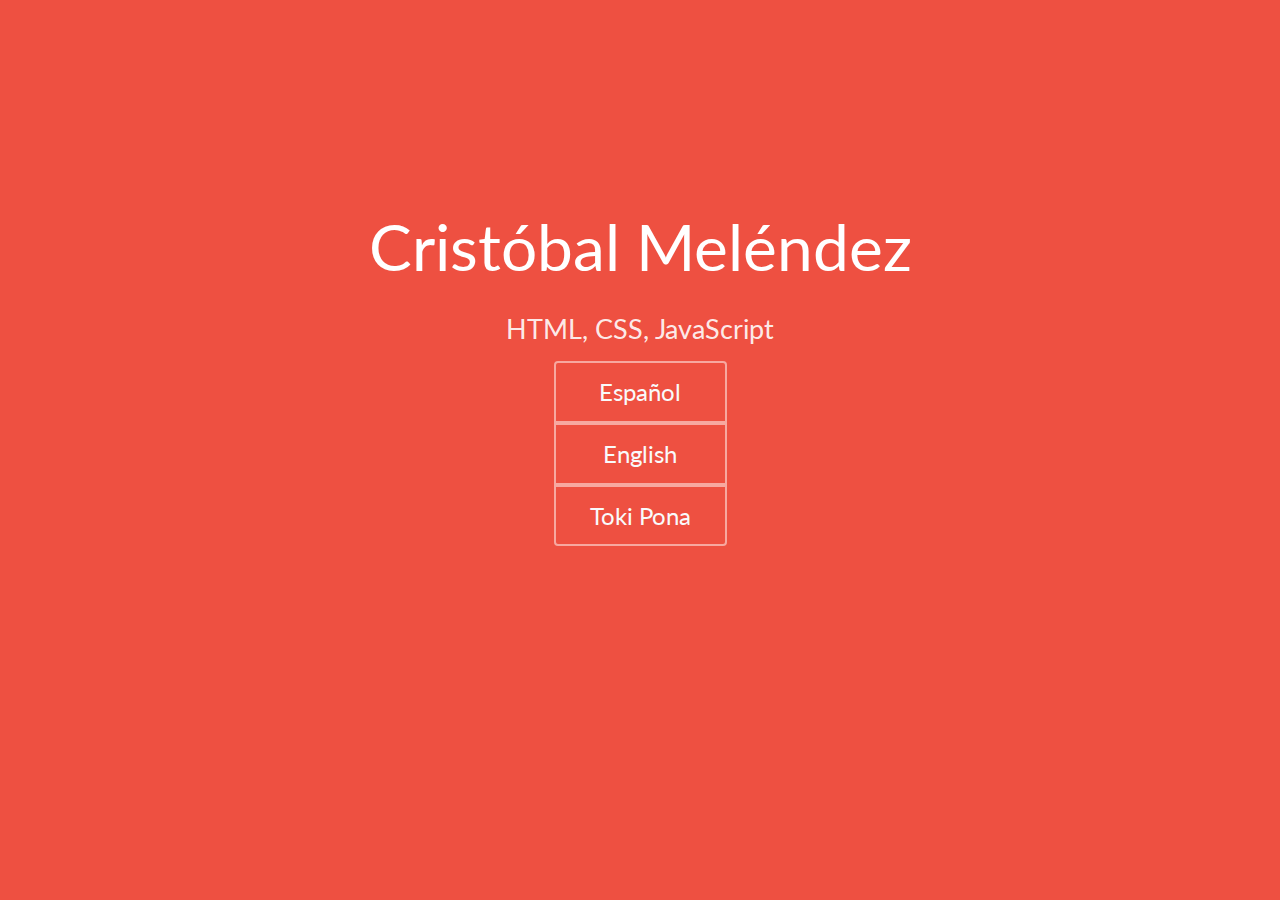
<file: index.html>
<!DOCTYPE html>
<html>
<head>

  <meta charset="utf-8" />
  <meta http-equiv="X-UA-Compatible" content="IE=edge,chrome=1" />
  <meta name="viewport" content="width=device-width, initial-scale=1.0, maximum-scale=1.0">

  <!-- Site Properties -->
  <title>Cristóbal Meléndez</title>
  <link rel="stylesheet" type="text/css" href="semantic/components/reset.css">
  <link rel="stylesheet" type="text/css" href="semantic/components/site.css">

  <link rel="stylesheet" type="text/css" href="semantic/components/container.css">
  <link rel="stylesheet" type="text/css" href="semantic/components/grid.css">
  <link rel="stylesheet" type="text/css" href="semantic/components/header.css">
  <link rel="stylesheet" type="text/css" href="semantic/components/divider.css">
  <link rel="stylesheet" type="text/css" href="semantic/components/segment.css">
  <link rel="stylesheet" type="text/css" href="semantic/components/button.css">
  

  <link rel="stylesheet" type="text/css" href="custom.css">

  <style type="text/css">

    body {
      background-color: #ee5041;
    }

    .hidden.menu {
      display: none;
    }

    .masthead.segment {
      min-height: 700px;
      padding: 1em 0em;
    }
    .masthead .logo.item img {
      margin-right: 1em;
    }
    .masthead .ui.menu .ui.button {
      margin-left: 0.5em;
    }
    .masthead h1.ui.header {
      margin-top: 3em;
      margin-bottom: 0em;
      font-size: 4em;
      font-weight: normal;
    }
    .masthead h2 {
      font-size: 1.7em;
      font-weight: normal;
    }

    .ui.vertical.stripe {
      padding: 8em 0em;
    }
    .ui.vertical.stripe h3 {
      font-size: 2em;
    }
    .ui.vertical.stripe .button + h3,
    .ui.vertical.stripe p + h3 {
      margin-top: 3em;
    }
    .ui.vertical.stripe .floated.image {
      clear: both;
    }
    .ui.vertical.stripe p {
      font-size: 1.33em;
    }
    .ui.vertical.stripe .horizontal.divider {
      margin: 3em 0em;
    }

    .quote.stripe.segment {
      padding: 0em;
    }
    .quote.stripe.segment .grid .column {
      padding-top: 5em;
      padding-bottom: 5em;
    }

    .footer.segment {
      padding: 5em 0em;
    }

    .secondary.pointing.menu .toc.item {
      display: none;
    }

    @media only screen and (max-width: 700px) {
      .ui.fixed.menu {
        display: none !important;
      }
      .secondary.pointing.menu .item,
      .secondary.pointing.menu .menu {
        display: none;
      }
      .secondary.pointing.menu .toc.item {
        display: block;
      }
      .masthead.segment {
        min-height: 350px;
      }
      .masthead h1.ui.header {
        font-size: 2em;
        margin-top: 1.5em;
      }
      .masthead h2 {
        margin-top: 0.5em;
        font-size: 1.5em;
      }
    }


  </style>

</head>
<body>

<!-- Page Contents -->
<div class="pusher">
  <div class="ui inverted vertical masthead center aligned segment">

    <!-- Main -->
    <div class="ui text container">
      <h1 class="ui inverted header">Cristóbal Meléndez</h1>
      <h2>HTML, CSS, JavaScript</h2>
      <div class="ui vertical buttons">
        <a href="projects/projects-es.html" class="massive ui basic inverted button">Español</a>
        <a href="projects/projects-en.html" class="massive ui basic inverted button">English</a>
        <a href="projects/projects-tp.html" class="massive ui basic inverted button">Toki Pona</a>
      </div>
    </div>
  </div>
</div>

</body>

</html>
</file>
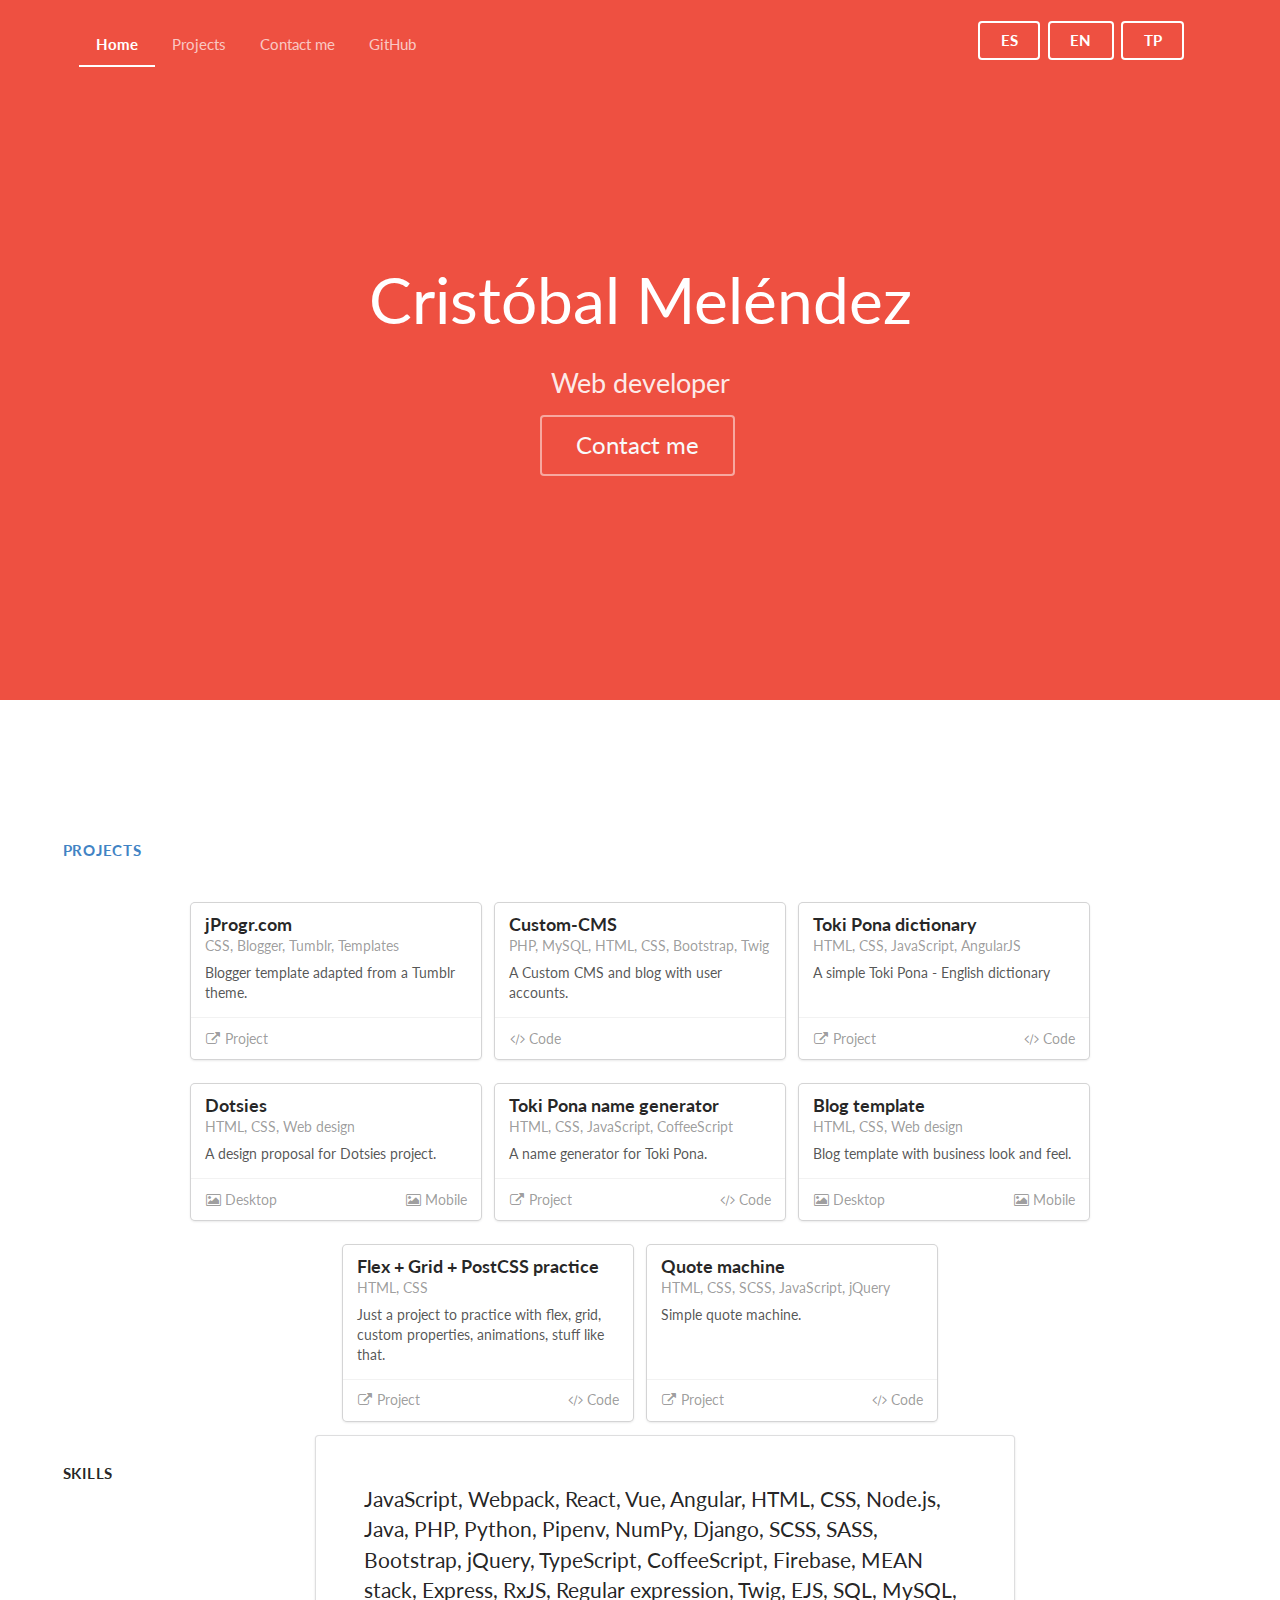
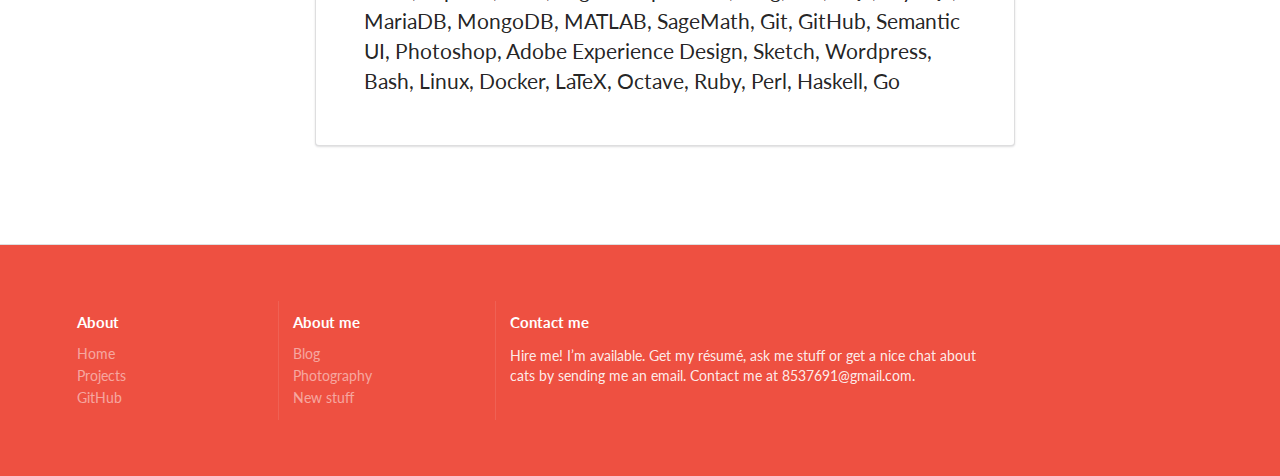
<file: projects/projects-en.html>
<!-- Fork from Homepage layout of Semantic UI: http://semantic-ui.com/usage/layout.html -->
<!DOCTYPE html>
<html>
<head>

  <meta charset="utf-8" />
  <meta http-equiv="X-UA-Compatible" content="IE=edge,chrome=1" />
  <meta name="viewport" content="width=device-width, initial-scale=1.0, maximum-scale=1.0">

  <!-- Site Properties -->
  <title>Cristóbal Meléndez</title>
  <link rel="stylesheet" type="text/css" href="../semantic/components/reset.css">
  <link rel="stylesheet" type="text/css" href="../semantic/components/site.css">

  <link rel="stylesheet" type="text/css" href="../semantic/components/container.css">
  <link rel="stylesheet" type="text/css" href="../semantic/components/grid.css">
  <link rel="stylesheet" type="text/css" href="../semantic/components/header.css">
  <link rel="stylesheet" type="text/css" href="../semantic/components/image.css">
  <link rel="stylesheet" type="text/css" href="../semantic/components/menu.css">

  <link rel="stylesheet" type="text/css" href="../semantic/components/divider.css">
  <link rel="stylesheet" type="text/css" href="../semantic/components/dropdown.css">
  <link rel="stylesheet" type="text/css" href="../semantic/components/segment.css">
  <link rel="stylesheet" type="text/css" href="../semantic/components/button.css">
  <link rel="stylesheet" type="text/css" href="../semantic/components/list.css">
  <link rel="stylesheet" type="text/css" href="../semantic/components/icon.css">
  <link rel="stylesheet" type="text/css" href="../semantic/components/sidebar.css">
  <link rel="stylesheet" type="text/css" href="../semantic/components/transition.css">
  <link rel="stylesheet" type="text/css" href="../semantic/components/card.css">

  <link rel="stylesheet" type="text/css" href="../custom.css">

  <style type="text/css">

    .hidden.menu {
      display: none;
    }

    .masthead.segment {
      min-height: 700px;
      padding: 1em 0em;
    }
    .masthead .logo.item img {
      margin-right: 1em;
    }
    .masthead .ui.menu .ui.button {
      margin-left: 0.5em;
    }
    .masthead h1.ui.header {
      margin-top: 3em;
      margin-bottom: 0em;
      font-size: 4em;
      font-weight: normal;
    }
    .masthead h2 {
      font-size: 1.7em;
      font-weight: normal;
    }

    .ui.vertical.stripe {
      padding: 8em 0em;
    }
    .ui.vertical.stripe h3 {
      font-size: 2em;
    }
    .ui.vertical.stripe .button + h3,
    .ui.vertical.stripe p + h3 {
      margin-top: 3em;
    }
    .ui.vertical.stripe .floated.image {
      clear: both;
    }
    .ui.vertical.stripe p {
      font-size: 1.33em;
    }
    .ui.vertical.stripe .horizontal.divider {
      margin: 3em 0em;
    }

    .quote.stripe.segment {
      padding: 0em;
    }
    .quote.stripe.segment .grid .column {
      padding-top: 5em;
      padding-bottom: 5em;
    }

    .footer.segment {
      padding: 5em 0em;
    }

    .secondary.pointing.menu .toc.item {
      display: none;
    }

    @media only screen and (max-width: 700px) {
      .ui.fixed.menu {
        display: none !important;
      }
      .secondary.pointing.menu .item,
      .secondary.pointing.menu .menu {
        display: none;
      }
      .secondary.pointing.menu .toc.item {
        display: block;
      }
      .masthead.segment {
        min-height: 350px;
      }
      .masthead h1.ui.header {
        font-size: 2em;
        margin-top: 1.5em;
      }
      .masthead h2 {
        margin-top: 0.5em;
        font-size: 1.5em;
      }
    }


  </style>

  <script src="../assets/library/jquery-3.1.1.min.js"></script>
  <script src="../semantic/components/visibility.js"></script>
  <script src="../semantic/components/sidebar.js"></script>
  <script src="../semantic/components/transition.js"></script>
  <script>
  $(document)
    .ready(function() {

      // fix menu when passed
      $('.masthead')
        .visibility({
          once: false,
          onBottomPassed: function() {
            $('.fixed.menu').transition('fade in');
          },
          onBottomPassedReverse: function() {
            $('.fixed.menu').transition('fade out');
          }
        })
      ;

      // create sidebar and attach to menu open
      $('.ui.sidebar')
        .sidebar('attach events', '.toc.item')
      ;

    })
  ;
  </script>
</head>
<body>

<!-- Following Menu -->
<div class="ui large top fixed hidden menu">
  <div class="ui container">
    <a href="projects-en.html" class="active item">Home</a>
    <a href="#projects" class="item">Projects</a>
    <a href="#contact" class="item">Contact me</a>
    <a href="https://github.com/jProgr" target="_blank" class="item">GitHub</a>
    <div class="right menu">
      <div class="item"><a href="projects-es.html" class="ui">ES</a></div>
      <div class="item"><a href="projects-en.html" class="ui">EN</a></div>
      <div class="item"><a href="projects-tp.html" class="ui">TP</a></div>
    </div>
  </div>
</div>

<!-- Sidebar Menu -->
<div class="ui vertical inverted sidebar menu">
  <a href="projects-en.html" class="active item">Home</a>
  <a href="#projects" class="item">Projects</a>
  <a href="#contact" class="item">Contact me</a>
  <a href="https://github.com/jProgr" target="_blank" class="item">GitHub</a>
  <a href="projects-es.html" class="item">ES</a>
  <a href="projects-en.html" class="item">EN</a>
  <a href="projects-tp.html" class="item">TP</a>
</div>


<!-- Page Contents -->
<div class="pusher">
  <div class="ui inverted vertical masthead center aligned segment">

    <div class="ui container">
      <div class="ui large secondary inverted pointing menu">
        <a class="toc item">
          <i class="sidebar icon"></i>
        </a>
        <a href="projects-en.html" class="active item">Home</a>
        <a href="#projects" class="item">Projects</a>
        <a href="#contact" class="item">Contact me</a>
        <a href="https://github.com/jProgr" target="_blank" class="item">GitHub</a>
        <div class="right item">
          <a href="projects-es.html" class="ui inverted button">ES</a>
          <a href="projects-en.html" class="ui inverted button">EN</a>
          <a href="projects-tp.html" class="ui inverted button">TP</a>
        </div>
      </div>
    </div>

    <!-- Main header -->
    <div class="ui text container">
      <h1 class="ui inverted header">Cristóbal Meléndez</h1>
      <h2>Web developer</h2>
      <a href="#contact" class="massive ui basic inverted button">Contact me</a>
    </div>

  </div>

  <!-- Main content -->
  <div class="ui vertical stripe segment">
    <div class="ui middle aligned stackable grid container">

    <h4 class="ui horizontal header divider"><a name="projects">Projects</a></h4>

    <div class="ui centered cards">

      <div class="card">
        <div class="content">
          <div class="header">jProgr.com</div>
          <div class="meta">
            CSS, Blogger, Tumblr, Templates
          </div>
          <div class="description">
            Blogger template adapted from a Tumblr theme.
          </div>
        </div>
        <div class="extra content">
          <a href="http://jprogrdotcom.blogspot.mx/" target="_blank" class="left floated"><i class="external icon"></i>Project</a>
        </div>
      </div>

      <div class="card">
        <div class="content">
          <div class="header">Custom-CMS</div>
          <div class="meta">
            PHP, MySQL, HTML, CSS, Bootstrap, Twig
          </div>
          <div class="description">
            A Custom CMS and blog with user accounts.
          </div>
        </div>
        <div class="extra content">
          <a href="https://github.com/jProgr/Custom-CMS" target="_blank" class="left floated"><i class="code icon"></i>Code</a>
        </div>
      </div>

      <div class="card">
        <div class="content">
          <div class="header">Toki Pona dictionary</div>
          <div class="meta">
            HTML, CSS, JavaScript, AngularJS
          </div>
          <div class="description">
            A simple Toki Pona - English dictionary
          </div>
        </div>
        <div class="extra content">
          <a href="https://jprogr.github.io/TokiPonaDictionary/" target="_blank" class="left floated"><i class="external icon"></i>Project</a>
          <a href="https://github.com/jProgr/TokiPonaDictionary" target="_blank" class="right floated"><i class="code icon"></i>Code</a>
        </div>
      </div>

      <div class="card">
        <div class="content">
          <div class="header">Dotsies</div>
          <div class="meta">
            HTML, CSS, Web design
          </div>
          <div class="description">
            A design proposal for Dotsies project.
          </div>
        </div>
        <div class="extra content">
          <a href="img_projects/dotsies_desktop.png" target="_blank" class="left floated"><i class="image icon"></i>Desktop</a>
          <a href="img_projects/dotsies_mobile.png" target="_blank" class="right floated"><i class="image icon"></i>Mobile</a>
        </div>
      </div>

      <div class="card">
        <div class="content">
          <div class="header">Toki Pona name generator</div>
          <div class="meta">
            HTML, CSS, JavaScript, CoffeeScript
          </div>
          <div class="description">
            A name generator for Toki Pona.
          </div>
        </div>
        <div class="extra content">
          <a href="https://jprogr.github.io/toki-pona-name-gen/" target="_blank" class="left floated"><i class="external icon"></i>Project</a>
          <a href="https://github.com/jProgr/toki-pona-name-gen" target="_blank" class="right floated"><i class="code icon"></i>Code</a>
        </div>
      </div>

      <div class="card">
        <div class="content">
          <div class="header">Blog template</div>
          <div class="meta">
            HTML, CSS, Web design
          </div>
          <div class="description">
            Blog template with business look and feel.
          </div>
        </div>
        <div class="extra content">
          <a href="img_projects/blogtemplate_desktop.png" target="_blank" class="left floated"><i class="image icon"></i>Desktop</a>
          <a href="img_projects/blogtemplate_mobile.png" target="_blank" class="right floated"><i class="image icon"></i>Mobile</a>
        </div>
      </div>

      <div class="card">
        <div class="content">
          <div class="header">Flex + Grid + PostCSS practice</div>
          <div class="meta">
            HTML, CSS
          </div>
          <div class="description">
            Just a project to practice with flex, grid, custom properties, animations, stuff like that.
          </div>
        </div>
        <div class="extra content">
          <a href="https://jprogr.github.io/Flex-Grid-PostCSS-practice/" target="_blank" class="left floated"><i class="external icon"></i>Project</a>
          <a href="https://github.com/jProgr/Flex-Grid-PostCSS-practice" target="_blank" class="right floated"><i class="code icon"></i>Code</a>
        </div>
      </div>

      <div class="card">
        <div class="content">
          <div class="header">Quote machine</div>
          <div class="meta">
            HTML, CSS, SCSS, JavaScript, jQuery
          </div>
          <div class="description">
            Simple quote machine.
          </div>
        </div>
        <div class="extra content">
          <a href="https://jprogr.github.io/quote-machine/" target="_blank" class="left floated"><i class="external icon"></i>Project</a>
          <a href="https://github.com/jProgr/quote-machine" target="_blank" class="right floated"><i class="code icon"></i>Code</a>
        </div>
      </div>
    
    </div>

    <h4 class="ui horizontal header divider">Skills</h4>
      <div class="ui very padded text container segment">
        <p>JavaScript, Webpack, React, Vue, Angular, HTML, CSS, Node.js, Java, PHP, Python, Pipenv, NumPy, Django, SCSS, SASS, Bootstrap, jQuery, TypeScript, CoffeeScript, Firebase, MEAN stack, Express, RxJS, Regular expression, Twig, EJS, SQL, MySQL, MariaDB, MongoDB, MATLAB, SageMath, Git, GitHub, Semantic UI, Photoshop, Adobe Experience Design, Sketch, Wordpress, Bash, Linux, Docker, LaTeX, Octave, Ruby, Perl, Haskell, Go</p>
      </div>

    </div>
  </div>

  <div class="ui inverted vertical footer segment">
    <div class="ui container">
      <div class="ui stackable inverted divided equal height stackable grid">
        <div class="three wide column">
          <h4 class="ui inverted header">About</h4>
          <div class="ui inverted link list">
            <a href="projects-en.html" class="item">Home</a>
            <a href="#projects" class="item">Projects</a>
            <a href="https://github.com/jProgr" target="_blank" class="item">GitHub</a>
          </div>
        </div>
        <div class="three wide column">
          <h4 class="ui inverted header">About me</h4>
          <div class="ui inverted link list">
            <a href="http://www.frescodesayuno.com/" class="item">Blog</a>
            <a href="https://500px.com/jprogr" class="item">Photography</a>
            <a href="http://jprogr.com/" class="item">New stuff</a>
          </div>
        </div>
        <div class="seven wide column">
          <h4 class="ui inverted header">Contact me</h4>
          <a name="contact"></a>
          <p>Hire me! I’m available. Get my résumé, ask me stuff or get a nice chat about cats by sending me an email. Contact me at 8537691@gmail.com.</p>
        </div>
      </div>
    </div>
  </div>
</div>

</body>

</html>
</file>
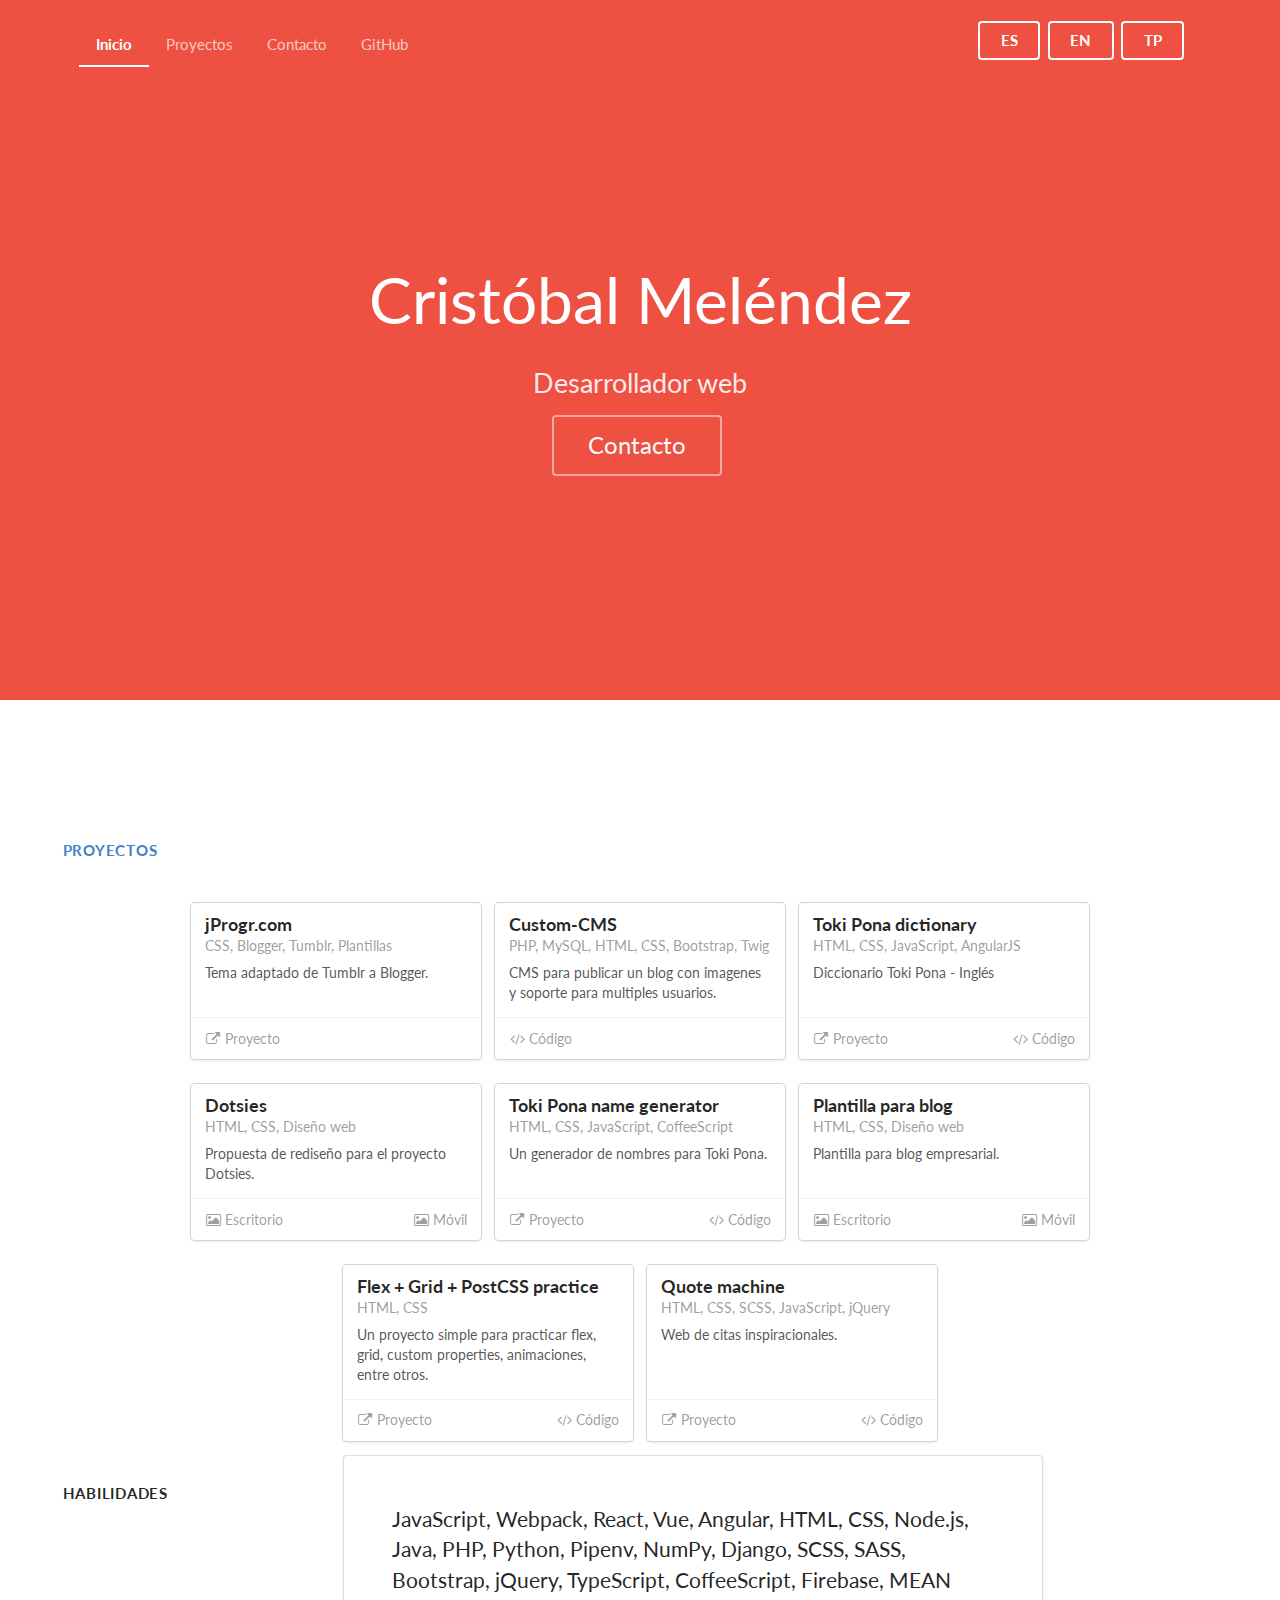
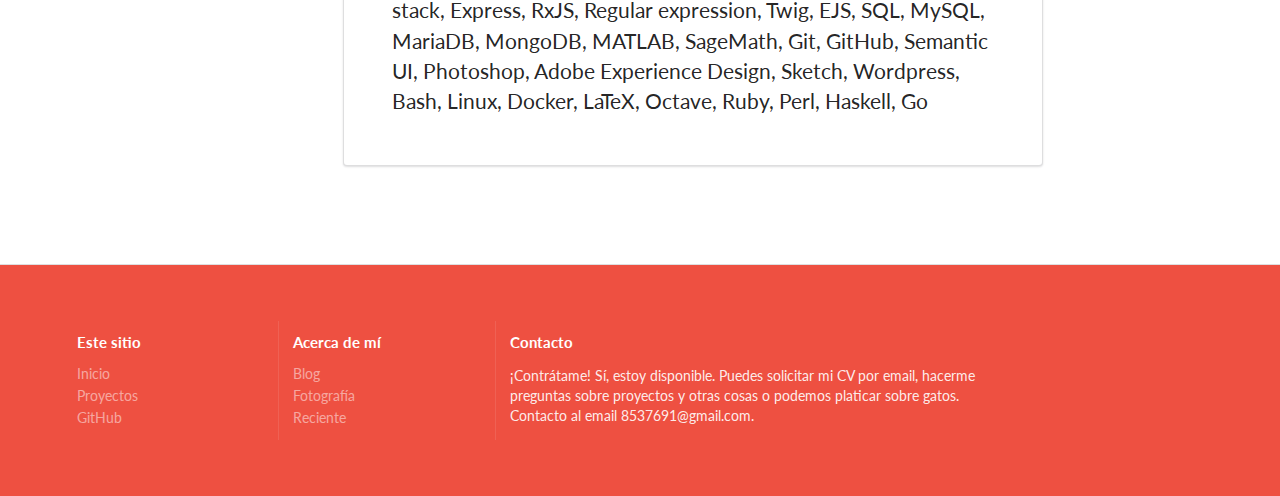
<file: projects/projects-es.html>
<!-- Fork from Homepage layout of Semantic UI: http://semantic-ui.com/usage/layout.html -->
<!DOCTYPE html>
<html>
<head>

  <meta charset="utf-8" />
  <meta http-equiv="X-UA-Compatible" content="IE=edge,chrome=1" />
  <meta name="viewport" content="width=device-width, initial-scale=1.0, maximum-scale=1.0">

  <!-- Site Properties -->
  <title>Cristóbal Meléndez</title>
  <link rel="stylesheet" type="text/css" href="../semantic/components/reset.css">
  <link rel="stylesheet" type="text/css" href="../semantic/components/site.css">

  <link rel="stylesheet" type="text/css" href="../semantic/components/container.css">
  <link rel="stylesheet" type="text/css" href="../semantic/components/grid.css">
  <link rel="stylesheet" type="text/css" href="../semantic/components/header.css">
  <link rel="stylesheet" type="text/css" href="../semantic/components/image.css">
  <link rel="stylesheet" type="text/css" href="../semantic/components/menu.css">

  <link rel="stylesheet" type="text/css" href="../semantic/components/divider.css">
  <link rel="stylesheet" type="text/css" href="../semantic/components/dropdown.css">
  <link rel="stylesheet" type="text/css" href="../semantic/components/segment.css">
  <link rel="stylesheet" type="text/css" href="../semantic/components/button.css">
  <link rel="stylesheet" type="text/css" href="../semantic/components/list.css">
  <link rel="stylesheet" type="text/css" href="../semantic/components/icon.css">
  <link rel="stylesheet" type="text/css" href="../semantic/components/sidebar.css">
  <link rel="stylesheet" type="text/css" href="../semantic/components/transition.css">
  <link rel="stylesheet" type="text/css" href="../semantic/components/card.css">

  <link rel="stylesheet" type="text/css" href="../custom.css">

  <style type="text/css">

    .hidden.menu {
      display: none;
    }

    .masthead.segment {
      min-height: 700px;
      padding: 1em 0em;
    }
    .masthead .logo.item img {
      margin-right: 1em;
    }
    .masthead .ui.menu .ui.button {
      margin-left: 0.5em;
    }
    .masthead h1.ui.header {
      margin-top: 3em;
      margin-bottom: 0em;
      font-size: 4em;
      font-weight: normal;
    }
    .masthead h2 {
      font-size: 1.7em;
      font-weight: normal;
    }

    .ui.vertical.stripe {
      padding: 8em 0em;
    }
    .ui.vertical.stripe h3 {
      font-size: 2em;
    }
    .ui.vertical.stripe .button + h3,
    .ui.vertical.stripe p + h3 {
      margin-top: 3em;
    }
    .ui.vertical.stripe .floated.image {
      clear: both;
    }
    .ui.vertical.stripe p {
      font-size: 1.33em;
    }
    .ui.vertical.stripe .horizontal.divider {
      margin: 3em 0em;
    }

    .quote.stripe.segment {
      padding: 0em;
    }
    .quote.stripe.segment .grid .column {
      padding-top: 5em;
      padding-bottom: 5em;
    }

    .footer.segment {
      padding: 5em 0em;
    }

    .secondary.pointing.menu .toc.item {
      display: none;
    }

    @media only screen and (max-width: 700px) {
      .ui.fixed.menu {
        display: none !important;
      }
      .secondary.pointing.menu .item,
      .secondary.pointing.menu .menu {
        display: none;
      }
      .secondary.pointing.menu .toc.item {
        display: block;
      }
      .masthead.segment {
        min-height: 350px;
      }
      .masthead h1.ui.header {
        font-size: 2em;
        margin-top: 1.5em;
      }
      .masthead h2 {
        margin-top: 0.5em;
        font-size: 1.5em;
      }
    }


  </style>

  <script src="../assets/library/jquery-3.1.1.min.js"></script>
  <script src="../semantic/components/visibility.js"></script>
  <script src="../semantic/components/sidebar.js"></script>
  <script src="../semantic/components/transition.js"></script>
  <script>
  $(document)
    .ready(function() {

      // fix menu when passed
      $('.masthead')
        .visibility({
          once: false,
          onBottomPassed: function() {
            $('.fixed.menu').transition('fade in');
          },
          onBottomPassedReverse: function() {
            $('.fixed.menu').transition('fade out');
          }
        })
      ;

      // create sidebar and attach to menu open
      $('.ui.sidebar')
        .sidebar('attach events', '.toc.item')
      ;

    })
  ;
  </script>
</head>
<body>

<!-- Following Menu -->
<div class="ui large top fixed hidden menu">
  <div class="ui container">
    <a href="projects-es.html" class="active item">Inicio</a>
    <a href="#projects" class="item">Proyectos</a>
    <a href="#contact" class="item">Contacto</a>
    <a href="https://github.com/jProgr" target="_blank" class="item">GitHub</a>
    <div class="right menu">
      <div class="item"><a href="projects-es.html" class="ui">ES</a></div>
      <div class="item"><a href="projects-en.html" class="ui">EN</a></div>
      <div class="item"><a href="projects-tp.html" class="ui">TP</a></div>
    </div>
  </div>
</div>

<!-- Sidebar Menu -->
<div class="ui vertical inverted sidebar menu">
  <a href="projects-es.html" class="active item">Inicio</a>
  <a href="#projects" class="item">Proyectos</a>
  <a href="#contact" class="item">Contacto</a>
  <a href="https://github.com/jProgr" target="_blank" class="item">GitHub</a>
  <a href="projects-es.html" class="item">ES</a>
  <a href="projects-en.html" class="item">EN</a>
  <a href="projects-tp.html" class="item">TP</a>
</div>


<!-- Page Contents -->
<div class="pusher">
  <div class="ui inverted vertical masthead center aligned segment">

    <div class="ui container">
      <div class="ui large secondary inverted pointing menu">
        <a class="toc item">
          <i class="sidebar icon"></i>
        </a>
        <a href="projects-es.html" class="active item">Inicio</a>
        <a href="#projects" class="item">Proyectos</a>
        <a href="#contact" class="item">Contacto</a>
        <a href="https://github.com/jProgr" target="_blank" class="item">GitHub</a>
        <div class="right item">
          <a href="projects-es.html" class="ui inverted button">ES</a>
          <a href="projects-en.html" class="ui inverted button">EN</a>
          <a href="projects-tp.html" class="ui inverted button">TP</a>
        </div>
      </div>
    </div>

    <!-- Main header -->
    <div class="ui text container">
      <h1 class="ui inverted header">Cristóbal Meléndez</h1>
      <h2>Desarrollador web</h2>
      <a href="#contact" class="massive ui basic inverted button">Contacto</a>
    </div>

  </div>

  <!-- Main content -->
  <div class="ui vertical stripe segment">
    <div class="ui middle aligned stackable grid container">

    <h4 class="ui horizontal header divider"><a name="projects">Proyectos</a></h4>

    <div class="ui centered cards">

      <div class="card">
        <div class="content">
          <div class="header">jProgr.com</div>
          <div class="meta">
            CSS, Blogger, Tumblr, Plantillas
          </div>
          <div class="description">
            Tema adaptado de Tumblr a Blogger.
          </div>
        </div>
        <div class="extra content">
          <a href="http://jprogrdotcom.blogspot.mx/" target="_blank" class="left floated"><i class="external icon"></i>Proyecto</a>
        </div>
      </div>

      <div class="card">
        <div class="content">
          <div class="header">Custom-CMS</div>
          <div class="meta">
            PHP, MySQL, HTML, CSS, Bootstrap, Twig
          </div>
          <div class="description">
            CMS para publicar un blog con imagenes y soporte para multiples usuarios.
          </div>
        </div>
        <div class="extra content">
          <a href="https://github.com/jProgr/Custom-CMS" target="_blank" class="left floated"><i class="code icon"></i>Código</a>
        </div>
      </div>

      <div class="card">
        <div class="content">
          <div class="header">Toki Pona dictionary</div>
          <div class="meta">
            HTML, CSS, JavaScript, AngularJS
          </div>
          <div class="description">
            Diccionario Toki Pona - Inglés
          </div>
        </div>
        <div class="extra content">
          <a href="https://jprogr.github.io/TokiPonaDictionary/" target="_blank" class="left floated"><i class="external icon"></i>Proyecto</a>
          <a href="https://github.com/jProgr/TokiPonaDictionary" target="_blank" class="right floated"><i class="code icon"></i>Código</a>
        </div>
      </div>

      <div class="card">
        <div class="content">
          <div class="header">Dotsies</div>
          <div class="meta">
            HTML, CSS, Diseño web
          </div>
          <div class="description">
            Propuesta de rediseño para el proyecto Dotsies.
          </div>
        </div>
        <div class="extra content">
          <a href="img_projects/dotsies_desktop.png" target="_blank" class="left floated"><i class="image icon"></i>Escritorio</a>
          <a href="img_projects/dotsies_mobile.png" target="_blank" class="right floated"><i class="image icon"></i>Móvil</a>
        </div>
      </div>

      <div class="card">
        <div class="content">
          <div class="header">Toki Pona name generator</div>
          <div class="meta">
            HTML, CSS, JavaScript, CoffeeScript
          </div>
          <div class="description">
            Un generador de nombres para Toki Pona.
          </div>
        </div>
        <div class="extra content">
          <a href="https://jprogr.github.io/toki-pona-name-gen/" target="_blank" class="left floated"><i class="external icon"></i>Proyecto</a>
          <a href="https://github.com/jProgr/toki-pona-name-gen" target="_blank" class="right floated"><i class="code icon"></i>Código</a>
        </div>
      </div>

      <div class="card">
        <div class="content">
          <div class="header">Plantilla para blog</div>
          <div class="meta">
            HTML, CSS, Diseño web
          </div>
          <div class="description">
            Plantilla para blog empresarial.
          </div>
        </div>
        <div class="extra content">
          <a href="img_projects/blogtemplate_desktop.png" target="_blank" class="left floated"><i class="image icon"></i>Escritorio</a>
          <a href="img_projects/blogtemplate_mobile.png" target="_blank" class="right floated"><i class="image icon"></i>Móvil</a>
        </div>
      </div>

      <div class="card">
        <div class="content">
          <div class="header">Flex + Grid + PostCSS practice</div>
          <div class="meta">
            HTML, CSS
          </div>
          <div class="description">
            Un proyecto simple para practicar flex, grid, custom properties, animaciones, entre otros.
          </div>
        </div>
        <div class="extra content">
          <a href="https://jprogr.github.io/Flex-Grid-PostCSS-practice/" target="_blank" class="left floated"><i class="external icon"></i>Proyecto</a>
          <a href="https://github.com/jProgr/Flex-Grid-PostCSS-practice" target="_blank" class="right floated"><i class="code icon"></i>Código</a>
        </div>
      </div>

      <div class="card">
        <div class="content">
          <div class="header">Quote machine</div>
          <div class="meta">
            HTML, CSS, SCSS, JavaScript, jQuery
          </div>
          <div class="description">
            Web de citas inspiracionales.
          </div>
        </div>
        <div class="extra content">
          <a href="https://jprogr.github.io/quote-machine/" target="_blank" class="left floated"><i class="external icon"></i>Proyecto</a>
          <a href="https://github.com/jProgr/quote-machine" target="_blank" class="right floated"><i class="code icon"></i>Código</a>
        </div>
      </div>
    
    </div>

      <h4 class="ui horizontal header divider">Habilidades</h4>
        <div class="ui very padded text container segment">
          <p>JavaScript, Webpack, React, Vue, Angular, HTML, CSS, Node.js, Java, PHP, Python, Pipenv, NumPy, Django, SCSS, SASS, Bootstrap, jQuery, TypeScript, CoffeeScript, Firebase, MEAN stack, Express, RxJS, Regular expression, Twig, EJS, SQL, MySQL, MariaDB, MongoDB, MATLAB, SageMath, Git, GitHub, Semantic UI, Photoshop, Adobe Experience Design, Sketch, Wordpress, Bash, Linux, Docker, LaTeX, Octave, Ruby, Perl, Haskell, Go</p>
        </div>

    </div>
  </div>

  <div class="ui inverted vertical footer segment">
    <div class="ui container">
      <div class="ui stackable inverted divided equal height stackable grid">
        <div class="three wide column">
          <h4 class="ui inverted header">Este sitio</h4>
          <div class="ui inverted link list">
            <a href="projects-es.html" class="item">Inicio</a>
            <a href="#projects" class="item">Proyectos</a>
            <a href="https://github.com/jProgr" target="_blank" class="item">GitHub</a>
          </div>
        </div>
        <div class="three wide column">
          <h4 class="ui inverted header">Acerca de mí</h4>
          <div class="ui inverted link list">
            <a href="http://www.frescodesayuno.com/" class="item">Blog</a>
            <a href="https://500px.com/jprogr" class="item">Fotografía</a>
            <a href="http://jprogr.com/" class="item">Reciente</a>
          </div>
        </div>
        <div class="seven wide column">
          <h4 class="ui inverted header">Contacto</h4>
          <a name="contact"></a>
          <p>¡Contrátame! Sí, estoy disponible. Puedes solicitar mi CV por email, hacerme preguntas sobre proyectos y otras cosas o podemos platicar sobre gatos. Contacto al email 8537691@gmail.com.</p>
        </div>
      </div>
    </div>
  </div>
</div>

</body>

</html>
</file>
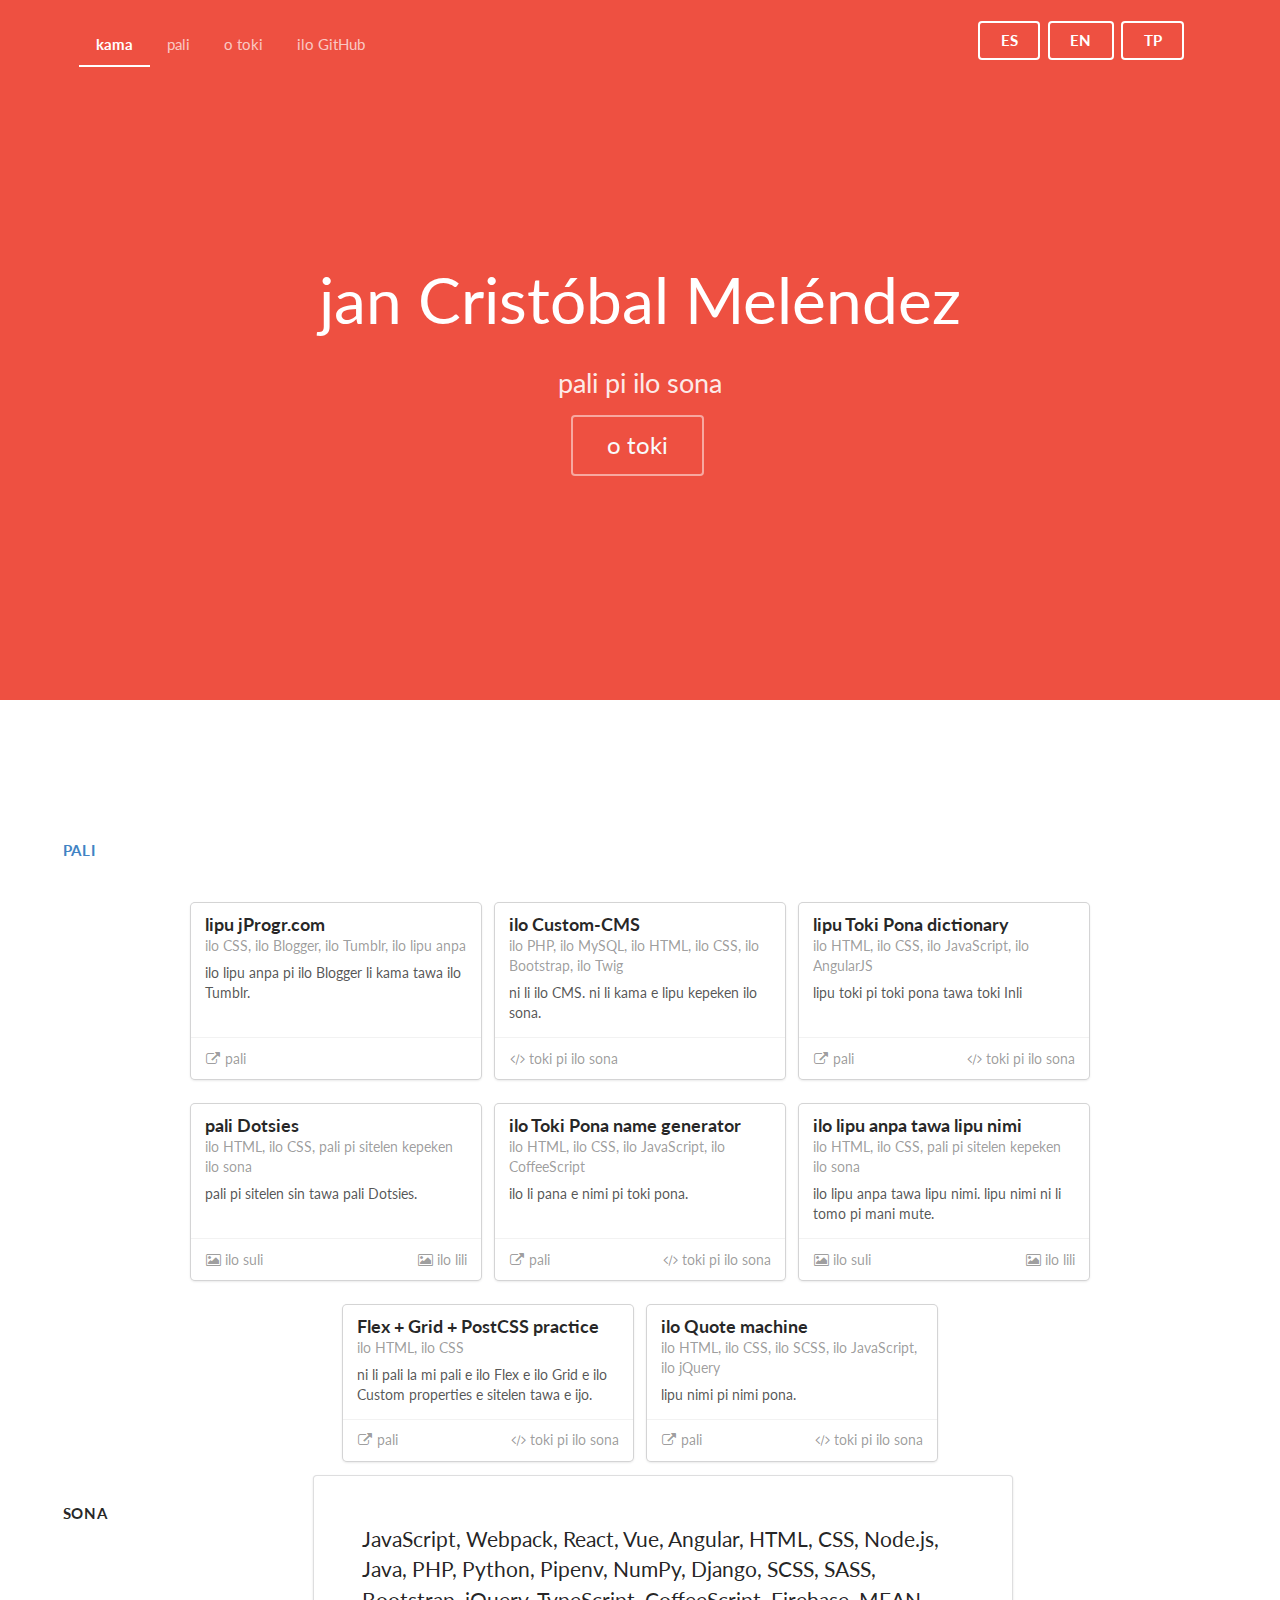
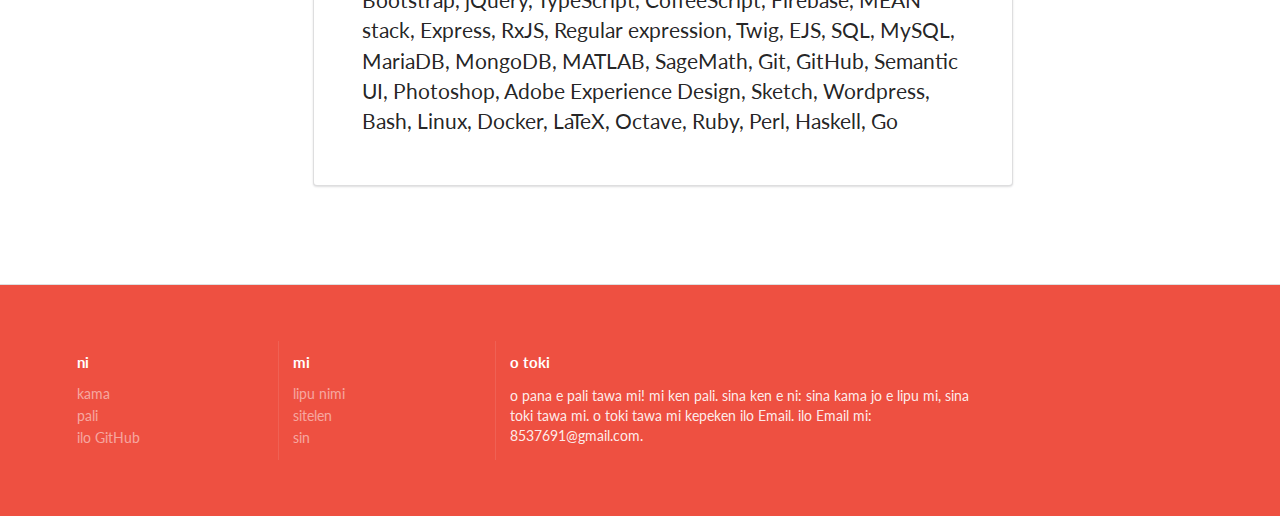
<file: projects/projects-tp.html>
<!-- Fork from Homepage layout of Semantic UI: http://semantic-ui.com/usage/layout.html -->
<!DOCTYPE html>
<html>
<head>

  <meta charset="utf-8" />
  <meta http-equiv="X-UA-Compatible" content="IE=edge,chrome=1" />
  <meta name="viewport" content="width=device-width, initial-scale=1.0, maximum-scale=1.0">

  <!-- Site Properties -->
  <title>jan Cristóbal Meléndez</title>
  <link rel="stylesheet" type="text/css" href="../semantic/components/reset.css">
  <link rel="stylesheet" type="text/css" href="../semantic/components/site.css">

  <link rel="stylesheet" type="text/css" href="../semantic/components/container.css">
  <link rel="stylesheet" type="text/css" href="../semantic/components/grid.css">
  <link rel="stylesheet" type="text/css" href="../semantic/components/header.css">
  <link rel="stylesheet" type="text/css" href="../semantic/components/image.css">
  <link rel="stylesheet" type="text/css" href="../semantic/components/menu.css">

  <link rel="stylesheet" type="text/css" href="../semantic/components/divider.css">
  <link rel="stylesheet" type="text/css" href="../semantic/components/dropdown.css">
  <link rel="stylesheet" type="text/css" href="../semantic/components/segment.css">
  <link rel="stylesheet" type="text/css" href="../semantic/components/button.css">
  <link rel="stylesheet" type="text/css" href="../semantic/components/list.css">
  <link rel="stylesheet" type="text/css" href="../semantic/components/icon.css">
  <link rel="stylesheet" type="text/css" href="../semantic/components/sidebar.css">
  <link rel="stylesheet" type="text/css" href="../semantic/components/transition.css">
  <link rel="stylesheet" type="text/css" href="../semantic/components/card.css">

  <link rel="stylesheet" type="text/css" href="../custom.css">

  <style type="text/css">

    .hidden.menu {
      display: none;
    }

    .masthead.segment {
      min-height: 700px;
      padding: 1em 0em;
    }
    .masthead .logo.item img {
      margin-right: 1em;
    }
    .masthead .ui.menu .ui.button {
      margin-left: 0.5em;
    }
    .masthead h1.ui.header {
      margin-top: 3em;
      margin-bottom: 0em;
      font-size: 4em;
      font-weight: normal;
    }
    .masthead h2 {
      font-size: 1.7em;
      font-weight: normal;
    }

    .ui.vertical.stripe {
      padding: 8em 0em;
    }
    .ui.vertical.stripe h3 {
      font-size: 2em;
    }
    .ui.vertical.stripe .button + h3,
    .ui.vertical.stripe p + h3 {
      margin-top: 3em;
    }
    .ui.vertical.stripe .floated.image {
      clear: both;
    }
    .ui.vertical.stripe p {
      font-size: 1.33em;
    }
    .ui.vertical.stripe .horizontal.divider {
      margin: 3em 0em;
    }

    .quote.stripe.segment {
      padding: 0em;
    }
    .quote.stripe.segment .grid .column {
      padding-top: 5em;
      padding-bottom: 5em;
    }

    .footer.segment {
      padding: 5em 0em;
    }

    .secondary.pointing.menu .toc.item {
      display: none;
    }

    @media only screen and (max-width: 700px) {
      .ui.fixed.menu {
        display: none !important;
      }
      .secondary.pointing.menu .item,
      .secondary.pointing.menu .menu {
        display: none;
      }
      .secondary.pointing.menu .toc.item {
        display: block;
      }
      .masthead.segment {
        min-height: 350px;
      }
      .masthead h1.ui.header {
        font-size: 2em;
        margin-top: 1.5em;
      }
      .masthead h2 {
        margin-top: 0.5em;
        font-size: 1.5em;
      }
    }


  </style>

  <script src="../assets/library/jquery-3.1.1.min.js"></script>
  <script src="../semantic/components/visibility.js"></script>
  <script src="../semantic/components/sidebar.js"></script>
  <script src="../semantic/components/transition.js"></script>
  <script>
  $(document)
    .ready(function() {

      // fix menu when passed
      $('.masthead')
        .visibility({
          once: false,
          onBottomPassed: function() {
            $('.fixed.menu').transition('fade in');
          },
          onBottomPassedReverse: function() {
            $('.fixed.menu').transition('fade out');
          }
        })
      ;

      // create sidebar and attach to menu open
      $('.ui.sidebar')
        .sidebar('attach events', '.toc.item')
      ;

    })
  ;
  </script>
</head>
<body>

<!-- Following Menu -->
<div class="ui large top fixed hidden menu">
  <div class="ui container">
    <a href="projects-tp.html" class="active item">kama</a>
    <a href="#projects" class="item">pali</a>
    <a href="#contact" class="item">o toki</a>
    <a href="https://github.com/jProgr" target="_blank" class="item">ilo GitHub</a>
    <div class="right menu">
      <div class="item"><a href="projects-es.html" class="ui">ES</a></div>
      <div class="item"><a href="projects-en.html" class="ui">EN</a></div>
      <div class="item"><a href="projects-tp.html" class="ui">TP</a></div>
    </div>
  </div>
</div>

<!-- Sidebar Menu -->
<div class="ui vertical inverted sidebar menu">
  <a href="projects-tp.html" class="active item">kama</a>
  <a href="#projects" class="item">pali</a>
  <a href="#contact" class="item">o toki</a>
  <a href="https://github.com/jProgr" target="_blank" class="item">ilo GitHub</a>
  <a href="projects-es.html" class="item">ES</a>
  <a href="projects-en.html" class="item">EN</a>
  <a href="projects-tp.html" class="item">TP</a>
</div>


<!-- Page Contents -->
<div class="pusher">
  <div class="ui inverted vertical masthead center aligned segment">

    <div class="ui container">
      <div class="ui large secondary inverted pointing menu">
        <a class="toc item">
          <i class="sidebar icon"></i>
        </a>
        <a href="projects-tp.html" class="active item">kama</a>
        <a href="#projects" class="item">pali</a>
        <a href="#contact" class="item">o toki</a>
        <a href="https://github.com/jProgr" target="_blank" class="item">ilo GitHub</a>
        <div class="right item">
          <a href="projects-es.html" class="ui inverted button">ES</a>
          <a href="projects-en.html" class="ui inverted button">EN</a>
          <a href="projects-tp.html" class="ui inverted button">TP</a>
        </div>
      </div>
    </div>

    <!-- Main header -->
    <div class="ui text container">
      <h1 class="ui inverted header">jan Cristóbal Meléndez</h1>
      <h2>pali pi ilo sona</h2>
      <a href="#contact" class="massive ui basic inverted button">o toki</a>
    </div>

  </div>

  <!-- Main content -->
  <div class="ui vertical stripe segment">
    <div class="ui middle aligned stackable grid container">

    <h4 class="ui horizontal header divider"><a name="projects">pali</a></h4>

    <div class="ui centered cards">

      <div class="card">
        <div class="content">
          <div class="header">lipu jProgr.com</div>
          <div class="meta">
            ilo CSS, ilo Blogger, ilo Tumblr, ilo lipu anpa
          </div>
          <div class="description">
            ilo lipu anpa pi ilo Blogger li kama tawa ilo Tumblr.
          </div>
        </div>
        <div class="extra content">
          <a href="http://jprogrdotcom.blogspot.mx/" target="_blank" class="left floated"><i class="external icon"></i>pali</a>
        </div>
      </div>

      <div class="card">
        <div class="content">
          <div class="header">ilo Custom-CMS</div>
          <div class="meta">
            ilo PHP, ilo MySQL, ilo HTML, ilo CSS, ilo Bootstrap, ilo Twig
          </div>
          <div class="description">
            ni li ilo CMS. ni li kama e lipu kepeken ilo sona.
          </div>
        </div>
        <div class="extra content">
          <a href="https://github.com/jProgr/Custom-CMS" target="_blank" class="left floated"><i class="code icon"></i>toki pi ilo sona</a>
        </div>
      </div>

      <div class="card">
        <div class="content">
          <div class="header">lipu Toki Pona dictionary</div>
          <div class="meta">
            ilo HTML, ilo CSS, ilo JavaScript, ilo AngularJS
          </div>
          <div class="description">
            lipu toki pi toki pona tawa toki Inli
          </div>
        </div>
        <div class="extra content">
          <a href="https://jprogr.github.io/TokiPonaDictionary/" target="_blank" class="left floated"><i class="external icon"></i>pali</a>
          <a href="https://github.com/jProgr/TokiPonaDictionary" target="_blank" class="right floated"><i class="code icon"></i>toki pi ilo sona</a>
        </div>
      </div>

      <div class="card">
        <div class="content">
          <div class="header">pali Dotsies</div>
          <div class="meta">
            ilo HTML, ilo CSS, pali pi sitelen kepeken ilo sona
          </div>
          <div class="description">
            pali pi sitelen sin tawa pali Dotsies.
          </div>
        </div>
        <div class="extra content">
          <a href="img_projects/dotsies_desktop.png" target="_blank" class="left floated"><i class="image icon"></i>ilo suli</a>
          <a href="img_projects/dotsies_mobile.png" target="_blank" class="right floated"><i class="image icon"></i>ilo lili</a>
        </div>
      </div>

      <div class="card">
        <div class="content">
          <div class="header">ilo Toki Pona name generator</div>
          <div class="meta">
            ilo HTML, ilo CSS, ilo JavaScript, ilo CoffeeScript
          </div>
          <div class="description">
            ilo li pana e nimi pi toki pona.
          </div>
        </div>
        <div class="extra content">
          <a href="https://jprogr.github.io/toki-pona-name-gen/" target="_blank" class="left floated"><i class="external icon"></i>pali</a>
          <a href="https://github.com/jProgr/toki-pona-name-gen" target="_blank" class="right floated"><i class="code icon"></i>toki pi ilo sona</a>
        </div>
      </div>

      <div class="card">
        <div class="content">
          <div class="header">ilo lipu anpa tawa lipu nimi</div>
          <div class="meta">
            ilo HTML, ilo CSS, pali pi sitelen kepeken ilo sona
          </div>
          <div class="description">
            ilo lipu anpa tawa lipu nimi. lipu nimi ni li tomo pi mani mute.
          </div>
        </div>
        <div class="extra content">
          <a href="img_projects/blogtemplate_desktop.png" target="_blank" class="left floated"><i class="image icon"></i>ilo suli</a>
          <a href="img_projects/blogtemplate_mobile.png" target="_blank" class="right floated"><i class="image icon"></i>ilo lili</a>
        </div>
      </div>

      <div class="card">
        <div class="content">
          <div class="header">Flex + Grid + PostCSS practice</div>
          <div class="meta">
            ilo HTML, ilo CSS
          </div>
          <div class="description">
            ni li pali la mi pali e ilo Flex e ilo Grid e ilo Custom properties e sitelen tawa e ijo.
          </div>
        </div>
        <div class="extra content">
          <a href="https://jprogr.github.io/Flex-Grid-PostCSS-practice/" target="_blank" class="left floated"><i class="external icon"></i>pali</a>
          <a href="https://github.com/jProgr/Flex-Grid-PostCSS-practice" target="_blank" class="right floated"><i class="code icon"></i>toki pi ilo sona</a>
        </div>
      </div>

      <div class="card">
        <div class="content">
          <div class="header">ilo Quote machine</div>
          <div class="meta">
            ilo HTML, ilo CSS, ilo SCSS, ilo JavaScript, ilo jQuery
          </div>
          <div class="description">
            lipu nimi pi nimi pona.
          </div>
        </div>
        <div class="extra content">
          <a href="https://jprogr.github.io/quote-machine/" target="_blank" class="left floated"><i class="external icon"></i>pali</a>
          <a href="https://github.com/jProgr/quote-machine" target="_blank" class="right floated"><i class="code icon"></i>toki pi ilo sona</a>
        </div>
      </div>
    
    </div>

    <h4 class="ui horizontal header divider">sona</h4>
      <div class="ui very padded text container segment">
        <p>JavaScript, Webpack, React, Vue, Angular, HTML, CSS, Node.js, Java, PHP, Python, Pipenv, NumPy, Django, SCSS, SASS, Bootstrap, jQuery, TypeScript, CoffeeScript, Firebase, MEAN stack, Express, RxJS, Regular expression, Twig, EJS, SQL, MySQL, MariaDB, MongoDB, MATLAB, SageMath, Git, GitHub, Semantic UI, Photoshop, Adobe Experience Design, Sketch, Wordpress, Bash, Linux, Docker, LaTeX, Octave, Ruby, Perl, Haskell, Go</p>
      </div>

    </div>
  </div>

  <div class="ui inverted vertical footer segment">
    <div class="ui container">
      <div class="ui stackable inverted divided equal height stackable grid">
        <div class="three wide column">
          <h4 class="ui inverted header">ni</h4>
          <div class="ui inverted link list">
            <a href="projects-tp.html" class="item">kama</a>
            <a href="#projects" class="item">pali</a>
            <a href="https://github.com/jProgr" target="_blank" class="item">ilo GitHub</a>
          </div>
        </div>
        <div class="three wide column">
          <h4 class="ui inverted header">mi</h4>
          <div class="ui inverted link list">
            <a href="http://www.frescodesayuno.com/" class="item">lipu nimi</a>
            <a href="https://500px.com/jprogr" class="item">sitelen</a>
            <a href="http://jprogr.com/" class="item">sin</a>
          </div>
        </div>
        <div class="seven wide column">
          <h4 class="ui inverted header">o toki</h4>
          <a name="contact"></a>
          <p>o pana e pali tawa mi! mi ken pali. sina ken e ni: sina kama jo e lipu mi, sina toki tawa mi. o toki tawa mi kepeken ilo Email. ilo Email mi: 8537691@gmail.com.</p>
        </div>
      </div>
    </div>
  </div>
</div>

</body>

</html>
</file>
<file: custom.css>
.ui.inverted.segment
{
    background-color: #ee5041;
}

.ui.secondary.inverted.pointing.menu
{
    border-color: rgba(34, 36, 38, 0);
}
</file>
<file: semantic/components/site.css>
/*!
 * # Semantic UI 2.2.9 - Site
 * http://github.com/semantic-org/semantic-ui/
 *
 *
 * Released under the MIT license
 * http://opensource.org/licenses/MIT
 *
 */


/*******************************
             Page
*******************************/

@import url('https://fonts.googleapis.com/css?family=Lato:400,700,400italic,700italic&subset=latin');
html,
body {
  height: 100%;
}
html {
  font-size: 14px;
}
body {
  margin: 0px;
  padding: 0px;
  overflow-x: hidden;
  min-width: 320px;
  background: #FFFFFF;
  font-family: 'Lato', 'Helvetica Neue', Arial, Helvetica, sans-serif;
  font-size: 14px;
  line-height: 1.4285em;
  color: rgba(0, 0, 0, 0.87);
  font-smoothing: antialiased;
}


/*******************************
             Headers
*******************************/

h1,
h2,
h3,
h4,
h5 {
  font-family: 'Lato', 'Helvetica Neue', Arial, Helvetica, sans-serif;
  line-height: 1.28571429em;
  margin: calc(2rem -  0.14285714em ) 0em 1rem;
  font-weight: bold;
  padding: 0em;
}
h1 {
  min-height: 1rem;
  font-size: 2rem;
}
h2 {
  font-size: 1.71428571rem;
}
h3 {
  font-size: 1.28571429rem;
}
h4 {
  font-size: 1.07142857rem;
}
h5 {
  font-size: 1rem;
}
h1:first-child,
h2:first-child,
h3:first-child,
h4:first-child,
h5:first-child {
  margin-top: 0em;
}
h1:last-child,
h2:last-child,
h3:last-child,
h4:last-child,
h5:last-child {
  margin-bottom: 0em;
}


/*******************************
             Text
*******************************/

p {
  margin: 0em 0em 1em;
  line-height: 1.4285em;
}
p:first-child {
  margin-top: 0em;
}
p:last-child {
  margin-bottom: 0em;
}

/*-------------------
        Links
--------------------*/

a {
  color: #4183C4;
  text-decoration: none;
}
a:hover {
  color: #1e70bf;
  text-decoration: none;
}


/*******************************
          Highlighting
*******************************/


/* Site */
::-webkit-selection {
  background-color: #CCE2FF;
  color: rgba(0, 0, 0, 0.87);
}
::-moz-selection {
  background-color: #CCE2FF;
  color: rgba(0, 0, 0, 0.87);
}
::selection {
  background-color: #CCE2FF;
  color: rgba(0, 0, 0, 0.87);
}

/* Form */
textarea::-webkit-selection,
input::-webkit-selection {
  background-color: rgba(100, 100, 100, 0.4);
  color: rgba(0, 0, 0, 0.87);
}
textarea::-moz-selection,
input::-moz-selection {
  background-color: rgba(100, 100, 100, 0.4);
  color: rgba(0, 0, 0, 0.87);
}
textarea::selection,
input::selection {
  background-color: rgba(100, 100, 100, 0.4);
  color: rgba(0, 0, 0, 0.87);
}


/*******************************
        Global Overrides
*******************************/



/*******************************
         Site Overrides
*******************************/
</file>
<file: semantic/components/container.css>
/*!
 * # Semantic UI 2.2.9 - Container
 * http://github.com/semantic-org/semantic-ui/
 *
 *
 * Released under the MIT license
 * http://opensource.org/licenses/MIT
 *
 */


/*******************************
            Container
*******************************/


/* All Sizes */
.ui.container {
  display: block;
  max-width: 100% !important;
}

/* Mobile */
@media only screen and (max-width: 767px) {
  .ui.container {
    width: auto !important;
    margin-left: 1em !important;
    margin-right: 1em !important;
  }
  .ui.grid.container {
    width: auto !important;
  }
  .ui.relaxed.grid.container {
    width: auto !important;
  }
  .ui.very.relaxed.grid.container {
    width: auto !important;
  }
}

/* Tablet */
@media only screen and (min-width: 768px) and (max-width: 991px) {
  .ui.container {
    width: 723px;
    margin-left: auto !important;
    margin-right: auto !important;
  }
  .ui.grid.container {
    width: calc( 723px  +  2rem ) !important;
  }
  .ui.relaxed.grid.container {
    width: calc( 723px  +  3rem ) !important;
  }
  .ui.very.relaxed.grid.container {
    width: calc( 723px  +  5rem ) !important;
  }
}

/* Small Monitor */
@media only screen and (min-width: 992px) and (max-width: 1199px) {
  .ui.container {
    width: 933px;
    margin-left: auto !important;
    margin-right: auto !important;
  }
  .ui.grid.container {
    width: calc( 933px  +  2rem ) !important;
  }
  .ui.relaxed.grid.container {
    width: calc( 933px  +  3rem ) !important;
  }
  .ui.very.relaxed.grid.container {
    width: calc( 933px  +  5rem ) !important;
  }
}

/* Large Monitor */
@media only screen and (min-width: 1200px) {
  .ui.container {
    width: 1127px;
    margin-left: auto !important;
    margin-right: auto !important;
  }
  .ui.grid.container {
    width: calc( 1127px  +  2rem ) !important;
  }
  .ui.relaxed.grid.container {
    width: calc( 1127px  +  3rem ) !important;
  }
  .ui.very.relaxed.grid.container {
    width: calc( 1127px  +  5rem ) !important;
  }
}


/*******************************
             Types
*******************************/


/* Text Container */
.ui.text.container {
  font-family: 'Lato', 'Helvetica Neue', Arial, Helvetica, sans-serif;
  max-width: 700px !important;
  line-height: 1.5;
}
.ui.text.container {
  font-size: 1.14285714rem;
}

/* Fluid */
.ui.fluid.container {
  width: 100%;
}


/*******************************
           Variations
*******************************/

.ui[class*="left aligned"].container {
  text-align: left;
}
.ui[class*="center aligned"].container {
  text-align: center;
}
.ui[class*="right aligned"].container {
  text-align: right;
}
.ui.justified.container {
  text-align: justify;
  -webkit-hyphens: auto;
      -ms-hyphens: auto;
          hyphens: auto;
}


/*******************************
         Theme Overrides
*******************************/



/*******************************
         Site Overrides
*******************************/
</file>
<file: semantic/components/header.css>
/*!
 * # Semantic UI 2.2.9 - Header
 * http://github.com/semantic-org/semantic-ui/
 *
 *
 * Released under the MIT license
 * http://opensource.org/licenses/MIT
 *
 */


/*******************************
            Header
*******************************/


/* Standard */
.ui.header {
  border: none;
  margin: calc(2rem -  0.14285714em ) 0em 1rem;
  padding: 0em 0em;
  font-family: 'Lato', 'Helvetica Neue', Arial, Helvetica, sans-serif;
  font-weight: bold;
  line-height: 1.28571429em;
  text-transform: none;
  color: rgba(0, 0, 0, 0.87);
}
.ui.header:first-child {
  margin-top: -0.14285714em;
}
.ui.header:last-child {
  margin-bottom: 0em;
}

/*--------------
   Sub Header
---------------*/

.ui.header .sub.header {
  display: block;
  font-weight: normal;
  padding: 0em;
  margin: 0em;
  font-size: 1rem;
  line-height: 1.2em;
  color: rgba(0, 0, 0, 0.6);
}

/*--------------
      Icon
---------------*/

.ui.header > .icon {
  display: table-cell;
  opacity: 1;
  font-size: 1.5em;
  padding-top: 0.14285714em;
  vertical-align: middle;
}

/* With Text Node */
.ui.header .icon:only-child {
  display: inline-block;
  padding: 0em;
  margin-right: 0.75rem;
}

/*-------------------
        Image
--------------------*/

.ui.header > .image:not(.icon),
.ui.header > img {
  display: inline-block;
  margin-top: 0.14285714em;
  width: 2.5em;
  height: auto;
  vertical-align: middle;
}
.ui.header > .image:not(.icon):only-child,
.ui.header > img:only-child {
  margin-right: 0.75rem;
}

/*--------------
     Content
---------------*/

.ui.header .content {
  display: inline-block;
  vertical-align: top;
}

/* After Image */
.ui.header > img + .content,
.ui.header > .image + .content {
  padding-left: 0.75rem;
  vertical-align: middle;
}

/* After Icon */
.ui.header > .icon + .content {
  padding-left: 0.75rem;
  display: table-cell;
  vertical-align: middle;
}

/*--------------
 Loose Coupling
---------------*/

.ui.header .ui.label {
  font-size: '';
  margin-left: 0.5rem;
  vertical-align: middle;
}

/* Positioning */
.ui.header + p {
  margin-top: 0em;
}


/*******************************
            Types
*******************************/


/*--------------
     Page
---------------*/

h1.ui.header {
  font-size: 2rem;
}
h2.ui.header {
  font-size: 1.71428571rem;
}
h3.ui.header {
  font-size: 1.28571429rem;
}
h4.ui.header {
  font-size: 1.07142857rem;
}
h5.ui.header {
  font-size: 1rem;
}

/* Sub Header */
h1.ui.header .sub.header {
  font-size: 1.14285714rem;
}
h2.ui.header .sub.header {
  font-size: 1.14285714rem;
}
h3.ui.header .sub.header {
  font-size: 1rem;
}
h4.ui.header .sub.header {
  font-size: 1rem;
}
h5.ui.header .sub.header {
  font-size: 0.92857143rem;
}

/*--------------
 Content Heading
---------------*/

.ui.huge.header {
  min-height: 1em;
  font-size: 2em;
}
.ui.large.header {
  font-size: 1.71428571em;
}
.ui.medium.header {
  font-size: 1.28571429em;
}
.ui.small.header {
  font-size: 1.07142857em;
}
.ui.tiny.header {
  font-size: 1em;
}

/* Sub Header */
.ui.huge.header .sub.header {
  font-size: 1.14285714rem;
}
.ui.large.header .sub.header {
  font-size: 1.14285714rem;
}
.ui.header .sub.header {
  font-size: 1rem;
}
.ui.small.header .sub.header {
  font-size: 1rem;
}
.ui.tiny.header .sub.header {
  font-size: 0.92857143rem;
}

/*--------------
   Sub Heading
---------------*/

.ui.sub.header {
  padding: 0em;
  margin-bottom: 0.14285714rem;
  font-weight: bold;
  font-size: 0.85714286em;
  text-transform: uppercase;
  color: '';
}
.ui.small.sub.header {
  font-size: 0.78571429em;
}
.ui.sub.header {
  font-size: 0.85714286em;
}
.ui.large.sub.header {
  font-size: 0.92857143em;
}
.ui.huge.sub.header {
  font-size: 1em;
}

/*-------------------
        Icon
--------------------*/

.ui.icon.header {
  display: inline-block;
  text-align: center;
  margin: 2rem 0em 1rem;
}
.ui.icon.header:after {
  content: '';
  display: block;
  height: 0px;
  clear: both;
  visibility: hidden;
}
.ui.icon.header:first-child {
  margin-top: 0em;
}
.ui.icon.header .icon {
  float: none;
  display: block;
  width: auto;
  height: auto;
  line-height: 1;
  padding: 0em;
  font-size: 3em;
  margin: 0em auto 0.5rem;
  opacity: 1;
}
.ui.icon.header .content {
  display: block;
  padding: 0em;
}
.ui.icon.header .circular.icon {
  font-size: 2em;
}
.ui.icon.header .square.icon {
  font-size: 2em;
}
.ui.block.icon.header .icon {
  margin-bottom: 0em;
}
.ui.icon.header.aligned {
  margin-left: auto;
  margin-right: auto;
  display: block;
}


/*******************************
            States
*******************************/

.ui.disabled.header {
  opacity: 0.45;
}


/*******************************
           Variations
*******************************/


/*-------------------
      Inverted
--------------------*/

.ui.inverted.header {
  color: #FFFFFF;
}
.ui.inverted.header .sub.header {
  color: rgba(255, 255, 255, 0.8);
}
.ui.inverted.attached.header {
  background: #545454 -webkit-linear-gradient(transparent, rgba(0, 0, 0, 0.05));
  background: #545454 linear-gradient(transparent, rgba(0, 0, 0, 0.05));
  box-shadow: none;
  border-color: transparent;
}
.ui.inverted.block.header {
  background: #545454 -webkit-linear-gradient(transparent, rgba(0, 0, 0, 0.05));
  background: #545454 linear-gradient(transparent, rgba(0, 0, 0, 0.05));
  box-shadow: none;
}
.ui.inverted.block.header {
  border-bottom: none;
}

/*-------------------
       Colors
--------------------*/


/*--- Red ---*/

.ui.red.header {
  color: #DB2828 !important;
}
a.ui.red.header:hover {
  color: #d01919 !important;
}
.ui.red.dividing.header {
  border-bottom: 2px solid #DB2828;
}

/* Inverted */
.ui.inverted.red.header {
  color: #FF695E !important;
}
a.ui.inverted.red.header:hover {
  color: #ff5144 !important;
}

/*--- Orange ---*/

.ui.orange.header {
  color: #F2711C !important;
}
a.ui.orange.header:hover {
  color: #f26202 !important;
}
.ui.orange.dividing.header {
  border-bottom: 2px solid #F2711C;
}

/* Inverted */
.ui.inverted.orange.header {
  color: #FF851B !important;
}
a.ui.inverted.orange.header:hover {
  color: #ff7701 !important;
}

/*--- Olive ---*/

.ui.olive.header {
  color: #B5CC18 !important;
}
a.ui.olive.header:hover {
  color: #a7bd0d !important;
}
.ui.olive.dividing.header {
  border-bottom: 2px solid #B5CC18;
}

/* Inverted */
.ui.inverted.olive.header {
  color: #D9E778 !important;
}
a.ui.inverted.olive.header:hover {
  color: #d8ea5c !important;
}

/*--- Yellow ---*/

.ui.yellow.header {
  color: #FBBD08 !important;
}
a.ui.yellow.header:hover {
  color: #eaae00 !important;
}
.ui.yellow.dividing.header {
  border-bottom: 2px solid #FBBD08;
}

/* Inverted */
.ui.inverted.yellow.header {
  color: #FFE21F !important;
}
a.ui.inverted.yellow.header:hover {
  color: #ffdf05 !important;
}

/*--- Green ---*/

.ui.green.header {
  color: #21BA45 !important;
}
a.ui.green.header:hover {
  color: #16ab39 !important;
}
.ui.green.dividing.header {
  border-bottom: 2px solid #21BA45;
}

/* Inverted */
.ui.inverted.green.header {
  color: #2ECC40 !important;
}
a.ui.inverted.green.header:hover {
  color: #22be34 !important;
}

/*--- Teal ---*/

.ui.teal.header {
  color: #00B5AD !important;
}
a.ui.teal.header:hover {
  color: #009c95 !important;
}
.ui.teal.dividing.header {
  border-bottom: 2px solid #00B5AD;
}

/* Inverted */
.ui.inverted.teal.header {
  color: #6DFFFF !important;
}
a.ui.inverted.teal.header:hover {
  color: #54ffff !important;
}

/*--- Blue ---*/

.ui.blue.header {
  color: #2185D0 !important;
}
a.ui.blue.header:hover {
  color: #1678c2 !important;
}
.ui.blue.dividing.header {
  border-bottom: 2px solid #2185D0;
}

/* Inverted */
.ui.inverted.blue.header {
  color: #54C8FF !important;
}
a.ui.inverted.blue.header:hover {
  color: #3ac0ff !important;
}

/*--- Violet ---*/

.ui.violet.header {
  color: #6435C9 !important;
}
a.ui.violet.header:hover {
  color: #5829bb !important;
}
.ui.violet.dividing.header {
  border-bottom: 2px solid #6435C9;
}

/* Inverted */
.ui.inverted.violet.header {
  color: #A291FB !important;
}
a.ui.inverted.violet.header:hover {
  color: #8a73ff !important;
}

/*--- Purple ---*/

.ui.purple.header {
  color: #A333C8 !important;
}
a.ui.purple.header:hover {
  color: #9627ba !important;
}
.ui.purple.dividing.header {
  border-bottom: 2px solid #A333C8;
}

/* Inverted */
.ui.inverted.purple.header {
  color: #DC73FF !important;
}
a.ui.inverted.purple.header:hover {
  color: #d65aff !important;
}

/*--- Pink ---*/

.ui.pink.header {
  color: #E03997 !important;
}
a.ui.pink.header:hover {
  color: #e61a8d !important;
}
.ui.pink.dividing.header {
  border-bottom: 2px solid #E03997;
}

/* Inverted */
.ui.inverted.pink.header {
  color: #FF8EDF !important;
}
a.ui.inverted.pink.header:hover {
  color: #ff74d8 !important;
}

/*--- Brown ---*/

.ui.brown.header {
  color: #A5673F !important;
}
a.ui.brown.header:hover {
  color: #975b33 !important;
}
.ui.brown.dividing.header {
  border-bottom: 2px solid #A5673F;
}

/* Inverted */
.ui.inverted.brown.header {
  color: #D67C1C !important;
}
a.ui.inverted.brown.header:hover {
  color: #c86f11 !important;
}

/*--- Grey ---*/

.ui.grey.header {
  color: #767676 !important;
}
a.ui.grey.header:hover {
  color: #838383 !important;
}
.ui.grey.dividing.header {
  border-bottom: 2px solid #767676;
}

/* Inverted */
.ui.inverted.grey.header {
  color: #DCDDDE !important;
}
a.ui.inverted.grey.header:hover {
  color: #cfd0d2 !important;
}

/*-------------------
       Aligned
--------------------*/

.ui.left.aligned.header {
  text-align: left;
}
.ui.right.aligned.header {
  text-align: right;
}
.ui.centered.header,
.ui.center.aligned.header {
  text-align: center;
}
.ui.justified.header {
  text-align: justify;
}
.ui.justified.header:after {
  display: inline-block;
  content: '';
  width: 100%;
}

/*-------------------
       Floated
--------------------*/

.ui.floated.header,
.ui[class*="left floated"].header {
  float: left;
  margin-top: 0em;
  margin-right: 0.5em;
}
.ui[class*="right floated"].header {
  float: right;
  margin-top: 0em;
  margin-left: 0.5em;
}

/*-------------------
       Fitted
--------------------*/

.ui.fitted.header {
  padding: 0em;
}

/*-------------------
      Dividing
--------------------*/

.ui.dividing.header {
  padding-bottom: 0.21428571rem;
  border-bottom: 1px solid rgba(34, 36, 38, 0.15);
}
.ui.dividing.header .sub.header {
  padding-bottom: 0.21428571rem;
}
.ui.dividing.header .icon {
  margin-bottom: 0em;
}
.ui.inverted.dividing.header {
  border-bottom-color: rgba(255, 255, 255, 0.1);
}

/*-------------------
        Block
--------------------*/

.ui.block.header {
  background: #F3F4F5;
  padding: 0.78571429rem 1rem;
  box-shadow: none;
  border: 1px solid #D4D4D5;
  border-radius: 0.28571429rem;
}
.ui.tiny.block.header {
  font-size: 0.85714286rem;
}
.ui.small.block.header {
  font-size: 0.92857143rem;
}
.ui.block.header:not(h1):not(h2):not(h3):not(h4):not(h5):not(h6) {
  font-size: 1rem;
}
.ui.large.block.header {
  font-size: 1.14285714rem;
}
.ui.huge.block.header {
  font-size: 1.42857143rem;
}

/*-------------------
       Attached
--------------------*/

.ui.attached.header {
  background: #FFFFFF;
  padding: 0.78571429rem 1rem;
  margin-left: -1px;
  margin-right: -1px;
  box-shadow: none;
  border: 1px solid #D4D4D5;
}
.ui.attached.block.header {
  background: #F3F4F5;
}
.ui.attached:not(.top):not(.bottom).header {
  margin-top: 0em;
  margin-bottom: 0em;
  border-top: none;
  border-radius: 0em;
}
.ui.top.attached.header {
  margin-bottom: 0em;
  border-radius: 0.28571429rem 0.28571429rem 0em 0em;
}
.ui.bottom.attached.header {
  margin-top: 0em;
  border-top: none;
  border-radius: 0em 0em 0.28571429rem 0.28571429rem;
}

/* Attached Sizes */
.ui.tiny.attached.header {
  font-size: 0.85714286em;
}
.ui.small.attached.header {
  font-size: 0.92857143em;
}
.ui.attached.header:not(h1):not(h2):not(h3):not(h4):not(h5):not(h6) {
  font-size: 1em;
}
.ui.large.attached.header {
  font-size: 1.14285714em;
}
.ui.huge.attached.header {
  font-size: 1.42857143em;
}

/*-------------------
        Sizing
--------------------*/

.ui.header:not(h1):not(h2):not(h3):not(h4):not(h5):not(h6) {
  font-size: 1.28571429em;
}


/*******************************
         Theme Overrides
*******************************/



/*******************************
         Site Overrides
*******************************/
</file>
<file: semantic/components/divider.css>
/*!
 * # Semantic UI 2.2.9 - Divider
 * http://github.com/semantic-org/semantic-ui/
 *
 *
 * Released under the MIT license
 * http://opensource.org/licenses/MIT
 *
 */


/*******************************
            Divider
*******************************/

.ui.divider {
  margin: 1rem 0rem;
  line-height: 1;
  height: 0em;
  font-weight: bold;
  text-transform: uppercase;
  letter-spacing: 0.05em;
  color: rgba(0, 0, 0, 0.85);
  -webkit-user-select: none;
     -moz-user-select: none;
      -ms-user-select: none;
          user-select: none;
  -webkit-tap-highlight-color: rgba(0, 0, 0, 0);
}

/*--------------
      Basic
---------------*/

.ui.divider:not(.vertical):not(.horizontal) {
  border-top: 1px solid rgba(34, 36, 38, 0.15);
  border-bottom: 1px solid rgba(255, 255, 255, 0.1);
}

/*--------------
    Coupling
---------------*/


/* Allow divider between each column row */
.ui.grid > .column + .divider,
.ui.grid > .row > .column + .divider {
  left: auto;
}

/*--------------
   Horizontal
---------------*/

.ui.horizontal.divider {
  display: table;
  white-space: nowrap;
  height: auto;
  margin: '';
  line-height: 1;
  text-align: center;
}
.ui.horizontal.divider:before,
.ui.horizontal.divider:after {
  content: '';
  display: table-cell;
  position: relative;
  top: 50%;
  width: 50%;
  background-repeat: no-repeat;
}
.ui.horizontal.divider:before {
  background-position: right 1em top 50%;
}
.ui.horizontal.divider:after {
  background-position: left 1em top 50%;
}

/*--------------
    Vertical
---------------*/

.ui.vertical.divider {
  position: absolute;
  z-index: 2;
  top: 50%;
  left: 50%;
  margin: 0rem;
  padding: 0em;
  width: auto;
  height: 50%;
  line-height: 0em;
  text-align: center;
  -webkit-transform: translateX(-50%);
          transform: translateX(-50%);
}
.ui.vertical.divider:before,
.ui.vertical.divider:after {
  position: absolute;
  left: 50%;
  content: '';
  z-index: 3;
  border-left: 1px solid rgba(34, 36, 38, 0.15);
  border-right: 1px solid rgba(255, 255, 255, 0.1);
  width: 0%;
  height: calc(100% -  1rem );
}
.ui.vertical.divider:before {
  top: -100%;
}
.ui.vertical.divider:after {
  top: auto;
  bottom: 0px;
}

/* Inside grid */
@media only screen and (max-width: 767px) {
  .ui.stackable.grid .ui.vertical.divider,
  .ui.grid .stackable.row .ui.vertical.divider {
    display: table;
    white-space: nowrap;
    height: auto;
    margin: '';
    overflow: hidden;
    line-height: 1;
    text-align: center;
    position: static;
    top: 0;
    left: 0;
    -webkit-transform: none;
            transform: none;
  }
  .ui.stackable.grid .ui.vertical.divider:before,
  .ui.grid .stackable.row .ui.vertical.divider:before,
  .ui.stackable.grid .ui.vertical.divider:after,
  .ui.grid .stackable.row .ui.vertical.divider:after {
    position: static;
    left: 0;
    border-left: none;
    border-right: none;
    content: '';
    display: table-cell;
    position: relative;
    top: 50%;
    width: 50%;
    background-repeat: no-repeat;
  }
  .ui.stackable.grid .ui.vertical.divider:before,
  .ui.grid .stackable.row .ui.vertical.divider:before {
    background-position: right 1em top 50%;
  }
  .ui.stackable.grid .ui.vertical.divider:after,
  .ui.grid .stackable.row .ui.vertical.divider:after {
    background-position: left 1em top 50%;
  }
}

/*--------------
      Icon
---------------*/

.ui.divider > .icon {
  margin: 0rem;
  font-size: 1rem;
  height: 1em;
  vertical-align: middle;
}


/*******************************
          Variations
*******************************/


/*--------------
    Hidden
---------------*/

.ui.hidden.divider {
  border-color: transparent !important;
}
.ui.hidden.divider:before,
.ui.hidden.divider:after {
  display: none;
}

/*--------------
    Inverted
---------------*/

.ui.divider.inverted,
.ui.vertical.inverted.divider,
.ui.horizontal.inverted.divider {
  color: #FFFFFF;
}
.ui.divider.inverted,
.ui.divider.inverted:after,
.ui.divider.inverted:before {
  border-top-color: rgba(34, 36, 38, 0.15) !important;
  border-left-color: rgba(34, 36, 38, 0.15) !important;
  border-bottom-color: rgba(255, 255, 255, 0.15) !important;
  border-right-color: rgba(255, 255, 255, 0.15) !important;
}

/*--------------
    Fitted
---------------*/

.ui.fitted.divider {
  margin: 0em;
}

/*--------------
    Clearing
---------------*/

.ui.clearing.divider {
  clear: both;
}

/*--------------
    Section
---------------*/

.ui.section.divider {
  margin-top: 2rem;
  margin-bottom: 2rem;
}

/*--------------
     Sizes
---------------*/

.ui.divider {
  font-size: 1rem;
}


/*******************************
         Theme Overrides
*******************************/

.ui.horizontal.divider:before,
.ui.horizontal.divider:after {
  background-image: url('[data-uri]');
}
@media only screen and (max-width: 767px) {
  .ui.stackable.grid .ui.vertical.divider:before,
  .ui.grid .stackable.row .ui.vertical.divider:before,
  .ui.stackable.grid .ui.vertical.divider:after,
  .ui.grid .stackable.row .ui.vertical.divider:after {
    background-image: url('[data-uri]');
  }
}


/*******************************
         Site Overrides
*******************************/
</file>
<file: semantic/components/segment.css>
/*!
 * # Semantic UI 2.2.9 - Segment
 * http://github.com/semantic-org/semantic-ui/
 *
 *
 * Released under the MIT license
 * http://opensource.org/licenses/MIT
 *
 */


/*******************************
            Segment
*******************************/

.ui.segment {
  position: relative;
  background: #FFFFFF;
  box-shadow: 0px 1px 2px 0 rgba(34, 36, 38, 0.15);
  margin: 1rem 0em;
  padding: 1em 1em;
  border-radius: 0.28571429rem;
  border: 1px solid rgba(34, 36, 38, 0.15);
}
.ui.segment:first-child {
  margin-top: 0em;
}
.ui.segment:last-child {
  margin-bottom: 0em;
}

/* Vertical */
.ui.vertical.segment {
  margin: 0em;
  padding-left: 0em;
  padding-right: 0em;
  background: none transparent;
  border-radius: 0px;
  box-shadow: none;
  border: none;
  border-bottom: 1px solid rgba(34, 36, 38, 0.15);
}
.ui.vertical.segment:last-child {
  border-bottom: none;
}

/*-------------------
    Loose Coupling
--------------------*/


/* Header */
.ui.inverted.segment > .ui.header {
  color: #FFFFFF;
}

/* Label */
.ui[class*="bottom attached"].segment > [class*="top attached"].label {
  border-top-left-radius: 0em;
  border-top-right-radius: 0em;
}
.ui[class*="top attached"].segment > [class*="bottom attached"].label {
  border-bottom-left-radius: 0em;
  border-bottom-right-radius: 0em;
}
.ui.attached.segment:not(.top):not(.bottom) > [class*="top attached"].label {
  border-top-left-radius: 0em;
  border-top-right-radius: 0em;
}
.ui.attached.segment:not(.top):not(.bottom) > [class*="bottom attached"].label {
  border-bottom-left-radius: 0em;
  border-bottom-right-radius: 0em;
}

/* Grid */
.ui.page.grid.segment,
.ui.grid > .row > .ui.segment.column,
.ui.grid > .ui.segment.column {
  padding-top: 2em;
  padding-bottom: 2em;
}
.ui.grid.segment {
  margin: 1rem 0em;
  border-radius: 0.28571429rem;
}

/* Table */
.ui.basic.table.segment {
  background: #FFFFFF;
  border: 1px solid rgba(34, 36, 38, 0.15);
  box-shadow: 0px 1px 2px 0 rgba(34, 36, 38, 0.15);
}
.ui[class*="very basic"].table.segment {
  padding: 1em 1em;
}


/*******************************
             Types
*******************************/


/*-------------------
        Piled
--------------------*/

.ui.piled.segments,
.ui.piled.segment {
  margin: 3em 0em;
  box-shadow: '';
  z-index: auto;
}
.ui.piled.segment:first-child {
  margin-top: 0em;
}
.ui.piled.segment:last-child {
  margin-bottom: 0em;
}
.ui.piled.segments:after,
.ui.piled.segments:before,
.ui.piled.segment:after,
.ui.piled.segment:before {
  background-color: #FFFFFF;
  visibility: visible;
  content: '';
  display: block;
  height: 100%;
  left: 0px;
  position: absolute;
  width: 100%;
  border: 1px solid rgba(34, 36, 38, 0.15);
  box-shadow: '';
}
.ui.piled.segments:before,
.ui.piled.segment:before {
  -webkit-transform: rotate(-1.2deg);
          transform: rotate(-1.2deg);
  top: 0;
  z-index: -2;
}
.ui.piled.segments:after,
.ui.piled.segment:after {
  -webkit-transform: rotate(1.2deg);
          transform: rotate(1.2deg);
  top: 0;
  z-index: -1;
}

/* Piled Attached */
.ui[class*="top attached"].piled.segment {
  margin-top: 3em;
  margin-bottom: 0em;
}
.ui.piled.segment[class*="top attached"]:first-child {
  margin-top: 0em;
}
.ui.piled.segment[class*="bottom attached"] {
  margin-top: 0em;
  margin-bottom: 3em;
}
.ui.piled.segment[class*="bottom attached"]:last-child {
  margin-bottom: 0em;
}

/*-------------------
       Stacked
--------------------*/

.ui.stacked.segment {
  padding-bottom: 1.4em;
}
.ui.stacked.segments:before,
.ui.stacked.segments:after,
.ui.stacked.segment:before,
.ui.stacked.segment:after {
  content: '';
  position: absolute;
  bottom: -3px;
  left: 0%;
  border-top: 1px solid rgba(34, 36, 38, 0.15);
  background: rgba(0, 0, 0, 0.03);
  width: 100%;
  height: 6px;
  visibility: visible;
}
.ui.stacked.segments:before,
.ui.stacked.segment:before {
  display: none;
}

/* Add additional page */
.ui.tall.stacked.segments:before,
.ui.tall.stacked.segment:before {
  display: block;
  bottom: 0px;
}

/* Inverted */
.ui.stacked.inverted.segments:before,
.ui.stacked.inverted.segments:after,
.ui.stacked.inverted.segment:before,
.ui.stacked.inverted.segment:after {
  background-color: rgba(0, 0, 0, 0.03);
  border-top: 1px solid rgba(34, 36, 38, 0.35);
}

/*-------------------
       Padded
--------------------*/

.ui.padded.segment {
  padding: 1.5em;
}
.ui[class*="very padded"].segment {
  padding: 3em;
}

/* Padded vertical */
.ui.padded.segment.vertical.segment,
.ui[class*="very padded"].vertical.segment {
  padding-left: 0px;
  padding-right: 0px;
}

/*-------------------
       Compact
--------------------*/

.ui.compact.segment {
  display: table;
}

/* Compact Group */
.ui.compact.segments {
  display: -webkit-inline-box;
  display: -ms-inline-flexbox;
  display: inline-flex;
}
.ui.compact.segments .segment,
.ui.segments .compact.segment {
  display: block;
  -webkit-box-flex: 0;
      -ms-flex: 0 1 auto;
          flex: 0 1 auto;
}

/*-------------------
       Circular
--------------------*/

.ui.circular.segment {
  display: table-cell;
  padding: 2em;
  text-align: center;
  vertical-align: middle;
  border-radius: 500em;
}

/*-------------------
       Raised
--------------------*/

.ui.raised.segments,
.ui.raised.segment {
  box-shadow: 0px 2px 4px 0px rgba(34, 36, 38, 0.12), 0px 2px 10px 0px rgba(34, 36, 38, 0.15);
}


/*******************************
            Groups
*******************************/


/* Group */
.ui.segments {
  -webkit-box-orient: vertical;
  -webkit-box-direction: normal;
      -ms-flex-direction: column;
          flex-direction: column;
  position: relative;
  margin: 1rem 0em;
  border: 1px solid rgba(34, 36, 38, 0.15);
  box-shadow: 0px 1px 2px 0 rgba(34, 36, 38, 0.15);
  border-radius: 0.28571429rem;
}
.ui.segments:first-child {
  margin-top: 0em;
}
.ui.segments:last-child {
  margin-bottom: 0em;
}

/* Nested Segment */
.ui.segments > .segment {
  top: 0px;
  bottom: 0px;
  border-radius: 0px;
  margin: 0em;
  width: auto;
  box-shadow: none;
  border: none;
  border-top: 1px solid rgba(34, 36, 38, 0.15);
}
.ui.segments:not(.horizontal) > .segment:first-child {
  border-top: none;
  margin-top: 0em;
  bottom: 0px;
  margin-bottom: 0em;
  top: 0px;
  border-radius: 0.28571429rem 0.28571429rem 0em 0em;
}

/* Bottom */
.ui.segments:not(.horizontal) > .segment:last-child {
  top: 0px;
  bottom: 0px;
  margin-top: 0em;
  margin-bottom: 0em;
  box-shadow: 0px 1px 2px 0 rgba(34, 36, 38, 0.15), none;
  border-radius: 0em 0em 0.28571429rem 0.28571429rem;
}

/* Only */
.ui.segments:not(.horizontal) > .segment:only-child {
  border-radius: 0.28571429rem;
}

/* Nested Group */
.ui.segments > .ui.segments {
  border-top: 1px solid rgba(34, 36, 38, 0.15);
  margin: 1rem 1rem;
}
.ui.segments > .segments:first-child {
  border-top: none;
}
.ui.segments > .segment + .segments:not(.horizontal) {
  margin-top: 0em;
}

/* Horizontal Group */
.ui.horizontal.segments {
  display: -webkit-box;
  display: -ms-flexbox;
  display: flex;
  -webkit-box-orient: horizontal;
  -webkit-box-direction: normal;
      -ms-flex-direction: row;
          flex-direction: row;
  background-color: transparent;
  border-radius: 0px;
  padding: 0em;
  background-color: #FFFFFF;
  box-shadow: 0px 1px 2px 0 rgba(34, 36, 38, 0.15);
  margin: 1rem 0em;
  border-radius: 0.28571429rem;
  border: 1px solid rgba(34, 36, 38, 0.15);
}

/* Nested Horizontal Group */
.ui.segments > .horizontal.segments {
  margin: 0em;
  background-color: transparent;
  border-radius: 0px;
  border: none;
  box-shadow: none;
  border-top: 1px solid rgba(34, 36, 38, 0.15);
}

/* Horizontal Segment */
.ui.horizontal.segments > .segment {
  -webkit-box-flex: 1;
          flex: 1 1 auto;
  -ms-flex: 1 1 0px;
  
/* Solves #2550 MS Flex */
  margin: 0em;
  min-width: 0px;
  background-color: transparent;
  border-radius: 0px;
  border: none;
  box-shadow: none;
  border-left: 1px solid rgba(34, 36, 38, 0.15);
}

/* Border Fixes */
.ui.segments > .horizontal.segments:first-child {
  border-top: none;
}
.ui.horizontal.segments > .segment:first-child {
  border-left: none;
}


/*******************************
            States
*******************************/


/*--------------
    Disabled
---------------*/

.ui.disabled.segment {
  opacity: 0.45;
  color: rgba(40, 40, 40, 0.3);
}

/*--------------
    Loading
---------------*/

.ui.loading.segment {
  position: relative;
  cursor: default;
  pointer-events: none;
  text-shadow: none !important;
  color: transparent !important;
  -webkit-transition: all 0s linear;
  transition: all 0s linear;
}
.ui.loading.segment:before {
  position: absolute;
  content: '';
  top: 0%;
  left: 0%;
  background: rgba(255, 255, 255, 0.8);
  width: 100%;
  height: 100%;
  border-radius: 0.28571429rem;
  z-index: 100;
}
.ui.loading.segment:after {
  position: absolute;
  content: '';
  top: 50%;
  left: 50%;
  margin: -1.5em 0em 0em -1.5em;
  width: 3em;
  height: 3em;
  -webkit-animation: segment-spin 0.6s linear;
          animation: segment-spin 0.6s linear;
  -webkit-animation-iteration-count: infinite;
          animation-iteration-count: infinite;
  border-radius: 500rem;
  border-color: #767676 rgba(0, 0, 0, 0.1) rgba(0, 0, 0, 0.1) rgba(0, 0, 0, 0.1);
  border-style: solid;
  border-width: 0.2em;
  box-shadow: 0px 0px 0px 1px transparent;
  visibility: visible;
  z-index: 101;
}
@-webkit-keyframes segment-spin {
  from {
    -webkit-transform: rotate(0deg);
            transform: rotate(0deg);
  }
  to {
    -webkit-transform: rotate(360deg);
            transform: rotate(360deg);
  }
}
@keyframes segment-spin {
  from {
    -webkit-transform: rotate(0deg);
            transform: rotate(0deg);
  }
  to {
    -webkit-transform: rotate(360deg);
            transform: rotate(360deg);
  }
}


/*******************************
           Variations
*******************************/


/*-------------------
       Basic
--------------------*/

.ui.basic.segment {
  background: none transparent;
  box-shadow: none;
  border: none;
  border-radius: 0px;
}

/*-------------------
       Clearing
--------------------*/

.ui.clearing.segment:after {
  content: ".";
  display: block;
  height: 0;
  clear: both;
  visibility: hidden;
}

/*-------------------
       Colors
--------------------*/


/* Red */
.ui.red.segment:not(.inverted) {
  border-top: 2px solid #DB2828;
}
.ui.inverted.red.segment {
  background-color: #DB2828 !important;
  color: #FFFFFF !important;
}

/* Orange */
.ui.orange.segment:not(.inverted) {
  border-top: 2px solid #F2711C;
}
.ui.inverted.orange.segment {
  background-color: #F2711C !important;
  color: #FFFFFF !important;
}

/* Yellow */
.ui.yellow.segment:not(.inverted) {
  border-top: 2px solid #FBBD08;
}
.ui.inverted.yellow.segment {
  background-color: #FBBD08 !important;
  color: #FFFFFF !important;
}

/* Olive */
.ui.olive.segment:not(.inverted) {
  border-top: 2px solid #B5CC18;
}
.ui.inverted.olive.segment {
  background-color: #B5CC18 !important;
  color: #FFFFFF !important;
}

/* Green */
.ui.green.segment:not(.inverted) {
  border-top: 2px solid #21BA45;
}
.ui.inverted.green.segment {
  background-color: #21BA45 !important;
  color: #FFFFFF !important;
}

/* Teal */
.ui.teal.segment:not(.inverted) {
  border-top: 2px solid #00B5AD;
}
.ui.inverted.teal.segment {
  background-color: #00B5AD !important;
  color: #FFFFFF !important;
}

/* Blue */
.ui.blue.segment:not(.inverted) {
  border-top: 2px solid #2185D0;
}
.ui.inverted.blue.segment {
  background-color: #2185D0 !important;
  color: #FFFFFF !important;
}

/* Violet */
.ui.violet.segment:not(.inverted) {
  border-top: 2px solid #6435C9;
}
.ui.inverted.violet.segment {
  background-color: #6435C9 !important;
  color: #FFFFFF !important;
}

/* Purple */
.ui.purple.segment:not(.inverted) {
  border-top: 2px solid #A333C8;
}
.ui.inverted.purple.segment {
  background-color: #A333C8 !important;
  color: #FFFFFF !important;
}

/* Pink */
.ui.pink.segment:not(.inverted) {
  border-top: 2px solid #E03997;
}
.ui.inverted.pink.segment {
  background-color: #E03997 !important;
  color: #FFFFFF !important;
}

/* Brown */
.ui.brown.segment:not(.inverted) {
  border-top: 2px solid #A5673F;
}
.ui.inverted.brown.segment {
  background-color: #A5673F !important;
  color: #FFFFFF !important;
}

/* Grey */
.ui.grey.segment:not(.inverted) {
  border-top: 2px solid #767676;
}
.ui.inverted.grey.segment {
  background-color: #767676 !important;
  color: #FFFFFF !important;
}

/* Black */
.ui.black.segment:not(.inverted) {
  border-top: 2px solid #1B1C1D;
}
.ui.inverted.black.segment {
  background-color: #1B1C1D !important;
  color: #FFFFFF !important;
}

/*-------------------
       Aligned
--------------------*/

.ui[class*="left aligned"].segment {
  text-align: left;
}
.ui[class*="right aligned"].segment {
  text-align: right;
}
.ui[class*="center aligned"].segment {
  text-align: center;
}

/*-------------------
       Floated
--------------------*/

.ui.floated.segment,
.ui[class*="left floated"].segment {
  float: left;
  margin-right: 1em;
}
.ui[class*="right floated"].segment {
  float: right;
  margin-left: 1em;
}

/*-------------------
      Inverted
--------------------*/

.ui.inverted.segment {
  border: none;
  box-shadow: none;
}
.ui.inverted.segment,
.ui.primary.inverted.segment {
  background: #1B1C1D;
  color: rgba(255, 255, 255, 0.9);
}

/* Nested */
.ui.inverted.segment .segment {
  color: rgba(0, 0, 0, 0.87);
}
.ui.inverted.segment .inverted.segment {
  color: rgba(255, 255, 255, 0.9);
}

/* Attached */
.ui.inverted.attached.segment {
  border-color: #555555;
}

/*-------------------
     Emphasis
--------------------*/


/* Secondary */
.ui.secondary.segment {
  background: #F3F4F5;
  color: rgba(0, 0, 0, 0.6);
}
.ui.secondary.inverted.segment {
  background: #4c4f52 -webkit-linear-gradient(rgba(255, 255, 255, 0.2) 0%, rgba(255, 255, 255, 0.2) 100%);
  background: #4c4f52 linear-gradient(rgba(255, 255, 255, 0.2) 0%, rgba(255, 255, 255, 0.2) 100%);
  color: rgba(255, 255, 255, 0.8);
}

/* Tertiary */
.ui.tertiary.segment {
  background: #DCDDDE;
  color: rgba(0, 0, 0, 0.6);
}
.ui.tertiary.inverted.segment {
  background: #717579 -webkit-linear-gradient(rgba(255, 255, 255, 0.35) 0%, rgba(255, 255, 255, 0.35) 100%);
  background: #717579 linear-gradient(rgba(255, 255, 255, 0.35) 0%, rgba(255, 255, 255, 0.35) 100%);
  color: rgba(255, 255, 255, 0.8);
}

/*-------------------
      Attached
--------------------*/


/* Middle */
.ui.attached.segment {
  top: 0px;
  bottom: 0px;
  border-radius: 0px;
  margin: 0em -1px;
  width: calc(100% +  2px );
  max-width: calc(100% +  2px );
  box-shadow: none;
  border: 1px solid #D4D4D5;
}
.ui.attached:not(.message) + .ui.attached.segment:not(.top) {
  border-top: none;
}

/* Top */
.ui[class*="top attached"].segment {
  bottom: 0px;
  margin-bottom: 0em;
  top: 0px;
  margin-top: 1rem;
  border-radius: 0.28571429rem 0.28571429rem 0em 0em;
}
.ui.segment[class*="top attached"]:first-child {
  margin-top: 0em;
}

/* Bottom */
.ui.segment[class*="bottom attached"] {
  bottom: 0px;
  margin-top: 0em;
  top: 0px;
  margin-bottom: 1rem;
  box-shadow: 0px 1px 2px 0 rgba(34, 36, 38, 0.15), none;
  border-radius: 0em 0em 0.28571429rem 0.28571429rem;
}
.ui.segment[class*="bottom attached"]:last-child {
  margin-bottom: 0em;
}

/*-------------------
        Size
--------------------*/

.ui.mini.segments .segment,
.ui.mini.segment {
  font-size: 0.78571429rem;
}
.ui.tiny.segments .segment,
.ui.tiny.segment {
  font-size: 0.85714286rem;
}
.ui.small.segments .segment,
.ui.small.segment {
  font-size: 0.92857143rem;
}
.ui.segments .segment,
.ui.segment {
  font-size: 1rem;
}
.ui.large.segments .segment,
.ui.large.segment {
  font-size: 1.14285714rem;
}
.ui.big.segments .segment,
.ui.big.segment {
  font-size: 1.28571429rem;
}
.ui.huge.segments .segment,
.ui.huge.segment {
  font-size: 1.42857143rem;
}
.ui.massive.segments .segment,
.ui.massive.segment {
  font-size: 1.71428571rem;
}


/*******************************
         Theme Overrides
*******************************/



/*******************************
         Site Overrides
*******************************/
</file>
<file: semantic/components/image.css>
/*!
 * # Semantic UI 2.2.9 - Image
 * http://github.com/semantic-org/semantic-ui/
 *
 *
 * Released under the MIT license
 * http://opensource.org/licenses/MIT
 *
 */


/*******************************
             Image
*******************************/

.ui.image {
  position: relative;
  display: inline-block;
  vertical-align: middle;
  max-width: 100%;
  background-color: transparent;
}
img.ui.image {
  display: block;
}
.ui.image svg,
.ui.image img {
  display: block;
  max-width: 100%;
  height: auto;
}


/*******************************
            States
*******************************/

.ui.hidden.images,
.ui.hidden.image {
  display: none;
}
.ui.hidden.transition.images,
.ui.hidden.transition.image {
  display: block;
  visibility: hidden;
}
.ui.disabled.images,
.ui.disabled.image {
  cursor: default;
  opacity: 0.45;
}


/*******************************
          Variations
*******************************/


/*--------------
     Inline
---------------*/

.ui.inline.image,
.ui.inline.image svg,
.ui.inline.image img {
  display: inline-block;
}

/*------------------
  Vertical Aligned
-------------------*/

.ui.top.aligned.images .image,
.ui.top.aligned.image,
.ui.top.aligned.image svg,
.ui.top.aligned.image img {
  display: inline-block;
  vertical-align: top;
}
.ui.middle.aligned.images .image,
.ui.middle.aligned.image,
.ui.middle.aligned.image svg,
.ui.middle.aligned.image img {
  display: inline-block;
  vertical-align: middle;
}
.ui.bottom.aligned.images .image,
.ui.bottom.aligned.image,
.ui.bottom.aligned.image svg,
.ui.bottom.aligned.image img {
  display: inline-block;
  vertical-align: bottom;
}

/*--------------
     Rounded
---------------*/

.ui.rounded.images .image,
.ui.rounded.image,
.ui.rounded.images .image > *,
.ui.rounded.image > * {
  border-radius: 0.3125em;
}

/*--------------
    Bordered
---------------*/

.ui.bordered.images .image,
.ui.bordered.images img,
.ui.bordered.images svg,
.ui.bordered.image img,
.ui.bordered.image svg,
img.ui.bordered.image {
  border: 1px solid rgba(0, 0, 0, 0.1);
}

/*--------------
    Circular
---------------*/

.ui.circular.images,
.ui.circular.image {
  overflow: hidden;
}
.ui.circular.images .image,
.ui.circular.image,
.ui.circular.images .image > *,
.ui.circular.image > * {
  border-radius: 500rem;
}

/*--------------
     Fluid
---------------*/

.ui.fluid.images,
.ui.fluid.image,
.ui.fluid.images img,
.ui.fluid.images svg,
.ui.fluid.image svg,
.ui.fluid.image img {
  display: block;
  width: 100%;
  height: auto;
}

/*--------------
     Avatar
---------------*/

.ui.avatar.images .image,
.ui.avatar.images img,
.ui.avatar.images svg,
.ui.avatar.image img,
.ui.avatar.image svg,
.ui.avatar.image {
  margin-right: 0.25em;
  display: inline-block;
  width: 2em;
  height: 2em;
  border-radius: 500rem;
}

/*-------------------
       Spaced
--------------------*/

.ui.spaced.image {
  display: inline-block !important;
  margin-left: 0.5em;
  margin-right: 0.5em;
}
.ui[class*="left spaced"].image {
  margin-left: 0.5em;
  margin-right: 0em;
}
.ui[class*="right spaced"].image {
  margin-left: 0em;
  margin-right: 0.5em;
}

/*-------------------
       Floated
--------------------*/

.ui.floated.image,
.ui.floated.images {
  float: left;
  margin-right: 1em;
  margin-bottom: 1em;
}
.ui.right.floated.images,
.ui.right.floated.image {
  float: right;
  margin-right: 0em;
  margin-bottom: 1em;
  margin-left: 1em;
}
.ui.floated.images:last-child,
.ui.floated.image:last-child {
  margin-bottom: 0em;
}
.ui.centered.images,
.ui.centered.image {
  margin-left: auto;
  margin-right: auto;
}

/*--------------
     Sizes
---------------*/

.ui.mini.images .image,
.ui.mini.images img,
.ui.mini.images svg,
.ui.mini.image {
  width: 35px;
  height: auto;
  font-size: 0.78571429rem;
}
.ui.tiny.images .image,
.ui.tiny.images img,
.ui.tiny.images svg,
.ui.tiny.image {
  width: 80px;
  height: auto;
  font-size: 0.85714286rem;
}
.ui.small.images .image,
.ui.small.images img,
.ui.small.images svg,
.ui.small.image {
  width: 150px;
  height: auto;
  font-size: 0.92857143rem;
}
.ui.medium.images .image,
.ui.medium.images img,
.ui.medium.images svg,
.ui.medium.image {
  width: 300px;
  height: auto;
  font-size: 1rem;
}
.ui.large.images .image,
.ui.large.images img,
.ui.large.images svg,
.ui.large.image {
  width: 450px;
  height: auto;
  font-size: 1.14285714rem;
}
.ui.big.images .image,
.ui.big.images img,
.ui.big.images svg,
.ui.big.image {
  width: 600px;
  height: auto;
  font-size: 1.28571429rem;
}
.ui.huge.images .image,
.ui.huge.images img,
.ui.huge.images svg,
.ui.huge.image {
  width: 800px;
  height: auto;
  font-size: 1.42857143rem;
}
.ui.massive.images .image,
.ui.massive.images img,
.ui.massive.images svg,
.ui.massive.image {
  width: 960px;
  height: auto;
  font-size: 1.71428571rem;
}


/*******************************
              Groups
*******************************/

.ui.images {
  font-size: 0em;
  margin: 0em -0.25rem 0rem;
}
.ui.images .image,
.ui.images img,
.ui.images svg {
  display: inline-block;
  margin: 0em 0.25rem 0.5rem;
}


/*******************************
         Theme Overrides
*******************************/



/*******************************
         Site Overrides
*******************************/
</file>
<file: semantic/components/menu.css>
/*
 * # Semantic - Menu
 * http://github.com/semantic-org/semantic-ui/
 *
 *
 * Copyright 2015 Contributor
 * Released under the MIT license
 * http://opensource.org/licenses/MIT
 *
 */


/*******************************
            Standard
*******************************/


/*--------------
      Menu
---------------*/

.ui.menu {
  display: -webkit-box;
  display: -ms-flexbox;
  display: flex;
  margin: 1rem 0em;
  font-family: 'Lato', 'Helvetica Neue', Arial, Helvetica, sans-serif;
  background: #FFFFFF;
  font-weight: normal;
  border: 1px solid rgba(34, 36, 38, 0.15);
  box-shadow: 0px 1px 2px 0 rgba(34, 36, 38, 0.15);
  border-radius: 0.28571429rem;
  min-height: 2.85714286em;
}
.ui.menu:after {
  content: '';
  display: block;
  height: 0px;
  clear: both;
  visibility: hidden;
}
.ui.menu:first-child {
  margin-top: 0rem;
}
.ui.menu:last-child {
  margin-bottom: 0rem;
}

/*--------------
    Sub-Menu
---------------*/

.ui.menu .menu {
  margin: 0em;
}
.ui.menu:not(.vertical) > .menu {
  display: -webkit-box;
  display: -ms-flexbox;
  display: flex;
}

/*--------------
      Item
---------------*/

.ui.menu:not(.vertical) .item {
  display: -webkit-box;
  display: -ms-flexbox;
  display: flex;
  -webkit-box-align: center;
      -ms-flex-align: center;
          align-items: center;
}
.ui.menu .item {
  position: relative;
  vertical-align: middle;
  line-height: 1;
  text-decoration: none;
  -webkit-tap-highlight-color: transparent;
  -webkit-box-flex: 0;
      -ms-flex: 0 0 auto;
          flex: 0 0 auto;
  -webkit-user-select: none;
     -moz-user-select: none;
      -ms-user-select: none;
          user-select: none;
  background: none;
  padding: 0.92857143em 1.14285714em;
  text-transform: none;
  color: rgba(0, 0, 0, 0.87);
  font-weight: normal;
  -webkit-transition: background 0.1s ease, box-shadow 0.1s ease, color 0.1s ease;
  transition: background 0.1s ease, box-shadow 0.1s ease, color 0.1s ease;
}
.ui.menu > .item:first-child {
  border-radius: 0.28571429rem 0px 0px 0.28571429rem;
}

/* Border */
.ui.menu .item:before {
  position: absolute;
  content: '';
  top: 0%;
  right: 0px;
  height: 100%;
  width: 1px;
  background: rgba(34, 36, 38, 0.1);
}

/*--------------
  Text Content
---------------*/

.ui.menu .text.item > *,
.ui.menu .item > a:not(.ui),
.ui.menu .item > p:only-child {
  -webkit-user-select: text;
     -moz-user-select: text;
      -ms-user-select: text;
          user-select: text;
  line-height: 1.3;
}
.ui.menu .item > p:first-child {
  margin-top: 0;
}
.ui.menu .item > p:last-child {
  margin-bottom: 0;
}

/*--------------
      Icons
---------------*/

.ui.menu .item > i.icon {
  opacity: 0.9;
  float: none;
  margin: 0em 0.35714286em 0em 0em;
}

/*--------------
     Button
---------------*/

.ui.menu:not(.vertical) .item > .button {
  position: relative;
  top: 0em;
  margin: -0.5em 0em;
  padding-bottom: 0.78571429em;
  padding-top: 0.78571429em;
  font-size: 1em;
}

/*----------------
 Grid / Container
-----------------*/

.ui.menu > .grid,
.ui.menu > .container {
  display: -webkit-box;
  display: -ms-flexbox;
  display: flex;
  -webkit-box-align: inherit;
      -ms-flex-align: inherit;
          align-items: inherit;
  -webkit-box-orient: vertical;
  -webkit-box-direction: normal;
      -ms-flex-direction: inherit;
          flex-direction: inherit;
}

/*--------------
     Inputs
---------------*/

.ui.menu .item > .input {
  width: 100%;
}
.ui.menu:not(.vertical) .item > .input {
  position: relative;
  top: 0em;
  margin: -0.5em 0em;
}
.ui.menu .item > .input input {
  font-size: 1em;
  padding-top: 0.57142857em;
  padding-bottom: 0.57142857em;
}

/*--------------
     Header
---------------*/

.ui.menu .header.item,
.ui.vertical.menu .header.item {
  margin: 0em;
  background: '';
  text-transform: normal;
  font-weight: bold;
}
.ui.vertical.menu .item > .header:not(.ui) {
  margin: 0em 0em 0.5em;
  font-size: 1em;
  font-weight: bold;
}

/*--------------
    Dropdowns
---------------*/


/* Dropdown Icon */
.ui.menu .item > i.dropdown.icon {
  padding: 0em;
  float: right;
  margin: 0em 0em 0em 1em;
}

/* Menu */
.ui.menu .dropdown.item .menu {
  left: 0px;
  min-width: calc(100% - 1px);
  border-radius: 0em 0em 0.28571429rem 0.28571429rem;
  background: #FFFFFF;
  margin: 0em 0px 0px;
  box-shadow: 0px 1px 3px 0px rgba(0, 0, 0, 0.08);
  -webkit-box-orient: vertical !important;
  -webkit-box-direction: normal !important;
      -ms-flex-direction: column !important;
          flex-direction: column !important;
}

/* Menu Items */
.ui.menu .ui.dropdown .menu > .item {
  margin: 0;
  text-align: left;
  font-size: 1em !important;
  padding: 0.78571429em 1.14285714em !important;
  background: transparent !important;
  color: rgba(0, 0, 0, 0.87) !important;
  text-transform: none !important;
  font-weight: normal !important;
  box-shadow: none !important;
  -webkit-transition: none !important;
  transition: none !important;
}
.ui.menu .ui.dropdown .menu > .item:hover {
  background: rgba(0, 0, 0, 0.05) !important;
  color: rgba(0, 0, 0, 0.95) !important;
}
.ui.menu .ui.dropdown .menu > .selected.item {
  background: rgba(0, 0, 0, 0.05) !important;
  color: rgba(0, 0, 0, 0.95) !important;
}
.ui.menu .ui.dropdown .menu > .active.item {
  background: rgba(0, 0, 0, 0.03) !important;
  font-weight: bold !important;
  color: rgba(0, 0, 0, 0.95) !important;
}
.ui.menu .ui.dropdown.item .menu .item:not(.filtered) {
  display: block;
}
.ui.menu .ui.dropdown .menu > .item .icon:not(.dropdown) {
  display: inline-block;
  font-size: 1em !important;
  float: none;
  margin: 0em 0.75em 0em 0em;
}

/* Secondary */
.ui.secondary.menu .dropdown.item > .menu,
.ui.text.menu .dropdown.item > .menu {
  border-radius: 0.28571429rem;
  margin-top: 0.35714286em;
}

/* Pointing */
.ui.menu .pointing.dropdown.item .menu {
  margin-top: 0.75em;
}

/* Inverted */
.ui.inverted.menu .search.dropdown.item > .search,
.ui.inverted.menu .search.dropdown.item > .text {
  color: rgba(255, 255, 255, 0.9);
}

/* Vertical */
.ui.vertical.menu .dropdown.item > .icon {
  float: right;
  content: "\f0da";
  margin-left: 1em;
}
.ui.vertical.menu .dropdown.item .menu {
  left: 100%;
  min-width: 0;
  margin: 0em 0em 0em 0em;
  box-shadow: 0 1px 3px 0px rgba(0, 0, 0, 0.08);
  border-radius: 0em 0.28571429rem 0.28571429rem 0.28571429rem;
}
.ui.vertical.menu .dropdown.item.upward .menu {
  bottom: 0;
}
.ui.vertical.menu .dropdown.item:not(.upward) .menu {
  top: 0;
}
.ui.vertical.menu .active.dropdown.item {
  border-top-right-radius: 0em;
  border-bottom-right-radius: 0em;
}
.ui.vertical.menu .dropdown.active.item {
  box-shadow: none;
}

/* Evenly Divided */
.ui.item.menu .dropdown .menu .item {
  width: 100%;
}

/*--------------
     Labels
---------------*/

.ui.menu .item > .label {
  background: #999999;
  color: #FFFFFF;
  margin-left: 1em;
  padding: 0.3em 0.78571429em;
}
.ui.vertical.menu .item > .label {
  background: #999999;
  color: #FFFFFF;
  margin-top: -0.15em;
  margin-bottom: -0.15em;
  padding: 0.3em 0.78571429em;
}
.ui.menu .item > .floating.label {
  padding: 0.3em 0.78571429em;
}

/*--------------
     Images
---------------*/

.ui.menu .item > img:not(.ui) {
  display: inline-block;
  vertical-align: middle;
  margin: -0.3em 0em;
  width: 2.5em;
}
.ui.vertical.menu .item > img:not(.ui):only-child {
  display: block;
  max-width: 100%;
  width: auto;
}


/*******************************
          Coupling
*******************************/


/*--------------
     Sidebar
---------------*/


/* Show vertical dividers below last */
.ui.vertical.sidebar.menu > .item:first-child:before {
  display: block !important;
}
.ui.vertical.sidebar.menu > .item::before {
  top: auto;
  bottom: 0px;
}

/*--------------
    Container
---------------*/

@media only screen and (max-width: 767px) {
  .ui.menu > .ui.container {
    width: 100% !important;
    margin-left: 0em !important;
    margin-right: 0em !important;
  }
}
@media only screen and (min-width: 768px) {
  .ui.menu:not(.secondary):not(.text):not(.tabular):not(.borderless) > .container > .item:not(.right):not(.borderless):first-child {
    border-left: 1px solid rgba(34, 36, 38, 0.1);
  }
}


/*******************************
             States
*******************************/


/*--------------
      Hover
---------------*/

.ui.link.menu .item:hover,
.ui.menu .dropdown.item:hover,
.ui.menu .link.item:hover,
.ui.menu a.item:hover {
  cursor: pointer;
  background: rgba(0, 0, 0, 0.03);
  color: rgba(0, 0, 0, 0.95);
}

/*--------------
     Pressed
---------------*/

.ui.link.menu .item:active,
.ui.menu .link.item:active,
.ui.menu a.item:active {
  background: rgba(0, 0, 0, 0.03);
  color: rgba(0, 0, 0, 0.95);
}

/*--------------
     Active
---------------*/

.ui.menu .active.item {
  background: rgba(0, 0, 0, 0.05);
  color: rgba(0, 0, 0, 0.95);
  font-weight: normal;
  box-shadow: none;
}
.ui.menu .active.item > i.icon {
  opacity: 1;
}

/*--------------
  Active Hover
---------------*/

.ui.menu .active.item:hover,
.ui.vertical.menu .active.item:hover {
  background-color: rgba(0, 0, 0, 0.05);
  color: rgba(0, 0, 0, 0.95);
}

/*--------------
     Disabled
---------------*/

.ui.menu .item.disabled,
.ui.menu .item.disabled:hover {
  cursor: default;
  background-color: transparent !important;
  color: rgba(40, 40, 40, 0.3);
}


/*******************************
             Types
*******************************/


/*------------------
Floated Menu / Item
-------------------*/


/* Left Floated */
.ui.menu:not(.vertical) .left.item,
.ui.menu:not(.vertical) .left.menu {
  display: -webkit-box;
  display: -ms-flexbox;
  display: flex;
  margin-right: auto !important;
}

/* Right Floated */
.ui.menu:not(.vertical) .right.item,
.ui.menu:not(.vertical) .right.menu {
  display: -webkit-box;
  display: -ms-flexbox;
  display: flex;
  margin-left: auto !important;
}

/* Swapped Borders */
.ui.menu .right.item::before,
.ui.menu .right.menu > .item::before {
  right: auto;
  left: 0;
}

/*--------------
    Vertical
---------------*/

.ui.vertical.menu {
  display: block;
  -webkit-box-orient: vertical;
  -webkit-box-direction: normal;
      -ms-flex-direction: column;
          flex-direction: column;
  background: #FFFFFF;
  box-shadow: 0px 1px 2px 0 rgba(34, 36, 38, 0.15);
}

/*--- Item ---*/

.ui.vertical.menu .item {
  display: block;
  background: none;
  border-top: none;
  border-right: none;
}
.ui.vertical.menu > .item:first-child {
  border-radius: 0.28571429rem 0.28571429rem 0px 0px;
}
.ui.vertical.menu > .item:last-child {
  border-radius: 0px 0px 0.28571429rem 0.28571429rem;
}

/*--- Label ---*/

.ui.vertical.menu .item > .label {
  float: right;
  text-align: center;
}

/*--- Icon ---*/

.ui.vertical.menu .item > i.icon {
  width: 1.18em;
  float: right;
  margin: 0em 0em 0em 0.5em;
}
.ui.vertical.menu .item > .label + i.icon {
  float: none;
  margin: 0em 0.5em 0em 0em;
}

/*--- Border ---*/

.ui.vertical.menu .item:before {
  position: absolute;
  content: '';
  top: 0%;
  left: 0px;
  width: 100%;
  height: 1px;
  background: rgba(34, 36, 38, 0.1);
}
.ui.vertical.menu .item:first-child:before {
  display: none !important;
}

/*--- Sub Menu ---*/

.ui.vertical.menu .item > .menu {
  margin: 0.5em -1.14285714em 0em;
}
.ui.vertical.menu .menu .item {
  background: none;
  padding: 0.5em 1.33333333em;
  font-size: 0.85714286em;
  color: rgba(0, 0, 0, 0.5);
}
.ui.vertical.menu .item .menu a.item:hover,
.ui.vertical.menu .item .menu .link.item:hover {
  color: rgba(0, 0, 0, 0.85);
}
.ui.vertical.menu .menu .item:before {
  display: none;
}

/* Vertical Active */
.ui.vertical.menu .active.item {
  background: rgba(0, 0, 0, 0.05);
  border-radius: 0em;
  box-shadow: none;
}
.ui.vertical.menu > .active.item:first-child {
  border-radius: 0.28571429rem 0.28571429rem 0em 0em;
}
.ui.vertical.menu > .active.item:last-child {
  border-radius: 0em 0em 0.28571429rem 0.28571429rem;
}
.ui.vertical.menu > .active.item:only-child {
  border-radius: 0.28571429rem;
}
.ui.vertical.menu .active.item .menu .active.item {
  border-left: none;
}
.ui.vertical.menu .item .menu .active.item {
  background-color: transparent;
  font-weight: bold;
  color: rgba(0, 0, 0, 0.95);
}

/*--------------
     Tabular
---------------*/

.ui.tabular.menu {
  border-radius: 0em;
  box-shadow: none !important;
  border: none;
  background: none transparent;
  border-bottom: 1px solid #D4D4D5;
}
.ui.tabular.fluid.menu {
  width: calc(100% +  2px ) !important;
}
.ui.tabular.menu .item {
  background: transparent;
  border-bottom: none;
  border-left: 1px solid transparent;
  border-right: 1px solid transparent;
  border-top: 2px solid transparent;
  padding: 0.92857143em 1.42857143em;
  color: rgba(0, 0, 0, 0.87);
}
.ui.tabular.menu .item:before {
  display: none;
}

/* Hover */
.ui.tabular.menu .item:hover {
  background-color: transparent;
  color: rgba(0, 0, 0, 0.8);
}

/* Active */
.ui.tabular.menu .active.item {
  background: none #FFFFFF;
  color: rgba(0, 0, 0, 0.95);
  border-top-width: 1px;
  border-color: #D4D4D5;
  font-weight: bold;
  margin-bottom: -1px;
  box-shadow: none;
  border-radius: 0.28571429rem 0.28571429rem 0px 0px !important;
}

/* Coupling with segment for attachment */
.ui.tabular.menu + .attached:not(.top).segment,
.ui.tabular.menu + .attached:not(.top).segment + .attached:not(.top).segment {
  border-top: none;
  margin-left: 0px;
  margin-top: 0px;
  margin-right: 0px;
  width: 100%;
}
.top.attached.segment + .ui.bottom.tabular.menu {
  position: relative;
  width: calc(100% +  2px );
  left: -1px;
}

/* Bottom Vertical Tabular */
.ui.bottom.tabular.menu {
  background: none transparent;
  border-radius: 0em;
  box-shadow: none !important;
  border-bottom: none;
  border-top: 1px solid #D4D4D5;
}
.ui.bottom.tabular.menu .item {
  background: none;
  border-left: 1px solid transparent;
  border-right: 1px solid transparent;
  border-bottom: 1px solid transparent;
  border-top: none;
}
.ui.bottom.tabular.menu .active.item {
  background: none #FFFFFF;
  color: rgba(0, 0, 0, 0.95);
  border-color: #D4D4D5;
  margin: -1px 0px 0px 0px;
  border-radius: 0px 0px 0.28571429rem 0.28571429rem !important;
}

/* Vertical Tabular (Left) */
.ui.vertical.tabular.menu {
  background: none transparent;
  border-radius: 0em;
  box-shadow: none !important;
  border-bottom: none;
  border-right: 1px solid #D4D4D5;
}
.ui.vertical.tabular.menu .item {
  background: none;
  border-left: 1px solid transparent;
  border-bottom: 1px solid transparent;
  border-top: 1px solid transparent;
  border-right: none;
}
.ui.vertical.tabular.menu .active.item {
  background: none #FFFFFF;
  color: rgba(0, 0, 0, 0.95);
  border-color: #D4D4D5;
  margin: 0px -1px 0px 0px;
  border-radius: 0.28571429rem 0px 0px 0.28571429rem !important;
}

/* Vertical Right Tabular */
.ui.vertical.right.tabular.menu {
  background: none transparent;
  border-radius: 0em;
  box-shadow: none !important;
  border-bottom: none;
  border-right: none;
  border-left: 1px solid #D4D4D5;
}
.ui.vertical.right.tabular.menu .item {
  background: none;
  border-right: 1px solid transparent;
  border-bottom: 1px solid transparent;
  border-top: 1px solid transparent;
  border-left: none;
}
.ui.vertical.right.tabular.menu .active.item {
  background: none #FFFFFF;
  color: rgba(0, 0, 0, 0.95);
  border-color: #D4D4D5;
  margin: 0px 0px 0px -1px;
  border-radius: 0px 0.28571429rem 0.28571429rem 0px !important;
}

/* Dropdown */
.ui.tabular.menu .active.dropdown.item {
  margin-bottom: 0px;
  border-left: 1px solid transparent;
  border-right: 1px solid transparent;
  border-top: 2px solid transparent;
  border-bottom: none;
}

/*--------------
   Pagination
---------------*/

.ui.pagination.menu {
  margin: 0em;
  display: -webkit-inline-box;
  display: -ms-inline-flexbox;
  display: inline-flex;
  vertical-align: middle;
}
.ui.pagination.menu .item:last-child {
  border-radius: 0em 0.28571429rem 0.28571429rem 0em;
}
.ui.compact.menu .item:last-child {
  border-radius: 0em 0.28571429rem 0.28571429rem 0em;
}
.ui.pagination.menu .item:last-child:before {
  display: none;
}
.ui.pagination.menu .item {
  min-width: 3em;
  text-align: center;
}
.ui.pagination.menu .icon.item i.icon {
  vertical-align: top;
}

/* Active */
.ui.pagination.menu .active.item {
  border-top: none;
  padding-top: 0.92857143em;
  background-color: rgba(0, 0, 0, 0.05);
  color: rgba(0, 0, 0, 0.95);
  box-shadow: none;
}

/*--------------
   Secondary
---------------*/

.ui.secondary.menu {
  background: none;
  margin-left: -0.35714286em;
  margin-right: -0.35714286em;
  border-radius: 0em;
  border: none;
  box-shadow: none;
}

/* Item */
.ui.secondary.menu .item {
  -ms-flex-item-align: center;
      -ms-grid-row-align: center;
      align-self: center;
  box-shadow: none;
  border: none;
  padding: 0.78571429em 0.92857143em;
  margin: 0em 0.35714286em;
  background: none;
  -webkit-transition: color 0.1s ease;
  transition: color 0.1s ease;
  border-radius: 0.28571429rem;
}

/* No Divider */
.ui.secondary.menu .item:before {
  display: none !important;
}

/* Header */
.ui.secondary.menu .header.item {
  border-radius: 0em;
  border-right: none;
  background: none transparent;
}

/* Image */
.ui.secondary.menu .item > img:not(.ui) {
  margin: 0em;
}

/* Hover */
.ui.secondary.menu .dropdown.item:hover,
.ui.secondary.menu .link.item:hover,
.ui.secondary.menu a.item:hover {
  background: rgba(0, 0, 0, 0.05);
  color: rgba(0, 0, 0, 0.95);
}

/* Active */
.ui.secondary.menu .active.item {
  box-shadow: none;
  background: rgba(0, 0, 0, 0.05);
  color: rgba(0, 0, 0, 0.95);
  border-radius: 0.28571429rem;
}

/* Active Hover */
.ui.secondary.menu .active.item:hover {
  box-shadow: none;
  background: rgba(0, 0, 0, 0.05);
  color: rgba(0, 0, 0, 0.95);
}

/* Inverted */
.ui.secondary.inverted.menu .link.item,
.ui.secondary.inverted.menu a.item {
  color: rgba(255, 255, 255, 0.7) !important;
}
.ui.secondary.inverted.menu .dropdown.item:hover,
.ui.secondary.inverted.menu .link.item:hover,
.ui.secondary.inverted.menu a.item:hover {
  background: rgba(255, 255, 255, 0.08);
  color: #ffffff !important;
}
.ui.secondary.inverted.menu .active.item {
  background: rgba(255, 255, 255, 0.15);
  color: #ffffff !important;
}

/* Fix item margins */
.ui.secondary.item.menu {
  margin-left: 0em;
  margin-right: 0em;
}
.ui.secondary.item.menu .item:last-child {
  margin-right: 0em;
}
.ui.secondary.attached.menu {
  box-shadow: none;
}

/* Sub Menu */
.ui.vertical.secondary.menu .item:not(.dropdown) > .menu {
  margin: 0em -0.92857143em;
}
.ui.vertical.secondary.menu .item:not(.dropdown) > .menu > .item {
  margin: 0em;
  padding: 0.5em 1.33333333em;
}

/*---------------------
   Secondary Vertical
-----------------------*/

.ui.secondary.vertical.menu > .item {
  border: none;
  margin: 0em 0em 0.35714286em;
  border-radius: 0.28571429rem !important;
}
.ui.secondary.vertical.menu > .header.item {
  border-radius: 0em;
}

/* Sub Menu */
.ui.vertical.secondary.menu .item > .menu .item {
  background-color: transparent;
}

/* Inverted */
.ui.secondary.inverted.menu {
  background-color: transparent;
}

/*---------------------
   Secondary Pointing
-----------------------*/

.ui.secondary.pointing.menu {
  margin-left: 0em;
  margin-right: 0em;
  border-bottom: 2px solid rgba(34, 36, 38, 0.15);
}
.ui.secondary.pointing.menu .item {
  border-bottom-color: transparent;
  border-bottom-style: solid;
  border-radius: 0em;
  -ms-flex-item-align: end;
      align-self: flex-end;
  margin: 0em 0em -2px;
  padding: 0.85714286em 1.14285714em;
  border-bottom-width: 2px;
  -webkit-transition: color 0.1s ease;
  transition: color 0.1s ease;
}

/* Item Types */
.ui.secondary.pointing.menu .header.item {
  color: rgba(0, 0, 0, 0.85) !important;
}
.ui.secondary.pointing.menu .text.item {
  box-shadow: none !important;
}
.ui.secondary.pointing.menu .item:after {
  display: none;
}

/* Hover */
.ui.secondary.pointing.menu .dropdown.item:hover,
.ui.secondary.pointing.menu .link.item:hover,
.ui.secondary.pointing.menu a.item:hover {
  background-color: transparent;
  color: rgba(0, 0, 0, 0.87);
}

/* Pressed */
.ui.secondary.pointing.menu .dropdown.item:active,
.ui.secondary.pointing.menu .link.item:active,
.ui.secondary.pointing.menu a.item:active {
  background-color: transparent;
  border-color: rgba(34, 36, 38, 0.15);
}

/* Active */
.ui.secondary.pointing.menu .active.item {
  background-color: transparent;
  box-shadow: none;
  border-color: #1B1C1D;
  font-weight: bold;
  color: rgba(0, 0, 0, 0.95);
}

/* Active Hover */
.ui.secondary.pointing.menu .active.item:hover {
  border-color: #1B1C1D;
  color: rgba(0, 0, 0, 0.95);
}

/* Active Dropdown */
.ui.secondary.pointing.menu .active.dropdown.item {
  border-color: transparent;
}

/* Vertical Pointing */
.ui.secondary.vertical.pointing.menu {
  border-bottom-width: 0px;
  border-right-width: 2px;
  border-right-style: solid;
  border-right-color: rgba(34, 36, 38, 0.15);
}
.ui.secondary.vertical.pointing.menu .item {
  border-bottom: none;
  border-right-style: solid;
  border-right-color: transparent;
  border-radius: 0em !important;
  margin: 0em -2px 0em 0em;
  border-right-width: 2px;
}

/* Vertical Active */
.ui.secondary.vertical.pointing.menu .active.item {
  border-color: #1B1C1D;
}

/* Inverted */
.ui.secondary.inverted.pointing.menu {
  border-color: rgba(255, 255, 255, 0.1);
}
.ui.secondary.inverted.pointing.menu {
  border-width: 2px;
  border-color: rgba(34, 36, 38, 0.15);
}
.ui.secondary.inverted.pointing.menu .item {
  color: rgba(255, 255, 255, 0.9);
}
.ui.secondary.inverted.pointing.menu .header.item {
  color: #FFFFFF !important;
}

/* Hover */
.ui.secondary.inverted.pointing.menu .link.item:hover,
.ui.secondary.inverted.pointing.menu a.item:hover {
  color: rgba(0, 0, 0, 0.95);
}

/* Active */
.ui.secondary.inverted.pointing.menu .active.item {
  border-color: #FFFFFF;
  color: #ffffff;
}

/*--------------
    Text Menu
---------------*/

.ui.text.menu {
  background: none transparent;
  border-radius: 0px;
  box-shadow: none;
  border: none;
  margin: 1em -0.5em;
}
.ui.text.menu .item {
  border-radius: 0px;
  box-shadow: none;
  -ms-flex-item-align: center;
      -ms-grid-row-align: center;
      align-self: center;
  margin: 0em 0em;
  padding: 0.35714286em 0.5em;
  font-weight: normal;
  color: rgba(0, 0, 0, 0.6);
  -webkit-transition: opacity 0.1s ease;
  transition: opacity 0.1s ease;
}

/* Border */
.ui.text.menu .item:before,
.ui.text.menu .menu .item:before {
  display: none !important;
}

/* Header */
.ui.text.menu .header.item {
  background-color: transparent;
  opacity: 1;
  color: rgba(0, 0, 0, 0.85);
  font-size: 0.92857143em;
  text-transform: uppercase;
  font-weight: bold;
}

/* Image */
.ui.text.menu .item > img:not(.ui) {
  margin: 0em;
}

/*--- fluid text ---*/

.ui.text.item.menu .item {
  margin: 0em;
}

/*--- vertical text ---*/

.ui.vertical.text.menu {
  margin: 1em 0em;
}
.ui.vertical.text.menu:first-child {
  margin-top: 0rem;
}
.ui.vertical.text.menu:last-child {
  margin-bottom: 0rem;
}
.ui.vertical.text.menu .item {
  margin: 0.57142857em 0em;
  padding-left: 0em;
  padding-right: 0em;
}
.ui.vertical.text.menu .item > i.icon {
  float: none;
  margin: 0em 0.35714286em 0em 0em;
}
.ui.vertical.text.menu .header.item {
  margin: 0.57142857em 0em 0.71428571em;
}

/* Vertical Sub Menu */
.ui.vertical.text.menu .item:not(.dropdown) > .menu {
  margin: 0em;
}
.ui.vertical.text.menu .item:not(.dropdown) > .menu > .item {
  margin: 0em;
  padding: 0.5em 0em;
}

/*--- hover ---*/

.ui.text.menu .item:hover {
  opacity: 1;
  background-color: transparent;
}

/*--- active ---*/

.ui.text.menu .active.item {
  background-color: transparent;
  border: none;
  box-shadow: none;
  font-weight: normal;
  color: rgba(0, 0, 0, 0.95);
}

/*--- active hover ---*/

.ui.text.menu .active.item:hover {
  background-color: transparent;
}

/* Disable Bariations */
.ui.text.pointing.menu .active.item:after {
  box-shadow: none;
}
.ui.text.attached.menu {
  box-shadow: none;
}

/* Inverted */
.ui.inverted.text.menu,
.ui.inverted.text.menu .item,
.ui.inverted.text.menu .item:hover,
.ui.inverted.text.menu .active.item {
  background-color: transparent !important;
}

/* Fluid */
.ui.fluid.text.menu {
  margin-left: 0em;
  margin-right: 0em;
}

/*--------------
    Icon Only
---------------*/


/* Vertical Menu */
.ui.vertical.icon.menu {
  display: inline-block;
  width: auto;
}

/* Item */
.ui.icon.menu .item {
  height: auto;
  text-align: center;
  color: #1B1C1D;
}

/* Icon */
.ui.icon.menu .item > .icon:not(.dropdown) {
  margin: 0;
  opacity: 1;
}

/* Icon Gylph */
.ui.icon.menu .icon:before {
  opacity: 1;
}

/* (x) Item Icon */
.ui.menu .icon.item > .icon {
  width: auto;
  margin: 0em auto;
}

/* Vertical Icon */
.ui.vertical.icon.menu .item > .icon:not(.dropdown) {
  display: block;
  opacity: 1;
  margin: 0em auto;
  float: none;
}

/* Inverted */
.ui.inverted.icon.menu .item {
  color: #FFFFFF;
}

/*--------------
   Labeled Icon
---------------*/


/* Menu */
.ui.labeled.icon.menu {
  text-align: center;
}

/* Item */
.ui.labeled.icon.menu .item {
  min-width: 6em;
  -webkit-box-orient: vertical;
  -webkit-box-direction: normal;
      -ms-flex-direction: column;
          flex-direction: column;
}

/* Icon */
.ui.labeled.icon.menu .item > .icon:not(.dropdown) {
  height: 1em;
  display: block;
  font-size: 1.71428571em !important;
  margin: 0em auto 0.5rem !important;
}

/* Fluid */
.ui.fluid.labeled.icon.menu > .item {
  min-width: 0em;
}


/*******************************
           Variations
*******************************/


/*--------------
    Stackable
---------------*/

@media only screen and (max-width: 767px) {
  .ui.stackable.menu {
    -webkit-box-orient: vertical;
    -webkit-box-direction: normal;
        -ms-flex-direction: column;
            flex-direction: column;
  }
  .ui.stackable.menu .item {
    width: 100% !important;
  }
  .ui.stackable.menu .item:before {
    position: absolute;
    content: '';
    top: auto;
    bottom: 0px;
    left: 0px;
    width: 100%;
    height: 1px;
    background: rgba(34, 36, 38, 0.1);
  }
  .ui.stackable.menu .left.menu,
  .ui.stackable.menu .left.item {
    margin-right: 0 !important;
  }
  .ui.stackable.menu .right.menu,
  .ui.stackable.menu .right.item {
    margin-left: 0 !important;
  }
}

/*--------------
     Colors
---------------*/


/*--- Standard Colors  ---*/

.ui.menu .red.active.item,
.ui.red.menu .active.item {
  border-color: #DB2828 !important;
  color: #DB2828 !important;
}
.ui.menu .orange.active.item,
.ui.orange.menu .active.item {
  border-color: #F2711C !important;
  color: #F2711C !important;
}
.ui.menu .yellow.active.item,
.ui.yellow.menu .active.item {
  border-color: #FBBD08 !important;
  color: #FBBD08 !important;
}
.ui.menu .olive.active.item,
.ui.olive.menu .active.item {
  border-color: #B5CC18 !important;
  color: #B5CC18 !important;
}
.ui.menu .green.active.item,
.ui.green.menu .active.item {
  border-color: #21BA45 !important;
  color: #21BA45 !important;
}
.ui.menu .teal.active.item,
.ui.teal.menu .active.item {
  border-color: #00B5AD !important;
  color: #00B5AD !important;
}
.ui.menu .blue.active.item,
.ui.blue.menu .active.item {
  border-color: #2185D0 !important;
  color: #2185D0 !important;
}
.ui.menu .violet.active.item,
.ui.violet.menu .active.item {
  border-color: #6435C9 !important;
  color: #6435C9 !important;
}
.ui.menu .purple.active.item,
.ui.purple.menu .active.item {
  border-color: #A333C8 !important;
  color: #A333C8 !important;
}
.ui.menu .pink.active.item,
.ui.pink.menu .active.item {
  border-color: #E03997 !important;
  color: #E03997 !important;
}
.ui.menu .brown.active.item,
.ui.brown.menu .active.item {
  border-color: #A5673F !important;
  color: #A5673F !important;
}
.ui.menu .grey.active.item,
.ui.grey.menu .active.item {
  border-color: #767676 !important;
  color: #767676 !important;
}

/*--------------
    Inverted
---------------*/

.ui.inverted.menu {
  border: 0px solid transparent;
  background: #1B1C1D;
  box-shadow: none;
}

/* Menu Item */
.ui.inverted.menu .item,
.ui.inverted.menu .item > a:not(.ui) {
  background: transparent;
  color: rgba(255, 255, 255, 0.9);
}
.ui.inverted.menu .item.menu {
  background: transparent;
}

/*--- Border ---*/

.ui.inverted.menu .item:before {
  background: rgba(255, 255, 255, 0.08);
}
.ui.vertical.inverted.menu .item:before {
  background: rgba(255, 255, 255, 0.08);
}

/* Sub Menu */
.ui.vertical.inverted.menu .menu .item,
.ui.vertical.inverted.menu .menu .item a:not(.ui) {
  color: rgba(255, 255, 255, 0.5);
}

/* Header */
.ui.inverted.menu .header.item {
  margin: 0em;
  background: transparent;
  box-shadow: none;
}

/* Disabled */
.ui.inverted.menu .item.disabled,
.ui.inverted.menu .item.disabled:hover {
  color: rgba(225, 225, 225, 0.3);
}

/*--- Hover ---*/

.ui.link.inverted.menu .item:hover,
.ui.inverted.menu .dropdown.item:hover,
.ui.inverted.menu .link.item:hover,
.ui.inverted.menu a.item:hover {
  background: rgba(255, 255, 255, 0.08);
  color: #ffffff;
}
.ui.vertical.inverted.menu .item .menu a.item:hover,
.ui.vertical.inverted.menu .item .menu .link.item:hover {
  background: transparent;
  color: #ffffff;
}

/*--- Pressed ---*/

.ui.inverted.menu a.item:active,
.ui.inverted.menu .link.item:active {
  background: rgba(255, 255, 255, 0.08);
  color: #ffffff;
}

/*--- Active ---*/

.ui.inverted.menu .active.item {
  background: rgba(255, 255, 255, 0.15);
  color: #ffffff !important;
}
.ui.inverted.vertical.menu .item .menu .active.item {
  background: transparent;
  color: #FFFFFF;
}
.ui.inverted.pointing.menu .active.item:after {
  background: #3D3E3F !important;
  margin: 0em !important;
  box-shadow: none !important;
  border: none !important;
}

/*--- Active Hover ---*/

.ui.inverted.menu .active.item:hover {
  background: rgba(255, 255, 255, 0.15);
  color: #FFFFFF !important;
}
.ui.inverted.pointing.menu .active.item:hover:after {
  background: #3D3E3F !important;
}

/*--------------
     Floated
---------------*/

.ui.floated.menu {
  float: left;
  margin: 0rem 0.5rem 0rem 0rem;
}
.ui.floated.menu .item:last-child:before {
  display: none;
}
.ui.right.floated.menu {
  float: right;
  margin: 0rem 0rem 0rem 0.5rem;
}

/*--------------
    Inverted
---------------*/


/* Red */
.ui.inverted.menu .red.active.item,
.ui.inverted.red.menu {
  background-color: #DB2828;
}
.ui.inverted.red.menu .item:before {
  background-color: rgba(34, 36, 38, 0.1);
}
.ui.inverted.red.menu .active.item {
  background-color: rgba(0, 0, 0, 0.1) !important;
}

/* Orange */
.ui.inverted.menu .orange.active.item,
.ui.inverted.orange.menu {
  background-color: #F2711C;
}
.ui.inverted.orange.menu .item:before {
  background-color: rgba(34, 36, 38, 0.1);
}
.ui.inverted.orange.menu .active.item {
  background-color: rgba(0, 0, 0, 0.1) !important;
}

/* Yellow */
.ui.inverted.menu .yellow.active.item,
.ui.inverted.yellow.menu {
  background-color: #FBBD08;
}
.ui.inverted.yellow.menu .item:before {
  background-color: rgba(34, 36, 38, 0.1);
}
.ui.inverted.yellow.menu .active.item {
  background-color: rgba(0, 0, 0, 0.1) !important;
}

/* Olive */
.ui.inverted.menu .olive.active.item,
.ui.inverted.olive.menu {
  background-color: #B5CC18;
}
.ui.inverted.olive.menu .item:before {
  background-color: rgba(34, 36, 38, 0.1);
}
.ui.inverted.olive.menu .active.item {
  background-color: rgba(0, 0, 0, 0.1) !important;
}

/* Green */
.ui.inverted.menu .green.active.item,
.ui.inverted.green.menu {
  background-color: #21BA45;
}
.ui.inverted.green.menu .item:before {
  background-color: rgba(34, 36, 38, 0.1);
}
.ui.inverted.green.menu .active.item {
  background-color: rgba(0, 0, 0, 0.1) !important;
}

/* Teal */
.ui.inverted.menu .teal.active.item,
.ui.inverted.teal.menu {
  background-color: #00B5AD;
}
.ui.inverted.teal.menu .item:before {
  background-color: rgba(34, 36, 38, 0.1);
}
.ui.inverted.teal.menu .active.item {
  background-color: rgba(0, 0, 0, 0.1) !important;
}

/* Blue */
.ui.inverted.menu .blue.active.item,
.ui.inverted.blue.menu {
  background-color: #2185D0;
}
.ui.inverted.blue.menu .item:before {
  background-color: rgba(34, 36, 38, 0.1);
}
.ui.inverted.blue.menu .active.item {
  background-color: rgba(0, 0, 0, 0.1) !important;
}

/* Violet */
.ui.inverted.menu .violet.active.item,
.ui.inverted.violet.menu {
  background-color: #6435C9;
}
.ui.inverted.violet.menu .item:before {
  background-color: rgba(34, 36, 38, 0.1);
}
.ui.inverted.violet.menu .active.item {
  background-color: rgba(0, 0, 0, 0.1) !important;
}

/* Purple */
.ui.inverted.menu .purple.active.item,
.ui.inverted.purple.menu {
  background-color: #A333C8;
}
.ui.inverted.purple.menu .item:before {
  background-color: rgba(34, 36, 38, 0.1);
}
.ui.inverted.purple.menu .active.item {
  background-color: rgba(0, 0, 0, 0.1) !important;
}

/* Pink */
.ui.inverted.menu .pink.active.item,
.ui.inverted.pink.menu {
  background-color: #E03997;
}
.ui.inverted.pink.menu .item:before {
  background-color: rgba(34, 36, 38, 0.1);
}
.ui.inverted.pink.menu .active.item {
  background-color: rgba(0, 0, 0, 0.1) !important;
}

/* Brown */
.ui.inverted.menu .brown.active.item,
.ui.inverted.brown.menu {
  background-color: #A5673F;
}
.ui.inverted.brown.menu .item:before {
  background-color: rgba(34, 36, 38, 0.1);
}
.ui.inverted.brown.menu .active.item {
  background-color: rgba(0, 0, 0, 0.1) !important;
}

/* Grey */
.ui.inverted.menu .grey.active.item,
.ui.inverted.grey.menu {
  background-color: #767676;
}
.ui.inverted.grey.menu .item:before {
  background-color: rgba(34, 36, 38, 0.1);
}
.ui.inverted.grey.menu .active.item {
  background-color: rgba(0, 0, 0, 0.1) !important;
}

/*--------------
     Fitted
---------------*/

.ui.fitted.menu .item,
.ui.fitted.menu .item .menu .item,
.ui.menu .fitted.item {
  padding: 0em;
}
.ui.horizontally.fitted.menu .item,
.ui.horizontally.fitted.menu .item .menu .item,
.ui.menu .horizontally.fitted.item {
  padding-top: 0.92857143em;
  padding-bottom: 0.92857143em;
}
.ui.vertically.fitted.menu .item,
.ui.vertically.fitted.menu .item .menu .item,
.ui.menu .vertically.fitted.item {
  padding-left: 1.14285714em;
  padding-right: 1.14285714em;
}

/*--------------
   Borderless
---------------*/

.ui.borderless.menu .item:before,
.ui.borderless.menu .item .menu .item:before,
.ui.menu .borderless.item:before {
  background: none !important;
}

/*-------------------
       Compact
--------------------*/

.ui.compact.menu {
  display: -webkit-inline-box;
  display: -ms-inline-flexbox;
  display: inline-flex;
  margin: 0em;
  vertical-align: middle;
}
.ui.compact.vertical.menu {
  display: inline-block;
}
.ui.compact.menu .item:last-child {
  border-radius: 0em 0.28571429rem 0.28571429rem 0em;
}
.ui.compact.menu .item:last-child:before {
  display: none;
}
.ui.compact.vertical.menu {
  width: auto !important;
}
.ui.compact.vertical.menu .item:last-child::before {
  display: block;
}

/*-------------------
        Fluid
--------------------*/

.ui.menu.fluid,
.ui.vertical.menu.fluid {
  width: 100% !important;
}

/*-------------------
      Evenly Sized
--------------------*/

.ui.item.menu,
.ui.item.menu .item {
  width: 100%;
  padding-left: 0em !important;
  padding-right: 0em !important;
  margin-left: 0em !important;
  margin-right: 0em !important;
  text-align: center;
  -webkit-box-pack: center;
      -ms-flex-pack: center;
          justify-content: center;
}
.ui.item.menu .item:last-child:before {
  display: none;
}
.ui.menu.two.item .item {
  width: 50%;
}
.ui.menu.three.item .item {
  width: 33.333%;
}
.ui.menu.four.item .item {
  width: 25%;
}
.ui.menu.five.item .item {
  width: 20%;
}
.ui.menu.six.item .item {
  width: 16.666%;
}
.ui.menu.seven.item .item {
  width: 14.285%;
}
.ui.menu.eight.item .item {
  width: 12.500%;
}
.ui.menu.nine.item .item {
  width: 11.11%;
}
.ui.menu.ten.item .item {
  width: 10.0%;
}
.ui.menu.eleven.item .item {
  width: 9.09%;
}
.ui.menu.twelve.item .item {
  width: 8.333%;
}

/*--------------
     Fixed
---------------*/

.ui.menu.fixed {
  position: fixed;
  z-index: 101;
  margin: 0em;
  width: 100%;
}
.ui.menu.fixed,
.ui.menu.fixed .item:first-child,
.ui.menu.fixed .item:last-child {
  border-radius: 0px !important;
}
.ui.fixed.menu,
.ui[class*="top fixed"].menu {
  top: 0px;
  left: 0px;
  right: auto;
  bottom: auto;
}
.ui[class*="top fixed"].menu {
  border-top: none;
  border-left: none;
  border-right: none;
}
.ui[class*="right fixed"].menu {
  border-top: none;
  border-bottom: none;
  border-right: none;
  top: 0px;
  right: 0px;
  left: auto;
  bottom: auto;
  width: auto;
  height: 100%;
}
.ui[class*="bottom fixed"].menu {
  border-bottom: none;
  border-left: none;
  border-right: none;
  bottom: 0px;
  left: 0px;
  top: auto;
  right: auto;
}
.ui[class*="left fixed"].menu {
  border-top: none;
  border-bottom: none;
  border-left: none;
  top: 0px;
  left: 0px;
  right: auto;
  bottom: auto;
  width: auto;
  height: 100%;
}

/* Coupling with Grid */
.ui.fixed.menu + .ui.grid {
  padding-top: 2.75rem;
}

/*-------------------
       Pointing
--------------------*/

.ui.pointing.menu .item:after {
  visibility: hidden;
  position: absolute;
  content: '';
  top: 100%;
  left: 50%;
  -webkit-transform: translateX(-50%) translateY(-50%) rotate(45deg);
          transform: translateX(-50%) translateY(-50%) rotate(45deg);
  background: none;
  margin: 0.5px 0em 0em;
  width: 0.57142857em;
  height: 0.57142857em;
  border: none;
  border-bottom: 1px solid #D4D4D5;
  border-right: 1px solid #D4D4D5;
  z-index: 2;
  -webkit-transition: background 0.1s ease;
  transition: background 0.1s ease;
}
.ui.vertical.pointing.menu .item:after {
  position: absolute;
  top: 50%;
  right: 0%;
  bottom: auto;
  left: auto;
  -webkit-transform: translateX(50%) translateY(-50%) rotate(45deg);
          transform: translateX(50%) translateY(-50%) rotate(45deg);
  margin: 0em -0.5px 0em 0em;
  border: none;
  border-top: 1px solid #D4D4D5;
  border-right: 1px solid #D4D4D5;
}

/* Active */
.ui.pointing.menu .active.item:after {
  visibility: visible;
}
.ui.pointing.menu .active.dropdown.item:after {
  visibility: hidden;
}

/* Don't double up pointers */
.ui.pointing.menu .dropdown.active.item:after,
.ui.pointing.menu .active.item .menu .active.item:after {
  display: none;
}

/* Colors */
.ui.pointing.menu .active.item:hover:after {
  background-color: #F2F2F2;
}
.ui.pointing.menu .active.item:after {
  background-color: #F2F2F2;
}
.ui.pointing.menu .active.item:hover:after {
  background-color: #F2F2F2;
}
.ui.vertical.pointing.menu .active.item:hover:after {
  background-color: #F2F2F2;
}
.ui.vertical.pointing.menu .active.item:after {
  background-color: #F2F2F2;
}
.ui.vertical.pointing.menu .menu .active.item:after {
  background-color: #FFFFFF;
}

/*--------------
    Attached
---------------*/


/* Middle */
.ui.attached.menu {
  top: 0px;
  bottom: 0px;
  border-radius: 0px;
  margin: 0em -1px;
  width: calc(100% +  2px );
  max-width: calc(100% +  2px );
  box-shadow: none;
}
.ui.attached + .ui.attached.menu:not(.top) {
  border-top: none;
}

/* Top */
.ui[class*="top attached"].menu {
  bottom: 0px;
  margin-bottom: 0em;
  top: 0px;
  margin-top: 1rem;
  border-radius: 0.28571429rem 0.28571429rem 0em 0em;
}
.ui.menu[class*="top attached"]:first-child {
  margin-top: 0em;
}

/* Bottom */
.ui[class*="bottom attached"].menu {
  bottom: 0px;
  margin-top: 0em;
  top: 0px;
  margin-bottom: 1rem;
  box-shadow: 0px 1px 2px 0 rgba(34, 36, 38, 0.15), none;
  border-radius: 0em 0em 0.28571429rem 0.28571429rem;
}
.ui[class*="bottom attached"].menu:last-child {
  margin-bottom: 0em;
}

/* Attached Menu Item */
.ui.top.attached.menu > .item:first-child {
  border-radius: 0.28571429rem 0em 0em 0em;
}
.ui.bottom.attached.menu > .item:first-child {
  border-radius: 0em 0em 0em 0.28571429rem;
}

/* Tabular Attached */
.ui.attached.menu:not(.tabular) {
  border: 1px solid #D4D4D5;
}
.ui.attached.inverted.menu {
  border: none;
}
.ui.attached.tabular.menu {
  margin-left: 0;
  margin-right: 0;
  width: 100%;
}

/*--------------
     Sizes
---------------*/


/* Mini */
.ui.mini.menu {
  font-size: 0.78571429rem;
}
.ui.mini.vertical.menu {
  width: 9rem;
}

/* Tiny */
.ui.tiny.menu {
  font-size: 0.85714286rem;
}
.ui.tiny.vertical.menu {
  width: 11rem;
}

/* Small */
.ui.small.menu {
  font-size: 0.92857143rem;
}
.ui.small.vertical.menu {
  width: 13rem;
}

/* Medium */
.ui.menu {
  font-size: 1rem;
}
.ui.vertical.menu {
  width: 15rem;
}

/* Large */
.ui.large.menu {
  font-size: 1.07142857rem;
}
.ui.large.vertical.menu {
  width: 18rem;
}

/* Huge */
.ui.huge.menu {
  font-size: 1.14285714rem;
}
.ui.huge.vertical.menu {
  width: 20rem;
}

/* Big */
.ui.big.menu {
  font-size: 1.21428571rem;
}
.ui.big.vertical.menu {
  width: 22rem;
}

/* Massive */
.ui.massive.menu {
  font-size: 1.28571429rem;
}
.ui.massive.vertical.menu {
  width: 25rem;
}


/*******************************
         Theme Overrides
*******************************/



/*******************************
         Site Overrides
*******************************/
</file>
<file: semantic/components/dropdown.css>
/*!
 * # Semantic UI 2.2.9 - Dropdown
 * http://github.com/semantic-org/semantic-ui/
 *
 *
 * Released under the MIT license
 * http://opensource.org/licenses/MIT
 *
 */


/*******************************
            Dropdown
*******************************/

.ui.dropdown {
  cursor: pointer;
  position: relative;
  display: inline-block;
  outline: none;
  text-align: left;
  -webkit-transition: box-shadow 0.1s ease, width 0.1s ease;
  transition: box-shadow 0.1s ease, width 0.1s ease;
  -webkit-tap-highlight-color: rgba(0, 0, 0, 0);
}


/*******************************
            Content
*******************************/


/*--------------
      Menu
---------------*/

.ui.dropdown .menu {
  cursor: auto;
  position: absolute;
  display: none;
  outline: none;
  top: 100%;
  min-width: -webkit-max-content;
  min-width: -moz-max-content;
  min-width: max-content;
  margin: 0em;
  padding: 0em 0em;
  background: #FFFFFF;
  font-size: 1em;
  text-shadow: none;
  text-align: left;
  box-shadow: 0px 2px 3px 0px rgba(34, 36, 38, 0.15);
  border: 1px solid rgba(34, 36, 38, 0.15);
  border-radius: 0.28571429rem;
  -webkit-transition: opacity 0.1s ease;
  transition: opacity 0.1s ease;
  z-index: 11;
  will-change: transform, opacity;
}
.ui.dropdown .menu > * {
  white-space: nowrap;
}

/*--------------
  Hidden Input
---------------*/

.ui.dropdown > input:not(.search):first-child,
.ui.dropdown > select {
  display: none !important;
}

/*--------------
 Dropdown Icon
---------------*/

.ui.dropdown > .dropdown.icon {
  position: relative;
  width: auto;
  font-size: 0.85714286em;
  margin: 0em 0em 0em 1em;
}
.ui.dropdown .menu > .item .dropdown.icon {
  width: auto;
  float: right;
  margin: 0em 0em 0em 1em;
}
.ui.dropdown .menu > .item .dropdown.icon + .text {
  margin-right: 1em;
}

/*--------------
      Text
---------------*/

.ui.dropdown > .text {
  display: inline-block;
  -webkit-transition: none;
  transition: none;
}

/*--------------
    Menu Item
---------------*/

.ui.dropdown .menu > .item {
  position: relative;
  cursor: pointer;
  display: block;
  border: none;
  height: auto;
  text-align: left;
  border-top: none;
  line-height: 1em;
  color: rgba(0, 0, 0, 0.87);
  padding: 0.78571429rem 1.14285714rem !important;
  font-size: 1rem;
  text-transform: none;
  font-weight: normal;
  box-shadow: none;
  -webkit-touch-callout: none;
}
.ui.dropdown .menu > .item:first-child {
  border-top-width: 0px;
}

/*--------------
  Floated Content
---------------*/

.ui.dropdown > .text > [class*="right floated"],
.ui.dropdown .menu .item > [class*="right floated"] {
  float: right !important;
  margin-right: 0em !important;
  margin-left: 1em !important;
}
.ui.dropdown > .text > [class*="left floated"],
.ui.dropdown .menu .item > [class*="left floated"] {
  float: left !important;
  margin-left: 0em !important;
  margin-right: 1em !important;
}
.ui.dropdown .menu .item > .icon.floated,
.ui.dropdown .menu .item > .flag.floated,
.ui.dropdown .menu .item > .image.floated,
.ui.dropdown .menu .item > img.floated {
  margin-top: 0em;
}

/*--------------
  Menu Divider
---------------*/

.ui.dropdown .menu > .header {
  margin: 1rem 0rem 0.75rem;
  padding: 0em 1.14285714rem;
  color: rgba(0, 0, 0, 0.85);
  font-size: 0.78571429em;
  font-weight: bold;
  text-transform: uppercase;
}
.ui.dropdown .menu > .divider {
  border-top: 1px solid rgba(34, 36, 38, 0.1);
  height: 0em;
  margin: 0.5em 0em;
}
.ui.dropdown .menu > .input {
  width: auto;
  display: -webkit-box;
  display: -ms-flexbox;
  display: flex;
  margin: 1.14285714rem 0.78571429rem;
  min-width: 10rem;
}
.ui.dropdown .menu > .header + .input {
  margin-top: 0em;
}
.ui.dropdown .menu > .input:not(.transparent) input {
  padding: 0.5em 1em;
}
.ui.dropdown .menu > .input:not(.transparent) .button,
.ui.dropdown .menu > .input:not(.transparent) .icon,
.ui.dropdown .menu > .input:not(.transparent) .label {
  padding-top: 0.5em;
  padding-bottom: 0.5em;
}

/*-----------------
  Item Description
-------------------*/

.ui.dropdown > .text > .description,
.ui.dropdown .menu > .item > .description {
  float: right;
  margin: 0em 0em 0em 1em;
  color: rgba(0, 0, 0, 0.4);
}

/*-----------------
       Message
-------------------*/

.ui.dropdown .menu > .message {
  padding: 0.78571429rem 1.14285714rem;
  font-weight: normal;
}
.ui.dropdown .menu > .message:not(.ui) {
  color: rgba(0, 0, 0, 0.4);
}

/*--------------
    Sub Menu
---------------*/

.ui.dropdown .menu .menu {
  top: 0% !important;
  left: 100% !important;
  right: auto !important;
  margin: 0em 0em 0em -0.5em !important;
  border-radius: 0.28571429rem !important;
  z-index: 21 !important;
}

/* Hide Arrow */
.ui.dropdown .menu .menu:after {
  display: none;
}

/*--------------
   Sub Elements
---------------*/


/* Icons / Flags / Labels / Image */
.ui.dropdown > .text > .icon,
.ui.dropdown > .text > .label,
.ui.dropdown > .text > .flag,
.ui.dropdown > .text > img,
.ui.dropdown > .text > .image {
  margin-top: 0em;
}
.ui.dropdown .menu > .item > .icon,
.ui.dropdown .menu > .item > .label,
.ui.dropdown .menu > .item > .flag,
.ui.dropdown .menu > .item > .image,
.ui.dropdown .menu > .item > img {
  margin-top: 0em;
}
.ui.dropdown > .text > .icon,
.ui.dropdown > .text > .label,
.ui.dropdown > .text > .flag,
.ui.dropdown > .text > img,
.ui.dropdown > .text > .image,
.ui.dropdown .menu > .item > .icon,
.ui.dropdown .menu > .item > .label,
.ui.dropdown .menu > .item > .flag,
.ui.dropdown .menu > .item > .image,
.ui.dropdown .menu > .item > img {
  margin-left: 0em;
  float: none;
  margin-right: 0.78571429rem;
}

/*--------------
     Image
---------------*/

.ui.dropdown > .text > img,
.ui.dropdown > .text > .image,
.ui.dropdown .menu > .item > .image,
.ui.dropdown .menu > .item > img {
  display: inline-block;
  vertical-align: middle;
  width: auto;
  max-height: 2em;
}


/*******************************
            Coupling
*******************************/


/*--------------
      Menu
---------------*/


/* Remove Menu Item Divider */
.ui.dropdown .ui.menu > .item:before,
.ui.menu .ui.dropdown .menu > .item:before {
  display: none;
}

/* Prevent Menu Item Border */
.ui.menu .ui.dropdown .menu .active.item {
  border-left: none;
}

/* Automatically float dropdown menu right on last menu item */
.ui.menu .right.menu .dropdown:last-child .menu,
.ui.menu .right.dropdown.item .menu,
.ui.buttons > .ui.dropdown:last-child .menu {
  left: auto;
  right: 0em;
}

/*--------------
      Label
---------------*/


/* Dropdown Menu */
.ui.label.dropdown .menu {
  min-width: 100%;
}

/*--------------
     Button
---------------*/


/* No Margin On Icon Button */
.ui.dropdown.icon.button > .dropdown.icon {
  margin: 0em;
}
.ui.button.dropdown .menu {
  min-width: 100%;
}


/*******************************
              Types
*******************************/


/*--------------
    Selection
---------------*/


/* Displays like a select box */
.ui.selection.dropdown {
  cursor: pointer;
  word-wrap: break-word;
  line-height: 1em;
  white-space: normal;
  outline: 0;
  -webkit-transform: rotateZ(0deg);
          transform: rotateZ(0deg);
  min-width: 14em;
  min-height: 2.71428571em;
  background: #FFFFFF;
  display: inline-block;
  padding: 0.78571429em 2.1em 0.78571429em 1em;
  color: rgba(0, 0, 0, 0.87);
  box-shadow: none;
  border: 1px solid rgba(34, 36, 38, 0.15);
  border-radius: 0.28571429rem;
  -webkit-transition: box-shadow 0.1s ease, width 0.1s ease;
  transition: box-shadow 0.1s ease, width 0.1s ease;
}
.ui.selection.dropdown.visible,
.ui.selection.dropdown.active {
  z-index: 10;
}
select.ui.dropdown {
  height: 38px;
  padding: 0.5em;
  border: 1px solid rgba(34, 36, 38, 0.15);
  visibility: visible;
}
.ui.selection.dropdown > .search.icon,
.ui.selection.dropdown > .delete.icon,
.ui.selection.dropdown > .dropdown.icon {
  cursor: pointer;
  position: absolute;
  width: auto;
  height: auto;
  line-height: 1.21428571em;
  top: 0.78571429em;
  right: 1em;
  z-index: 3;
  margin: -0.78571429em;
  padding: 0.78571429em;
  opacity: 0.8;
  -webkit-transition: opacity 0.1s ease;
  transition: opacity 0.1s ease;
}

/* Compact */
.ui.compact.selection.dropdown {
  min-width: 0px;
}

/*  Selection Menu */
.ui.selection.dropdown .menu {
  overflow-x: hidden;
  overflow-y: auto;
  -webkit-backface-visibility: hidden;
          backface-visibility: hidden;
  -webkit-overflow-scrolling: touch;
  border-top-width: 0px !important;
  width: auto;
  outline: none;
  margin: 0px -1px;
  min-width: calc(100% +  2px );
  width: calc(100% +  2px );
  border-radius: 0em 0em 0.28571429rem 0.28571429rem;
  box-shadow: 0px 2px 3px 0px rgba(34, 36, 38, 0.15);
  -webkit-transition: opacity 0.1s ease;
  transition: opacity 0.1s ease;
}
.ui.selection.dropdown .menu:after,
.ui.selection.dropdown .menu:before {
  display: none;
}

/*--------------
    Message
---------------*/

.ui.selection.dropdown .menu > .message {
  padding: 0.78571429rem 1.14285714rem;
}
@media only screen and (max-width: 767px) {
  .ui.selection.dropdown .menu {
    max-height: 8.01428571rem;
  }
}
@media only screen and (min-width: 768px) {
  .ui.selection.dropdown .menu {
    max-height: 10.68571429rem;
  }
}
@media only screen and (min-width: 992px) {
  .ui.selection.dropdown .menu {
    max-height: 16.02857143rem;
  }
}
@media only screen and (min-width: 1920px) {
  .ui.selection.dropdown .menu {
    max-height: 21.37142857rem;
  }
}

/* Menu Item */
.ui.selection.dropdown .menu > .item {
  border-top: 1px solid #FAFAFA;
  padding: 0.78571429rem 1.14285714rem !important;
  white-space: normal;
  word-wrap: normal;
}

/* User Item */
.ui.selection.dropdown .menu > .hidden.addition.item {
  display: none;
}

/* Hover */
.ui.selection.dropdown:hover {
  border-color: rgba(34, 36, 38, 0.35);
  box-shadow: none;
}

/* Active */
.ui.selection.active.dropdown {
  border-color: #96C8DA;
  box-shadow: 0px 2px 3px 0px rgba(34, 36, 38, 0.15);
}
.ui.selection.active.dropdown .menu {
  border-color: #96C8DA;
  box-shadow: 0px 2px 3px 0px rgba(34, 36, 38, 0.15);
}

/* Focus */
.ui.selection.dropdown:focus {
  border-color: #96C8DA;
  box-shadow: none;
}
.ui.selection.dropdown:focus .menu {
  border-color: #96C8DA;
  box-shadow: 0px 2px 3px 0px rgba(34, 36, 38, 0.15);
}

/* Visible */
.ui.selection.visible.dropdown > .text:not(.default) {
  font-weight: normal;
  color: rgba(0, 0, 0, 0.8);
}

/* Visible Hover */
.ui.selection.active.dropdown:hover {
  border-color: #96C8DA;
  box-shadow: 0px 2px 3px 0px rgba(34, 36, 38, 0.15);
}
.ui.selection.active.dropdown:hover .menu {
  border-color: #96C8DA;
  box-shadow: 0px 2px 3px 0px rgba(34, 36, 38, 0.15);
}

/* Dropdown Icon */
.ui.active.selection.dropdown > .dropdown.icon,
.ui.visible.selection.dropdown > .dropdown.icon {
  opacity: 1;
  z-index: 3;
}

/* Connecting Border */
.ui.active.selection.dropdown {
  border-bottom-left-radius: 0em !important;
  border-bottom-right-radius: 0em !important;
}

/* Empty Connecting Border */
.ui.active.empty.selection.dropdown {
  border-radius: 0.28571429rem !important;
  box-shadow: none !important;
}
.ui.active.empty.selection.dropdown .menu {
  border: none !important;
  box-shadow: none !important;
}

/*--------------
   Searchable
---------------*/


/* Search Selection */
.ui.search.dropdown {
  min-width: '';
}

/* Search Dropdown */
.ui.search.dropdown > input.search {
  background: none transparent !important;
  border: none !important;
  box-shadow: none !important;
  cursor: text;
  top: 0em;
  left: 1px;
  width: 100%;
  outline: none;
  -webkit-tap-highlight-color: rgba(255, 255, 255, 0);
  padding: inherit;
}

/* Text Layering */
.ui.search.dropdown > input.search {
  position: absolute;
  z-index: 2;
}
.ui.search.dropdown > .text {
  cursor: text;
  position: relative;
  left: 1px;
  z-index: 3;
}

/* Search Selection */
.ui.search.selection.dropdown > input.search {
  line-height: 1.21428571em;
  padding: 0.67857143em 2.1em 0.67857143em 1em;
}

/* Used to size multi select input to character width */
.ui.search.selection.dropdown > span.sizer {
  line-height: 1.21428571em;
  padding: 0.67857143em 2.1em 0.67857143em 1em;
  display: none;
  white-space: pre;
}

/* Active/Visible Search */
.ui.search.dropdown.active > input.search,
.ui.search.dropdown.visible > input.search {
  cursor: auto;
}
.ui.search.dropdown.active > .text,
.ui.search.dropdown.visible > .text {
  pointer-events: none;
}

/* Filtered Text */
.ui.active.search.dropdown input.search:focus + .text .icon,
.ui.active.search.dropdown input.search:focus + .text .flag {
  opacity: 0.45;
}
.ui.active.search.dropdown input.search:focus + .text {
  color: rgba(115, 115, 115, 0.87) !important;
}

/* Search Menu */
.ui.search.dropdown .menu {
  overflow-x: hidden;
  overflow-y: auto;
  -webkit-backface-visibility: hidden;
          backface-visibility: hidden;
  -webkit-overflow-scrolling: touch;
}
@media only screen and (max-width: 767px) {
  .ui.search.dropdown .menu {
    max-height: 8.01428571rem;
  }
}
@media only screen and (min-width: 768px) {
  .ui.search.dropdown .menu {
    max-height: 10.68571429rem;
  }
}
@media only screen and (min-width: 992px) {
  .ui.search.dropdown .menu {
    max-height: 16.02857143rem;
  }
}
@media only screen and (min-width: 1920px) {
  .ui.search.dropdown .menu {
    max-height: 21.37142857rem;
  }
}

/*--------------
    Multiple
---------------*/


/* Multiple Selection */
.ui.multiple.dropdown {
  padding: 0.22619048em 2.1em 0.22619048em 0.35714286em;
}
.ui.multiple.dropdown .menu {
  cursor: auto;
}

/* Multiple Search Selection */
.ui.multiple.search.dropdown,
.ui.multiple.search.dropdown > input.search {
  cursor: text;
}

/* Selection Label */
.ui.multiple.dropdown > .label {
  -webkit-user-select: none;
     -moz-user-select: none;
      -ms-user-select: none;
          user-select: none;
  display: inline-block;
  vertical-align: top;
  white-space: normal;
  font-size: 1em;
  padding: 0.35714286em 0.78571429em;
  margin: 0.14285714rem 0.28571429rem 0.14285714rem 0em;
  box-shadow: 0px 0px 0px 1px rgba(34, 36, 38, 0.15) inset;
}

/* Dropdown Icon */
.ui.multiple.dropdown .dropdown.icon {
  margin: '';
  padding: '';
}

/* Text */
.ui.multiple.dropdown > .text {
  position: static;
  padding: 0;
  max-width: 100%;
  margin: 0.45238095em 0em 0.45238095em 0.64285714em;
  line-height: 1.21428571em;
}
.ui.multiple.dropdown > .label ~ input.search {
  margin-left: 0.14285714em !important;
}
.ui.multiple.dropdown > .label ~ .text {
  display: none;
}

/*-----------------
  Multiple Search
-----------------*/


/* Prompt Text */
.ui.multiple.search.dropdown > .text {
  display: inline-block;
  position: absolute;
  top: 0;
  left: 0;
  padding: inherit;
  margin: 0.45238095em 0em 0.45238095em 0.64285714em;
  line-height: 1.21428571em;
}
.ui.multiple.search.dropdown > .label ~ .text {
  display: none;
}

/* Search */
.ui.multiple.search.dropdown > input.search {
  position: static;
  padding: 0;
  max-width: 100%;
  margin: 0.45238095em 0em 0.45238095em 0.64285714em;
  width: 2.2em;
  line-height: 1.21428571em;
}

/*--------------
     Inline
---------------*/

.ui.inline.dropdown {
  cursor: pointer;
  display: inline-block;
  color: inherit;
}
.ui.inline.dropdown .dropdown.icon {
  margin: 0em 0.5em 0em 0.21428571em;
  vertical-align: baseline;
}
.ui.inline.dropdown > .text {
  font-weight: bold;
}
.ui.inline.dropdown .menu {
  cursor: auto;
  margin-top: 0.21428571em;
  border-radius: 0.28571429rem;
}


/*******************************
            States
*******************************/


/*--------------------
        Active
----------------------*/


/* Menu Item Active */
.ui.dropdown .menu .active.item {
  background: transparent;
  font-weight: bold;
  color: rgba(0, 0, 0, 0.95);
  box-shadow: none;
  z-index: 12;
}

/*--------------------
        Hover
----------------------*/


/* Menu Item Hover */
.ui.dropdown .menu > .item:hover {
  background: rgba(0, 0, 0, 0.05);
  color: rgba(0, 0, 0, 0.95);
  z-index: 13;
}

/*--------------------
       Loading
---------------------*/

.ui.loading.dropdown > i.icon {
  height: 1em !important;
  padding: 1.14285714em 1.07142857em !important;
}
.ui.loading.dropdown > i.icon:before {
  position: absolute;
  content: '';
  top: 50%;
  left: 50%;
  margin: -0.64285714em 0em 0em -0.64285714em;
  width: 1.28571429em;
  height: 1.28571429em;
  border-radius: 500rem;
  border: 0.2em solid rgba(0, 0, 0, 0.1);
}
.ui.loading.dropdown > i.icon:after {
  position: absolute;
  content: '';
  top: 50%;
  left: 50%;
  box-shadow: 0px 0px 0px 1px transparent;
  margin: -0.64285714em 0em 0em -0.64285714em;
  width: 1.28571429em;
  height: 1.28571429em;
  -webkit-animation: dropdown-spin 0.6s linear;
          animation: dropdown-spin 0.6s linear;
  -webkit-animation-iteration-count: infinite;
          animation-iteration-count: infinite;
  border-radius: 500rem;
  border-color: #767676 transparent transparent;
  border-style: solid;
  border-width: 0.2em;
}

/* Coupling */
.ui.loading.dropdown.button > i.icon:before,
.ui.loading.dropdown.button > i.icon:after {
  display: none;
}
@-webkit-keyframes dropdown-spin {
  from {
    -webkit-transform: rotate(0deg);
            transform: rotate(0deg);
  }
  to {
    -webkit-transform: rotate(360deg);
            transform: rotate(360deg);
  }
}
@keyframes dropdown-spin {
  from {
    -webkit-transform: rotate(0deg);
            transform: rotate(0deg);
  }
  to {
    -webkit-transform: rotate(360deg);
            transform: rotate(360deg);
  }
}

/*--------------------
     Default Text
----------------------*/

.ui.dropdown:not(.button) > .default.text,
.ui.default.dropdown:not(.button) > .text {
  color: rgba(191, 191, 191, 0.87);
}
.ui.dropdown:not(.button) > input:focus + .default.text,
.ui.default.dropdown:not(.button) > input:focus + .text {
  color: rgba(115, 115, 115, 0.87);
}

/*--------------------
        Loading
----------------------*/

.ui.loading.dropdown > .text {
  -webkit-transition: none;
  transition: none;
}

/* Used To Check Position */
.ui.dropdown .loading.menu {
  display: block;
  visibility: hidden;
  z-index: -1;
}

/*--------------------
    Keyboard Select
----------------------*/


/* Selected Item */
.ui.dropdown.selected,
.ui.dropdown .menu .selected.item {
  background: rgba(0, 0, 0, 0.03);
  color: rgba(0, 0, 0, 0.95);
}

/*--------------------
    Search Filtered
----------------------*/


/* Filtered Item */
.ui.dropdown > .filtered.text {
  visibility: hidden;
}
.ui.dropdown .filtered.item {
  display: none !important;
}

/*--------------------
        Error
----------------------*/

.ui.dropdown.error,
.ui.dropdown.error > .text,
.ui.dropdown.error > .default.text {
  color: #9F3A38;
}
.ui.selection.dropdown.error {
  background: #FFF6F6;
  border-color: #E0B4B4;
}
.ui.selection.dropdown.error:hover {
  border-color: #E0B4B4;
}
.ui.dropdown.error > .menu,
.ui.dropdown.error > .menu .menu {
  border-color: #E0B4B4;
}
.ui.dropdown.error > .menu > .item {
  color: #9F3A38;
}
.ui.multiple.selection.error.dropdown > .label {
  border-color: #E0B4B4;
}

/* Item Hover */
.ui.dropdown.error > .menu > .item:hover {
  background-color: #FFF2F2;
}

/* Item Active */
.ui.dropdown.error > .menu .active.item {
  background-color: #FDCFCF;
}

/*--------------------
        Disabled
----------------------*/


/* Disabled */
.ui.disabled.dropdown,
.ui.dropdown .menu > .disabled.item {
  cursor: default;
  pointer-events: none;
  opacity: 0.45;
}


/*******************************
           Variations
*******************************/


/*--------------
    Direction
---------------*/


/* Flyout Direction */
.ui.dropdown .menu {
  left: 0px;
}

/* Default Side (Right) */
.ui.dropdown .right.menu > .menu,
.ui.dropdown .menu .right.menu {
  left: 100% !important;
  right: auto !important;
  border-radius: 0.28571429rem !important;
}

/* Left Flyout Menu */
.ui.dropdown > .left.menu .menu,
.ui.dropdown .menu .left.menu {
  left: auto !important;
  right: 100% !important;
  border-radius: 0.28571429rem !important;
}
.ui.dropdown .item .left.dropdown.icon,
.ui.dropdown .left.menu .item .dropdown.icon {
  width: auto;
  float: left;
  margin: 0em 0.78571429rem 0em 0em;
}
.ui.dropdown .item .left.dropdown.icon,
.ui.dropdown .left.menu .item .dropdown.icon {
  width: auto;
  float: left;
  margin: 0em 0.78571429rem 0em 0em;
}
.ui.dropdown .item .left.dropdown.icon + .text,
.ui.dropdown .left.menu .item .dropdown.icon + .text {
  margin-left: 1em;
}

/*--------------
     Upward
---------------*/


/* Upward Main Menu */
.ui.upward.dropdown > .menu {
  top: auto;
  bottom: 100%;
  box-shadow: 0px 0px 3px 0px rgba(0, 0, 0, 0.08);
  border-radius: 0.28571429rem 0.28571429rem 0em 0em;
}

/* Upward Sub Menu */
.ui.dropdown .upward.menu {
  top: auto !important;
  bottom: 0 !important;
}

/* Active Upward */
.ui.simple.upward.active.dropdown,
.ui.simple.upward.dropdown:hover {
  border-radius: 0.28571429rem 0.28571429rem 0em 0em !important;
}
.ui.upward.dropdown.button:not(.pointing):not(.floating).active {
  border-radius: 0.28571429rem 0.28571429rem 0em 0em;
}

/* Selection */
.ui.upward.selection.dropdown .menu {
  border-top-width: 1px !important;
  border-bottom-width: 0px !important;
  box-shadow: 0px -2px 3px 0px rgba(0, 0, 0, 0.08);
}
.ui.upward.selection.dropdown:hover {
  box-shadow: 0px 0px 2px 0px rgba(0, 0, 0, 0.05);
}

/* Active Upward */
.ui.active.upward.selection.dropdown {
  border-radius: 0em 0em 0.28571429rem 0.28571429rem !important;
}

/* Visible Upward */
.ui.upward.selection.dropdown.visible {
  box-shadow: 0px 0px 3px 0px rgba(0, 0, 0, 0.08);
  border-radius: 0em 0em 0.28571429rem 0.28571429rem !important;
}

/* Visible Hover Upward */
.ui.upward.active.selection.dropdown:hover {
  box-shadow: 0px 0px 3px 0px rgba(0, 0, 0, 0.05);
}
.ui.upward.active.selection.dropdown:hover .menu {
  box-shadow: 0px -2px 3px 0px rgba(0, 0, 0, 0.08);
}

/*--------------
     Simple
---------------*/


/*  Selection Menu */
.ui.scrolling.dropdown .menu,
.ui.dropdown .scrolling.menu {
  overflow-x: hidden;
  overflow-y: auto;
}
.ui.scrolling.dropdown .menu {
  overflow-x: hidden;
  overflow-y: auto;
  -webkit-backface-visibility: hidden;
          backface-visibility: hidden;
  -webkit-overflow-scrolling: touch;
  min-width: 100% !important;
  width: auto !important;
}
.ui.dropdown .scrolling.menu {
  position: static;
  overflow-y: auto;
  border: none;
  box-shadow: none !important;
  border-radius: 0 !important;
  margin: 0 !important;
  min-width: 100% !important;
  width: auto !important;
  border-top: 1px solid rgba(34, 36, 38, 0.15);
}
.ui.scrolling.dropdown .menu .item.item.item,
.ui.dropdown .scrolling.menu > .item.item.item {
  border-top: none;
}
.ui.scrolling.dropdown .menu .item:first-child,
.ui.dropdown .scrolling.menu .item:first-child {
  border-top: none;
}
.ui.dropdown > .animating.menu .scrolling.menu,
.ui.dropdown > .visible.menu .scrolling.menu {
  display: block;
}

/* Scrollbar in IE */
@media all and (-ms-high-contrast: none) {
  .ui.scrolling.dropdown .menu,
  .ui.dropdown .scrolling.menu {
    min-width: calc(100% -  17px );
  }
}
@media only screen and (max-width: 767px) {
  .ui.scrolling.dropdown .menu,
  .ui.dropdown .scrolling.menu {
    max-height: 10.28571429rem;
  }
}
@media only screen and (min-width: 768px) {
  .ui.scrolling.dropdown .menu,
  .ui.dropdown .scrolling.menu {
    max-height: 15.42857143rem;
  }
}
@media only screen and (min-width: 992px) {
  .ui.scrolling.dropdown .menu,
  .ui.dropdown .scrolling.menu {
    max-height: 20.57142857rem;
  }
}
@media only screen and (min-width: 1920px) {
  .ui.scrolling.dropdown .menu,
  .ui.dropdown .scrolling.menu {
    max-height: 20.57142857rem;
  }
}

/*--------------
     Simple
---------------*/


/* Displays without javascript */
.ui.simple.dropdown .menu:before,
.ui.simple.dropdown .menu:after {
  display: none;
}
.ui.simple.dropdown .menu {
  position: absolute;
  display: block;
  overflow: hidden;
  top: -9999px !important;
  opacity: 0;
  width: 0;
  height: 0;
  -webkit-transition: opacity 0.1s ease;
  transition: opacity 0.1s ease;
}
.ui.simple.active.dropdown,
.ui.simple.dropdown:hover {
  border-bottom-left-radius: 0em !important;
  border-bottom-right-radius: 0em !important;
}
.ui.simple.active.dropdown > .menu,
.ui.simple.dropdown:hover > .menu {
  overflow: visible;
  width: auto;
  height: auto;
  top: 100% !important;
  opacity: 1;
}
.ui.simple.dropdown > .menu > .item:active > .menu,
.ui.simple.dropdown:hover > .menu > .item:hover > .menu {
  overflow: visible;
  width: auto;
  height: auto;
  top: 0% !important;
  left: 100% !important;
  opacity: 1;
}
.ui.simple.disabled.dropdown:hover .menu {
  display: none;
  height: 0px;
  width: 0px;
  overflow: hidden;
}

/* Visible */
.ui.simple.visible.dropdown > .menu {
  display: block;
}

/*--------------
      Fluid
---------------*/

.ui.fluid.dropdown {
  display: block;
  width: 100%;
  min-width: 0em;
}
.ui.fluid.dropdown > .dropdown.icon {
  float: right;
}

/*--------------
    Floating
---------------*/

.ui.floating.dropdown .menu {
  left: 0;
  right: auto;
  box-shadow: 0px 2px 4px 0px rgba(34, 36, 38, 0.12), 0px 2px 10px 0px rgba(34, 36, 38, 0.15) !important;
  border-radius: 0.28571429rem !important;
}
.ui.floating.dropdown > .menu {
  margin-top: 0.5em !important;
  border-radius: 0.28571429rem !important;
}

/*--------------
     Pointing
---------------*/

.ui.pointing.dropdown > .menu {
  top: 100%;
  margin-top: 0.78571429rem;
  border-radius: 0.28571429rem;
}
.ui.pointing.dropdown > .menu:after {
  display: block;
  position: absolute;
  pointer-events: none;
  content: '';
  visibility: visible;
  -webkit-transform: rotate(45deg);
          transform: rotate(45deg);
  width: 0.5em;
  height: 0.5em;
  box-shadow: -1px -1px 0px 1px rgba(34, 36, 38, 0.15);
  background: #FFFFFF;
  z-index: 2;
}
.ui.pointing.dropdown > .menu:after {
  top: -0.25em;
  left: 50%;
  margin: 0em 0em 0em -0.25em;
}

/* Top Left Pointing */
.ui.top.left.pointing.dropdown > .menu {
  top: 100%;
  bottom: auto;
  left: 0%;
  right: auto;
  margin: 1em 0em 0em;
}
.ui.top.left.pointing.dropdown > .menu {
  top: 100%;
  bottom: auto;
  left: 0%;
  right: auto;
  margin: 1em 0em 0em;
}
.ui.top.left.pointing.dropdown > .menu:after {
  top: -0.25em;
  left: 1em;
  right: auto;
  margin: 0em;
  -webkit-transform: rotate(45deg);
          transform: rotate(45deg);
}

/* Top Right  Pointing */
.ui.top.right.pointing.dropdown > .menu {
  top: 100%;
  bottom: auto;
  right: 0%;
  left: auto;
  margin: 1em 0em 0em;
}
.ui.top.right.pointing.dropdown > .menu:after {
  top: -0.25em;
  left: auto;
  right: 1em;
  margin: 0em;
  -webkit-transform: rotate(45deg);
          transform: rotate(45deg);
}

/* Left Pointing */
.ui.left.pointing.dropdown > .menu {
  top: 0%;
  left: 100%;
  right: auto;
  margin: 0em 0em 0em 1em;
}
.ui.left.pointing.dropdown > .menu:after {
  top: 1em;
  left: -0.25em;
  margin: 0em 0em 0em 0em;
  -webkit-transform: rotate(-45deg);
          transform: rotate(-45deg);
}

/* Right Pointing */
.ui.right.pointing.dropdown > .menu {
  top: 0%;
  left: auto;
  right: 100%;
  margin: 0em 1em 0em 0em;
}
.ui.right.pointing.dropdown > .menu:after {
  top: 1em;
  left: auto;
  right: -0.25em;
  margin: 0em 0em 0em 0em;
  -webkit-transform: rotate(135deg);
          transform: rotate(135deg);
}

/* Bottom Pointing */
.ui.bottom.pointing.dropdown > .menu {
  top: auto;
  bottom: 100%;
  left: 0%;
  right: auto;
  margin: 0em 0em 1em;
}
.ui.bottom.pointing.dropdown > .menu:after {
  top: auto;
  bottom: -0.25em;
  right: auto;
  margin: 0em;
  -webkit-transform: rotate(-135deg);
          transform: rotate(-135deg);
}

/* Reverse Sub-Menu Direction */
.ui.bottom.pointing.dropdown > .menu .menu {
  top: auto !important;
  bottom: 0px !important;
}

/* Bottom Left */
.ui.bottom.left.pointing.dropdown > .menu {
  left: 0%;
  right: auto;
}
.ui.bottom.left.pointing.dropdown > .menu:after {
  left: 1em;
  right: auto;
}

/* Bottom Right */
.ui.bottom.right.pointing.dropdown > .menu {
  right: 0%;
  left: auto;
}
.ui.bottom.right.pointing.dropdown > .menu:after {
  left: auto;
  right: 1em;
}

/* Upward pointing */
.ui.upward.pointing.dropdown > .menu,
.ui.upward.top.pointing.dropdown > .menu {
  top: auto;
  bottom: 100%;
  margin: 0em 0em 0.78571429rem;
  border-radius: 0.28571429rem;
}
.ui.upward.pointing.dropdown > .menu:after,
.ui.upward.top.pointing.dropdown > .menu:after {
  top: 100%;
  bottom: auto;
  box-shadow: 1px 1px 0px 1px rgba(34, 36, 38, 0.15);
  margin: -0.25em 0em 0em;
}

/* Right Pointing Upward */
.ui.upward.right.pointing.dropdown:not(.top):not(.bottom) > .menu {
  top: auto;
  bottom: 0;
  margin: 0em 1em 0em 0em;
}
.ui.upward.right.pointing.dropdown:not(.top):not(.bottom) > .menu:after {
  top: auto;
  bottom: 0;
  margin: 0em 0em 1em 0em;
  box-shadow: -1px -1px 0px 1px rgba(34, 36, 38, 0.15);
}

/* Left Pointing Upward */
.ui.upward.left.pointing.dropdown:not(.top):not(.bottom) > .menu {
  top: auto;
  bottom: 0;
  margin: 0em 0em 0em 1em;
}
.ui.upward.left.pointing.dropdown:not(.top):not(.bottom) > .menu:after {
  top: auto;
  bottom: 0;
  margin: 0em 0em 1em 0em;
  box-shadow: -1px -1px 0px 1px rgba(34, 36, 38, 0.15);
}


/*******************************
         Theme Overrides
*******************************/


/* Dropdown Carets */
@font-face {
  font-family: 'Dropdown';
  src: url([data-uri]) format('truetype'), url([data-uri]) format('woff');
  font-weight: normal;
  font-style: normal;
}
.ui.dropdown > .dropdown.icon {
  font-family: 'Dropdown';
  line-height: 1;
  height: 1em;
  width: 1.23em;
  -webkit-backface-visibility: hidden;
          backface-visibility: hidden;
  font-weight: normal;
  font-style: normal;
  text-align: center;
}
.ui.dropdown > .dropdown.icon {
  width: auto;
}
.ui.dropdown > .dropdown.icon:before {
  content: '\f0d7';
}

/* Sub Menu */
.ui.dropdown .menu .item .dropdown.icon:before {
  content: '\f0da' /*rtl:'\f0d9'*/;
}
.ui.dropdown .item .left.dropdown.icon:before,
.ui.dropdown .left.menu .item .dropdown.icon:before {
  content: "\f0d9" /*rtl:"\f0da"*/;
}

/* Vertical Menu Dropdown */
.ui.vertical.menu .dropdown.item > .dropdown.icon:before {
  content: "\f0da" /*rtl:"\f0d9"*/;
}
/* Icons for Reference
.dropdown.down.icon {
  content: "\f0d7";
}
.dropdown.up.icon {
  content: "\f0d8";
}
.dropdown.left.icon {
  content: "\f0d9";
}
.dropdown.icon.icon {
  content: "\f0da";
}
*/


/*******************************
        User Overrides
*******************************/
</file>
<file: semantic/components/list.css>
/*!
 * # Semantic UI 2.2.9 - List
 * http://github.com/semantic-org/semantic-ui/
 *
 *
 * Released under the MIT license
 * http://opensource.org/licenses/MIT
 *
 */


/*******************************
            List
*******************************/

ul.ui.list,
ol.ui.list,
.ui.list {
  list-style-type: none;
  margin: 1em 0em;
  padding: 0em 0em;
}
ul.ui.list:first-child,
ol.ui.list:first-child,
.ui.list:first-child {
  margin-top: 0em;
  padding-top: 0em;
}
ul.ui.list:last-child,
ol.ui.list:last-child,
.ui.list:last-child {
  margin-bottom: 0em;
  padding-bottom: 0em;
}


/*******************************
            Content
*******************************/


/* List Item */
ul.ui.list li,
ol.ui.list li,
.ui.list > .item,
.ui.list .list > .item {
  display: list-item;
  table-layout: fixed;
  list-style-type: none;
  list-style-position: outside;
  padding: 0.21428571em 0em;
  line-height: 1.14285714em;
}
ul.ui.list > li:first-child:after,
ol.ui.list > li:first-child:after,
.ui.list > .list > .item,
.ui.list > .item:after {
  content: '';
  display: block;
  height: 0;
  clear: both;
  visibility: hidden;
}
ul.ui.list li:first-child,
ol.ui.list li:first-child,
.ui.list .list > .item:first-child,
.ui.list > .item:first-child {
  padding-top: 0em;
}
ul.ui.list li:last-child,
ol.ui.list li:last-child,
.ui.list .list > .item:last-child,
.ui.list > .item:last-child {
  padding-bottom: 0em;
}

/* Child List */
ul.ui.list ul,
ol.ui.list ol,
.ui.list .list {
  clear: both;
  margin: 0em;
  padding: 0.75em 0em 0.25em 0.5em;
}

/* Child Item */
ul.ui.list ul li,
ol.ui.list ol li,
.ui.list .list > .item {
  padding: 0.14285714em 0em;
  line-height: inherit;
}

/* Icon */
.ui.list .list > .item > i.icon,
.ui.list > .item > i.icon {
  display: table-cell;
  margin: 0em;
  padding-top: 0.07142857em;
  padding-right: 0.28571429em;
  vertical-align: top;
  -webkit-transition: color 0.1s ease;
  transition: color 0.1s ease;
}
.ui.list .list > .item > i.icon:only-child,
.ui.list > .item > i.icon:only-child {
  display: inline-block;
  vertical-align: top;
}

/* Image */
.ui.list .list > .item > .image,
.ui.list > .item > .image {
  display: table-cell;
  background-color: transparent;
  margin: 0em;
  vertical-align: top;
}
.ui.list .list > .item > .image:not(:only-child):not(img),
.ui.list > .item > .image:not(:only-child):not(img) {
  padding-right: 0.5em;
}
.ui.list .list > .item > .image img,
.ui.list > .item > .image img {
  vertical-align: top;
}
.ui.list .list > .item > img.image,
.ui.list .list > .item > .image:only-child,
.ui.list > .item > img.image,
.ui.list > .item > .image:only-child {
  display: inline-block;
}

/* Content */
.ui.list .list > .item > .content,
.ui.list > .item > .content {
  line-height: 1.14285714em;
}
.ui.list .list > .item > .image + .content,
.ui.list .list > .item > .icon + .content,
.ui.list > .item > .image + .content,
.ui.list > .item > .icon + .content {
  display: table-cell;
  padding: 0em 0em 0em 0.5em;
  vertical-align: top;
}
.ui.list .list > .item > img.image + .content,
.ui.list > .item > img.image + .content {
  display: inline-block;
}
.ui.list .list > .item > .content > .list,
.ui.list > .item > .content > .list {
  margin-left: 0em;
  padding-left: 0em;
}

/* Header */
.ui.list .list > .item .header,
.ui.list > .item .header {
  display: block;
  margin: 0em;
  font-family: 'Lato', 'Helvetica Neue', Arial, Helvetica, sans-serif;
  font-weight: bold;
  color: rgba(0, 0, 0, 0.87);
}

/* Description */
.ui.list .list > .item .description,
.ui.list > .item .description {
  display: block;
  color: rgba(0, 0, 0, 0.7);
}

/* Child Link */
.ui.list > .item a,
.ui.list .list > .item a {
  cursor: pointer;
}

/* Linking Item */
.ui.list .list > a.item,
.ui.list > a.item {
  cursor: pointer;
  color: #4183C4;
}
.ui.list .list > a.item:hover,
.ui.list > a.item:hover {
  color: #1e70bf;
}

/* Linked Item Icons */
.ui.list .list > a.item i.icon,
.ui.list > a.item i.icon {
  color: rgba(0, 0, 0, 0.4);
}

/* Header Link */
.ui.list .list > .item a.header,
.ui.list > .item a.header {
  cursor: pointer;
  color: #4183C4 !important;
}
.ui.list .list > .item a.header:hover,
.ui.list > .item a.header:hover {
  color: #1e70bf !important;
}

/* Floated Content */
.ui[class*="left floated"].list {
  float: left;
}
.ui[class*="right floated"].list {
  float: right;
}
.ui.list .list > .item [class*="left floated"],
.ui.list > .item [class*="left floated"] {
  float: left;
  margin: 0em 1em 0em 0em;
}
.ui.list .list > .item [class*="right floated"],
.ui.list > .item [class*="right floated"] {
  float: right;
  margin: 0em 0em 0em 1em;
}


/*******************************
            Coupling
*******************************/

.ui.menu .ui.list > .item,
.ui.menu .ui.list .list > .item {
  display: list-item;
  table-layout: fixed;
  background-color: transparent;
  list-style-type: none;
  list-style-position: outside;
  padding: 0.21428571em 0em;
  line-height: 1.14285714em;
}
.ui.menu .ui.list .list > .item:before,
.ui.menu .ui.list > .item:before {
  border: none;
  background: none;
}
.ui.menu .ui.list .list > .item:first-child,
.ui.menu .ui.list > .item:first-child {
  padding-top: 0em;
}
.ui.menu .ui.list .list > .item:last-child,
.ui.menu .ui.list > .item:last-child {
  padding-bottom: 0em;
}


/*******************************
            Types
*******************************/


/*-------------------
      Horizontal
--------------------*/

.ui.horizontal.list {
  display: inline-block;
  font-size: 0em;
}
.ui.horizontal.list > .item {
  display: inline-block;
  margin-left: 1em;
  font-size: 1rem;
}
.ui.horizontal.list:not(.celled) > .item:first-child {
  margin-left: 0em !important;
  padding-left: 0em !important;
}
.ui.horizontal.list .list {
  padding-left: 0em;
  padding-bottom: 0em;
}
.ui.horizontal.list > .item > .image,
.ui.horizontal.list .list > .item > .image,
.ui.horizontal.list > .item > .icon,
.ui.horizontal.list .list > .item > .icon,
.ui.horizontal.list > .item > .content,
.ui.horizontal.list .list > .item > .content {
  vertical-align: middle;
}

/* Padding on all elements */
.ui.horizontal.list > .item:first-child,
.ui.horizontal.list > .item:last-child {
  padding-top: 0.21428571em;
  padding-bottom: 0.21428571em;
}

/* Horizontal List */
.ui.horizontal.list > .item > i.icon {
  margin: 0em;
  padding: 0em 0.25em 0em 0em;
}
.ui.horizontal.list > .item > .icon,
.ui.horizontal.list > .item > .icon + .content {
  float: none;
  display: inline-block;
}


/*******************************
             States
*******************************/


/*-------------------
       Disabled
--------------------*/

.ui.list .list > .disabled.item,
.ui.list > .disabled.item {
  pointer-events: none;
  color: rgba(40, 40, 40, 0.3) !important;
}
.ui.inverted.list .list > .disabled.item,
.ui.inverted.list > .disabled.item {
  color: rgba(225, 225, 225, 0.3) !important;
}

/*-------------------
        Hover
--------------------*/

.ui.list .list > a.item:hover .icon,
.ui.list > a.item:hover .icon {
  color: rgba(0, 0, 0, 0.87);
}


/*******************************
           Variations
*******************************/


/*-------------------
       Inverted
--------------------*/

.ui.inverted.list .list > a.item > .icon,
.ui.inverted.list > a.item > .icon {
  color: rgba(255, 255, 255, 0.7);
}
.ui.inverted.list .list > .item .header,
.ui.inverted.list > .item .header {
  color: rgba(255, 255, 255, 0.9);
}
.ui.inverted.list .list > .item .description,
.ui.inverted.list > .item .description {
  color: rgba(255, 255, 255, 0.7);
}

/* Item Link */
.ui.inverted.list .list > a.item,
.ui.inverted.list > a.item {
  cursor: pointer;
  color: rgba(255, 255, 255, 0.9);
}
.ui.inverted.list .list > a.item:hover,
.ui.inverted.list > a.item:hover {
  color: #1e70bf;
}

/* Linking Content */
.ui.inverted.list .item a:not(.ui) {
  color: rgba(255, 255, 255, 0.9) !important;
}
.ui.inverted.list .item a:not(.ui):hover {
  color: #1e70bf !important;
}

/*-------------------
       Aligned
--------------------*/

.ui.list[class*="top aligned"] .image,
.ui.list[class*="top aligned"] .content,
.ui.list [class*="top aligned"] {
  vertical-align: top !important;
}
.ui.list[class*="middle aligned"] .image,
.ui.list[class*="middle aligned"] .content,
.ui.list [class*="middle aligned"] {
  vertical-align: middle !important;
}
.ui.list[class*="bottom aligned"] .image,
.ui.list[class*="bottom aligned"] .content,
.ui.list [class*="bottom aligned"] {
  vertical-align: bottom !important;
}

/*-------------------
       Link
--------------------*/

.ui.link.list .item,
.ui.link.list a.item,
.ui.link.list .item a:not(.ui) {
  color: rgba(0, 0, 0, 0.4);
  -webkit-transition: 0.1s color ease;
  transition: 0.1s color ease;
}
.ui.link.list a.item:hover,
.ui.link.list .item a:not(.ui):hover {
  color: rgba(0, 0, 0, 0.8);
}
.ui.link.list a.item:active,
.ui.link.list .item a:not(.ui):active {
  color: rgba(0, 0, 0, 0.9);
}
.ui.link.list .active.item,
.ui.link.list .active.item a:not(.ui) {
  color: rgba(0, 0, 0, 0.95);
}

/* Inverted */
.ui.inverted.link.list .item,
.ui.inverted.link.list a.item,
.ui.inverted.link.list .item a:not(.ui) {
  color: rgba(255, 255, 255, 0.5);
}
.ui.inverted.link.list a.item:hover,
.ui.inverted.link.list .item a:not(.ui):hover {
  color: #ffffff;
}
.ui.inverted.link.list a.item:active,
.ui.inverted.link.list .item a:not(.ui):active {
  color: #ffffff;
}
.ui.inverted.link.list a.active.item,
.ui.inverted.link.list .active.item a:not(.ui) {
  color: #ffffff;
}

/*-------------------
      Selection
--------------------*/

.ui.selection.list .list > .item,
.ui.selection.list > .item {
  cursor: pointer;
  background: transparent;
  padding: 0.5em 0.5em;
  margin: 0em;
  color: rgba(0, 0, 0, 0.4);
  border-radius: 0.5em;
  -webkit-transition: 0.1s color ease, 0.1s padding-left ease, 0.1s background-color ease;
  transition: 0.1s color ease, 0.1s padding-left ease, 0.1s background-color ease;
}
.ui.selection.list .list > .item:last-child,
.ui.selection.list > .item:last-child {
  margin-bottom: 0em;
}
.ui.selection.list.list > .item:hover,
.ui.selection.list > .item:hover {
  background: rgba(0, 0, 0, 0.03);
  color: rgba(0, 0, 0, 0.8);
}
.ui.selection.list .list > .item:active,
.ui.selection.list > .item:active {
  background: rgba(0, 0, 0, 0.05);
  color: rgba(0, 0, 0, 0.9);
}
.ui.selection.list .list > .item.active,
.ui.selection.list > .item.active {
  background: rgba(0, 0, 0, 0.05);
  color: rgba(0, 0, 0, 0.95);
}

/* Inverted */
.ui.inverted.selection.list > .item,
.ui.inverted.selection.list > .item {
  background: transparent;
  color: rgba(255, 255, 255, 0.5);
}
.ui.inverted.selection.list > .item:hover,
.ui.inverted.selection.list > .item:hover {
  background: rgba(255, 255, 255, 0.02);
  color: #ffffff;
}
.ui.inverted.selection.list > .item:active,
.ui.inverted.selection.list > .item:active {
  background: rgba(255, 255, 255, 0.08);
  color: #ffffff;
}
.ui.inverted.selection.list > .item.active,
.ui.inverted.selection.list > .item.active {
  background: rgba(255, 255, 255, 0.08);
  color: #ffffff;
}

/* Celled / Divided Selection List */
.ui.celled.selection.list .list > .item,
.ui.divided.selection.list .list > .item,
.ui.celled.selection.list > .item,
.ui.divided.selection.list > .item {
  border-radius: 0em;
}

/*-------------------
       Animated
--------------------*/

.ui.animated.list > .item {
  -webkit-transition: 0.25s color ease 0.1s, 0.25s padding-left ease 0.1s, 0.25s background-color ease 0.1s;
  transition: 0.25s color ease 0.1s, 0.25s padding-left ease 0.1s, 0.25s background-color ease 0.1s;
}
.ui.animated.list:not(.horizontal) > .item:hover {
  padding-left: 1em;
}

/*-------------------
       Fitted
--------------------*/

.ui.fitted.list:not(.selection) .list > .item,
.ui.fitted.list:not(.selection) > .item {
  padding-left: 0em;
  padding-right: 0em;
}
.ui.fitted.selection.list .list > .item,
.ui.fitted.selection.list > .item {
  margin-left: -0.5em;
  margin-right: -0.5em;
}

/*-------------------
      Bulleted
--------------------*/

ul.ui.list,
.ui.bulleted.list {
  margin-left: 1.25rem;
}
ul.ui.list li,
.ui.bulleted.list .list > .item,
.ui.bulleted.list > .item {
  position: relative;
}
ul.ui.list li:before,
.ui.bulleted.list .list > .item:before,
.ui.bulleted.list > .item:before {
  -webkit-user-select: none;
     -moz-user-select: none;
      -ms-user-select: none;
          user-select: none;
  pointer-events: none;
  position: absolute;
  top: auto;
  left: auto;
  font-weight: normal;
  margin-left: -1.25rem;
  content: '•';
  opacity: 1;
  color: inherit;
  vertical-align: top;
}
ul.ui.list li:before,
.ui.bulleted.list .list > a.item:before,
.ui.bulleted.list > a.item:before {
  color: rgba(0, 0, 0, 0.87);
}
ul.ui.list ul,
.ui.bulleted.list .list {
  padding-left: 1.25rem;
}

/* Horizontal Bulleted */
ul.ui.horizontal.bulleted.list,
.ui.horizontal.bulleted.list {
  margin-left: 0em;
}
ul.ui.horizontal.bulleted.list li,
.ui.horizontal.bulleted.list > .item {
  margin-left: 1.75rem;
}
ul.ui.horizontal.bulleted.list li:first-child,
.ui.horizontal.bulleted.list > .item:first-child {
  margin-left: 0em;
}
ul.ui.horizontal.bulleted.list li::before,
.ui.horizontal.bulleted.list > .item::before {
  color: rgba(0, 0, 0, 0.87);
}
ul.ui.horizontal.bulleted.list li:first-child::before,
.ui.horizontal.bulleted.list > .item:first-child::before {
  display: none;
}

/*-------------------
       Ordered
--------------------*/

ol.ui.list,
.ui.ordered.list,
.ui.ordered.list .list,
ol.ui.list ol {
  counter-reset: ordered;
  margin-left: 1.25rem;
  list-style-type: none;
}
ol.ui.list li,
.ui.ordered.list .list > .item,
.ui.ordered.list > .item {
  list-style-type: none;
  position: relative;
}
ol.ui.list li:before,
.ui.ordered.list .list > .item:before,
.ui.ordered.list > .item:before {
  position: absolute;
  top: auto;
  left: auto;
  -webkit-user-select: none;
     -moz-user-select: none;
      -ms-user-select: none;
          user-select: none;
  pointer-events: none;
  margin-left: -1.25rem;
  counter-increment: ordered;
  content: counters(ordered, ".") " ";
  text-align: right;
  color: rgba(0, 0, 0, 0.87);
  vertical-align: middle;
  opacity: 0.8;
}
ol.ui.inverted.list li:before,
.ui.ordered.inverted.list .list > .item:before,
.ui.ordered.inverted.list > .item:before {
  color: rgba(255, 255, 255, 0.7);
}

/* Value */
.ui.ordered.list > .list > .item[data-value],
.ui.ordered.list > .item[data-value] {
  content: attr(data-value);
}
ol.ui.list li[value]:before {
  content: attr(value);
}

/* Child Lists */
ol.ui.list ol,
.ui.ordered.list .list {
  margin-left: 1em;
}
ol.ui.list ol li:before,
.ui.ordered.list .list > .item:before {
  margin-left: -2em;
}

/* Horizontal Ordered */
ol.ui.horizontal.list,
.ui.ordered.horizontal.list {
  margin-left: 0em;
}
ol.ui.horizontal.list li:before,
.ui.ordered.horizontal.list .list > .item:before,
.ui.ordered.horizontal.list > .item:before {
  position: static;
  margin: 0em 0.5em 0em 0em;
}

/*-------------------
       Divided
--------------------*/

.ui.divided.list > .item {
  border-top: 1px solid rgba(34, 36, 38, 0.15);
}
.ui.divided.list .list > .item {
  border-top: none;
}
.ui.divided.list .item .list > .item {
  border-top: none;
}
.ui.divided.list .list > .item:first-child,
.ui.divided.list > .item:first-child {
  border-top: none;
}

/* Sub Menu */
.ui.divided.list:not(.horizontal) .list > .item:first-child {
  border-top-width: 1px;
}

/* Divided bulleted */
.ui.divided.bulleted.list:not(.horizontal),
.ui.divided.bulleted.list .list {
  margin-left: 0em;
  padding-left: 0em;
}
.ui.divided.bulleted.list > .item:not(.horizontal) {
  padding-left: 1.25rem;
}

/* Divided Ordered */
.ui.divided.ordered.list {
  margin-left: 0em;
}
.ui.divided.ordered.list .list > .item,
.ui.divided.ordered.list > .item {
  padding-left: 1.25rem;
}
.ui.divided.ordered.list .item .list {
  margin-left: 0em;
  margin-right: 0em;
  padding-bottom: 0.21428571em;
}
.ui.divided.ordered.list .item .list > .item {
  padding-left: 1em;
}

/* Divided Selection */
.ui.divided.selection.list .list > .item,
.ui.divided.selection.list > .item {
  margin: 0em;
  border-radius: 0em;
}

/* Divided horizontal */
.ui.divided.horizontal.list {
  margin-left: 0em;
}
.ui.divided.horizontal.list > .item:not(:first-child) {
  padding-left: 0.5em;
}
.ui.divided.horizontal.list > .item:not(:last-child) {
  padding-right: 0.5em;
}
.ui.divided.horizontal.list > .item {
  border-top: none;
  border-left: 1px solid rgba(34, 36, 38, 0.15);
  margin: 0em;
  line-height: 0.6;
}
.ui.horizontal.divided.list > .item:first-child {
  border-left: none;
}

/* Inverted */
.ui.divided.inverted.list > .item,
.ui.divided.inverted.list > .list,
.ui.divided.inverted.horizontal.list > .item {
  border-color: rgba(255, 255, 255, 0.1);
}

/*-------------------
        Celled
--------------------*/

.ui.celled.list > .item,
.ui.celled.list > .list {
  border-top: 1px solid rgba(34, 36, 38, 0.15);
  padding-left: 0.5em;
  padding-right: 0.5em;
}
.ui.celled.list > .item:last-child {
  border-bottom: 1px solid rgba(34, 36, 38, 0.15);
}

/* Padding on all elements */
.ui.celled.list > .item:first-child,
.ui.celled.list > .item:last-child {
  padding-top: 0.21428571em;
  padding-bottom: 0.21428571em;
}

/* Sub Menu */
.ui.celled.list .item .list > .item {
  border-width: 0px;
}
.ui.celled.list .list > .item:first-child {
  border-top-width: 0px;
}

/* Celled Bulleted */
.ui.celled.bulleted.list {
  margin-left: 0em;
}
.ui.celled.bulleted.list .list > .item,
.ui.celled.bulleted.list > .item {
  padding-left: 1.25rem;
}
.ui.celled.bulleted.list .item .list {
  margin-left: -1.25rem;
  margin-right: -1.25rem;
  padding-bottom: 0.21428571em;
}

/* Celled Ordered */
.ui.celled.ordered.list {
  margin-left: 0em;
}
.ui.celled.ordered.list .list > .item,
.ui.celled.ordered.list > .item {
  padding-left: 1.25rem;
}
.ui.celled.ordered.list .item .list {
  margin-left: 0em;
  margin-right: 0em;
  padding-bottom: 0.21428571em;
}
.ui.celled.ordered.list .list > .item {
  padding-left: 1em;
}

/* Celled Horizontal */
.ui.horizontal.celled.list {
  margin-left: 0em;
}
.ui.horizontal.celled.list .list > .item,
.ui.horizontal.celled.list > .item {
  border-top: none;
  border-left: 1px solid rgba(34, 36, 38, 0.15);
  margin: 0em;
  padding-left: 0.5em;
  padding-right: 0.5em;
  line-height: 0.6;
}
.ui.horizontal.celled.list .list > .item:last-child,
.ui.horizontal.celled.list > .item:last-child {
  border-bottom: none;
  border-right: 1px solid rgba(34, 36, 38, 0.15);
}

/* Inverted */
.ui.celled.inverted.list > .item,
.ui.celled.inverted.list > .list {
  border-color: 1px solid rgba(255, 255, 255, 0.1);
}
.ui.celled.inverted.horizontal.list .list > .item,
.ui.celled.inverted.horizontal.list > .item {
  border-color: 1px solid rgba(255, 255, 255, 0.1);
}

/*-------------------
       Relaxed
--------------------*/

.ui.relaxed.list:not(.horizontal) > .item:not(:first-child) {
  padding-top: 0.42857143em;
}
.ui.relaxed.list:not(.horizontal) > .item:not(:last-child) {
  padding-bottom: 0.42857143em;
}
.ui.horizontal.relaxed.list .list > .item:not(:first-child),
.ui.horizontal.relaxed.list > .item:not(:first-child) {
  padding-left: 1rem;
}
.ui.horizontal.relaxed.list .list > .item:not(:last-child),
.ui.horizontal.relaxed.list > .item:not(:last-child) {
  padding-right: 1rem;
}

/* Very Relaxed */
.ui[class*="very relaxed"].list:not(.horizontal) > .item:not(:first-child) {
  padding-top: 0.85714286em;
}
.ui[class*="very relaxed"].list:not(.horizontal) > .item:not(:last-child) {
  padding-bottom: 0.85714286em;
}
.ui.horizontal[class*="very relaxed"].list .list > .item:not(:first-child),
.ui.horizontal[class*="very relaxed"].list > .item:not(:first-child) {
  padding-left: 1.5rem;
}
.ui.horizontal[class*="very relaxed"].list .list > .item:not(:last-child),
.ui.horizontal[class*="very relaxed"].list > .item:not(:last-child) {
  padding-right: 1.5rem;
}

/*-------------------
      Sizes
--------------------*/

.ui.mini.list {
  font-size: 0.78571429em;
}
.ui.tiny.list {
  font-size: 0.85714286em;
}
.ui.small.list {
  font-size: 0.92857143em;
}
.ui.list {
  font-size: 1em;
}
.ui.large.list {
  font-size: 1.14285714em;
}
.ui.big.list {
  font-size: 1.28571429em;
}
.ui.huge.list {
  font-size: 1.42857143em;
}
.ui.massive.list {
  font-size: 1.71428571em;
}
.ui.mini.horizontal.list .list > .item,
.ui.mini.horizontal.list > .item {
  font-size: 0.78571429rem;
}
.ui.tiny.horizontal.list .list > .item,
.ui.tiny.horizontal.list > .item {
  font-size: 0.85714286rem;
}
.ui.small.horizontal.list .list > .item,
.ui.small.horizontal.list > .item {
  font-size: 0.92857143rem;
}
.ui.horizontal.list .list > .item,
.ui.horizontal.list > .item {
  font-size: 1rem;
}
.ui.large.horizontal.list .list > .item,
.ui.large.horizontal.list > .item {
  font-size: 1.14285714rem;
}
.ui.big.horizontal.list .list > .item,
.ui.big.horizontal.list > .item {
  font-size: 1.28571429rem;
}
.ui.huge.horizontal.list .list > .item,
.ui.huge.horizontal.list > .item {
  font-size: 1.42857143rem;
}
.ui.massive.horizontal.list .list > .item,
.ui.massive.horizontal.list > .item {
  font-size: 1.71428571rem;
}


/*******************************
         Theme Overrides
*******************************/



/*******************************
    User Variable Overrides
*******************************/
</file>
<file: semantic/components/sidebar.css>
/*!
 * # Semantic UI 2.2.9 - Sidebar
 * http://github.com/semantic-org/semantic-ui/
 *
 *
 * Released under the MIT license
 * http://opensource.org/licenses/MIT
 *
 */


/*******************************
            Sidebar
*******************************/


/* Sidebar Menu */
.ui.sidebar {
  position: fixed;
  top: 0;
  left: 0;
  -webkit-backface-visibility: hidden;
          backface-visibility: hidden;
  -webkit-transition: none;
  transition: none;
  will-change: transform;
  -webkit-transform: translate3d(0, 0, 0);
          transform: translate3d(0, 0, 0);
  visibility: hidden;
  -webkit-overflow-scrolling: touch;
  height: 100% !important;
  max-height: 100%;
  border-radius: 0em !important;
  margin: 0em !important;
  overflow-y: auto !important;
  z-index: 102;
}

/* GPU Layers for Child Elements */
.ui.sidebar > * {
  -webkit-backface-visibility: hidden;
          backface-visibility: hidden;
}

/*--------------
   Direction
---------------*/

.ui.left.sidebar {
  right: auto;
  left: 0px;
  -webkit-transform: translate3d(-100%, 0, 0);
          transform: translate3d(-100%, 0, 0);
}
.ui.right.sidebar {
  right: 0px !important;
  left: auto !important;
  -webkit-transform: translate3d(100%, 0%, 0);
          transform: translate3d(100%, 0%, 0);
}
.ui.top.sidebar,
.ui.bottom.sidebar {
  width: 100% !important;
  height: auto !important;
}
.ui.top.sidebar {
  top: 0px !important;
  bottom: auto !important;
  -webkit-transform: translate3d(0, -100%, 0);
          transform: translate3d(0, -100%, 0);
}
.ui.bottom.sidebar {
  top: auto !important;
  bottom: 0px !important;
  -webkit-transform: translate3d(0, 100%, 0);
          transform: translate3d(0, 100%, 0);
}

/*--------------
     Pushable
---------------*/

.pushable {
  height: 100%;
  overflow-x: hidden;
  padding: 0em !important;
}

/* Whole Page */
body.pushable {
  background: #545454 !important;
}

/* Page Context */
.pushable:not(body) {
  -webkit-transform: translate3d(0, 0, 0);
          transform: translate3d(0, 0, 0);
}
.pushable:not(body) > .ui.sidebar,
.pushable:not(body) > .fixed,
.pushable:not(body) > .pusher:after {
  position: absolute;
}

/*--------------
     Fixed
---------------*/

.pushable > .fixed {
  position: fixed;
  -webkit-backface-visibility: hidden;
          backface-visibility: hidden;
  -webkit-transition: -webkit-transform 500ms ease;
  transition: -webkit-transform 500ms ease;
  transition: transform 500ms ease;
  transition: transform 500ms ease, -webkit-transform 500ms ease;
  will-change: transform;
  z-index: 101;
}

/*--------------
     Page
---------------*/

.pushable > .pusher {
  position: relative;
  -webkit-backface-visibility: hidden;
          backface-visibility: hidden;
  overflow: hidden;
  min-height: 100%;
  -webkit-transition: -webkit-transform 500ms ease;
  transition: -webkit-transform 500ms ease;
  transition: transform 500ms ease;
  transition: transform 500ms ease, -webkit-transform 500ms ease;
  z-index: 2;
}
body.pushable > .pusher {
  background: #FFFFFF;
}

/* Pusher should inherit background from context */
.pushable > .pusher {
  background: inherit;
}

/*--------------
     Dimmer
---------------*/

.pushable > .pusher:after {
  position: fixed;
  top: 0px;
  right: 0px;
  content: '';
  background-color: rgba(0, 0, 0, 0.4);
  overflow: hidden;
  opacity: 0;
  -webkit-transition: opacity 500ms;
  transition: opacity 500ms;
  will-change: opacity;
  z-index: 1000;
}

/*--------------
    Coupling
---------------*/

.ui.sidebar.menu .item {
  border-radius: 0em !important;
}


/*******************************
            States
*******************************/


/*--------------
     Dimmed
---------------*/

.pushable > .pusher.dimmed:after {
  width: 100% !important;
  height: 100% !important;
  opacity: 1 !important;
}

/*--------------
    Animating
---------------*/

.ui.animating.sidebar {
  visibility: visible;
}

/*--------------
     Visible
---------------*/

.ui.visible.sidebar {
  visibility: visible;
  -webkit-transform: translate3d(0, 0, 0);
          transform: translate3d(0, 0, 0);
}

/* Shadow Direction */
.ui.left.visible.sidebar,
.ui.right.visible.sidebar {
  box-shadow: 0px 0px 20px rgba(34, 36, 38, 0.15);
}
.ui.top.visible.sidebar,
.ui.bottom.visible.sidebar {
  box-shadow: 0px 0px 20px rgba(34, 36, 38, 0.15);
}

/* Visible On Load */
.ui.visible.left.sidebar ~ .fixed,
.ui.visible.left.sidebar ~ .pusher {
  -webkit-transform: translate3d(260px, 0, 0);
          transform: translate3d(260px, 0, 0);
}
.ui.visible.right.sidebar ~ .fixed,
.ui.visible.right.sidebar ~ .pusher {
  -webkit-transform: translate3d(-260px, 0, 0);
          transform: translate3d(-260px, 0, 0);
}
.ui.visible.top.sidebar ~ .fixed,
.ui.visible.top.sidebar ~ .pusher {
  -webkit-transform: translate3d(0, 36px, 0);
          transform: translate3d(0, 36px, 0);
}
.ui.visible.bottom.sidebar ~ .fixed,
.ui.visible.bottom.sidebar ~ .pusher {
  -webkit-transform: translate3d(0, -36px, 0);
          transform: translate3d(0, -36px, 0);
}

/* opposite sides visible forces content overlay */
.ui.visible.left.sidebar ~ .ui.visible.right.sidebar ~ .fixed,
.ui.visible.left.sidebar ~ .ui.visible.right.sidebar ~ .pusher,
.ui.visible.right.sidebar ~ .ui.visible.left.sidebar ~ .fixed,
.ui.visible.right.sidebar ~ .ui.visible.left.sidebar ~ .pusher {
  -webkit-transform: translate3d(0, 0, 0);
          transform: translate3d(0, 0, 0);
}

/*--------------
       iOS
---------------*/

/*
  iOS incorrectly sizes document when content
  is presented outside of view with 2Dtranslate
*/
html.ios {
  overflow-x: hidden;
  -webkit-overflow-scrolling: touch;
}


/*******************************
          Variations
*******************************/


/*--------------
     Width
---------------*/


/* Left / Right */
.ui.thin.left.sidebar,
.ui.thin.right.sidebar {
  width: 150px;
}
.ui[class*="very thin"].left.sidebar,
.ui[class*="very thin"].right.sidebar {
  width: 60px;
}
.ui.left.sidebar,
.ui.right.sidebar {
  width: 260px;
}
.ui.wide.left.sidebar,
.ui.wide.right.sidebar {
  width: 350px;
}
.ui[class*="very wide"].left.sidebar,
.ui[class*="very wide"].right.sidebar {
  width: 475px;
}

/* Left Visible */
.ui.visible.thin.left.sidebar ~ .fixed,
.ui.visible.thin.left.sidebar ~ .pusher {
  -webkit-transform: translate3d(150px, 0, 0);
          transform: translate3d(150px, 0, 0);
}
.ui.visible[class*="very thin"].left.sidebar ~ .fixed,
.ui.visible[class*="very thin"].left.sidebar ~ .pusher {
  -webkit-transform: translate3d(60px, 0, 0);
          transform: translate3d(60px, 0, 0);
}
.ui.visible.wide.left.sidebar ~ .fixed,
.ui.visible.wide.left.sidebar ~ .pusher {
  -webkit-transform: translate3d(350px, 0, 0);
          transform: translate3d(350px, 0, 0);
}
.ui.visible[class*="very wide"].left.sidebar ~ .fixed,
.ui.visible[class*="very wide"].left.sidebar ~ .pusher {
  -webkit-transform: translate3d(475px, 0, 0);
          transform: translate3d(475px, 0, 0);
}

/* Right Visible */
.ui.visible.thin.right.sidebar ~ .fixed,
.ui.visible.thin.right.sidebar ~ .pusher {
  -webkit-transform: translate3d(-150px, 0, 0);
          transform: translate3d(-150px, 0, 0);
}
.ui.visible[class*="very thin"].right.sidebar ~ .fixed,
.ui.visible[class*="very thin"].right.sidebar ~ .pusher {
  -webkit-transform: translate3d(-60px, 0, 0);
          transform: translate3d(-60px, 0, 0);
}
.ui.visible.wide.right.sidebar ~ .fixed,
.ui.visible.wide.right.sidebar ~ .pusher {
  -webkit-transform: translate3d(-350px, 0, 0);
          transform: translate3d(-350px, 0, 0);
}
.ui.visible[class*="very wide"].right.sidebar ~ .fixed,
.ui.visible[class*="very wide"].right.sidebar ~ .pusher {
  -webkit-transform: translate3d(-475px, 0, 0);
          transform: translate3d(-475px, 0, 0);
}


/*******************************
          Animations
*******************************/


/*--------------
    Overlay
---------------*/


/* Set-up */
.ui.overlay.sidebar {
  z-index: 102;
}

/* Initial */
.ui.left.overlay.sidebar {
  -webkit-transform: translate3d(-100%, 0%, 0);
          transform: translate3d(-100%, 0%, 0);
}
.ui.right.overlay.sidebar {
  -webkit-transform: translate3d(100%, 0%, 0);
          transform: translate3d(100%, 0%, 0);
}
.ui.top.overlay.sidebar {
  -webkit-transform: translate3d(0%, -100%, 0);
          transform: translate3d(0%, -100%, 0);
}
.ui.bottom.overlay.sidebar {
  -webkit-transform: translate3d(0%, 100%, 0);
          transform: translate3d(0%, 100%, 0);
}

/* Animation */
.animating.ui.overlay.sidebar,
.ui.visible.overlay.sidebar {
  -webkit-transition: -webkit-transform 500ms ease;
  transition: -webkit-transform 500ms ease;
  transition: transform 500ms ease;
  transition: transform 500ms ease, -webkit-transform 500ms ease;
}

/* End - Sidebar */
.ui.visible.left.overlay.sidebar {
  -webkit-transform: translate3d(0%, 0%, 0);
          transform: translate3d(0%, 0%, 0);
}
.ui.visible.right.overlay.sidebar {
  -webkit-transform: translate3d(0%, 0%, 0);
          transform: translate3d(0%, 0%, 0);
}
.ui.visible.top.overlay.sidebar {
  -webkit-transform: translate3d(0%, 0%, 0);
          transform: translate3d(0%, 0%, 0);
}
.ui.visible.bottom.overlay.sidebar {
  -webkit-transform: translate3d(0%, 0%, 0);
          transform: translate3d(0%, 0%, 0);
}

/* End - Pusher */
.ui.visible.overlay.sidebar ~ .fixed,
.ui.visible.overlay.sidebar ~ .pusher {
  -webkit-transform: none !important;
          transform: none !important;
}

/*--------------
      Push
---------------*/


/* Initial */
.ui.push.sidebar {
  -webkit-transition: -webkit-transform 500ms ease;
  transition: -webkit-transform 500ms ease;
  transition: transform 500ms ease;
  transition: transform 500ms ease, -webkit-transform 500ms ease;
  z-index: 102;
}

/* Sidebar - Initial */
.ui.left.push.sidebar {
  -webkit-transform: translate3d(-100%, 0, 0);
          transform: translate3d(-100%, 0, 0);
}
.ui.right.push.sidebar {
  -webkit-transform: translate3d(100%, 0, 0);
          transform: translate3d(100%, 0, 0);
}
.ui.top.push.sidebar {
  -webkit-transform: translate3d(0%, -100%, 0);
          transform: translate3d(0%, -100%, 0);
}
.ui.bottom.push.sidebar {
  -webkit-transform: translate3d(0%, 100%, 0);
          transform: translate3d(0%, 100%, 0);
}

/* End */
.ui.visible.push.sidebar {
  -webkit-transform: translate3d(0%, 0, 0);
          transform: translate3d(0%, 0, 0);
}

/*--------------
    Uncover
---------------*/


/* Initial */
.ui.uncover.sidebar {
  -webkit-transform: translate3d(0, 0, 0);
          transform: translate3d(0, 0, 0);
  z-index: 1;
}

/* End */
.ui.visible.uncover.sidebar {
  -webkit-transform: translate3d(0, 0, 0);
          transform: translate3d(0, 0, 0);
  -webkit-transition: -webkit-transform 500ms ease;
  transition: -webkit-transform 500ms ease;
  transition: transform 500ms ease;
  transition: transform 500ms ease, -webkit-transform 500ms ease;
}

/*--------------
   Slide Along
---------------*/


/* Initial */
.ui.slide.along.sidebar {
  z-index: 1;
}

/* Sidebar - Initial */
.ui.left.slide.along.sidebar {
  -webkit-transform: translate3d(-50%, 0, 0);
          transform: translate3d(-50%, 0, 0);
}
.ui.right.slide.along.sidebar {
  -webkit-transform: translate3d(50%, 0, 0);
          transform: translate3d(50%, 0, 0);
}
.ui.top.slide.along.sidebar {
  -webkit-transform: translate3d(0, -50%, 0);
          transform: translate3d(0, -50%, 0);
}
.ui.bottom.slide.along.sidebar {
  -webkit-transform: translate3d(0%, 50%, 0);
          transform: translate3d(0%, 50%, 0);
}

/* Animation */
.ui.animating.slide.along.sidebar {
  -webkit-transition: -webkit-transform 500ms ease;
  transition: -webkit-transform 500ms ease;
  transition: transform 500ms ease;
  transition: transform 500ms ease, -webkit-transform 500ms ease;
}

/* End */
.ui.visible.slide.along.sidebar {
  -webkit-transform: translate3d(0%, 0, 0);
          transform: translate3d(0%, 0, 0);
}

/*--------------
   Slide Out
---------------*/


/* Initial */
.ui.slide.out.sidebar {
  z-index: 1;
}

/* Sidebar - Initial */
.ui.left.slide.out.sidebar {
  -webkit-transform: translate3d(50%, 0, 0);
          transform: translate3d(50%, 0, 0);
}
.ui.right.slide.out.sidebar {
  -webkit-transform: translate3d(-50%, 0, 0);
          transform: translate3d(-50%, 0, 0);
}
.ui.top.slide.out.sidebar {
  -webkit-transform: translate3d(0%, 50%, 0);
          transform: translate3d(0%, 50%, 0);
}
.ui.bottom.slide.out.sidebar {
  -webkit-transform: translate3d(0%, -50%, 0);
          transform: translate3d(0%, -50%, 0);
}

/* Animation */
.ui.animating.slide.out.sidebar {
  -webkit-transition: -webkit-transform 500ms ease;
  transition: -webkit-transform 500ms ease;
  transition: transform 500ms ease;
  transition: transform 500ms ease, -webkit-transform 500ms ease;
}

/* End */
.ui.visible.slide.out.sidebar {
  -webkit-transform: translate3d(0%, 0, 0);
          transform: translate3d(0%, 0, 0);
}

/*--------------
   Scale Down
---------------*/


/* Initial */
.ui.scale.down.sidebar {
  -webkit-transition: -webkit-transform 500ms ease;
  transition: -webkit-transform 500ms ease;
  transition: transform 500ms ease;
  transition: transform 500ms ease, -webkit-transform 500ms ease;
  z-index: 102;
}

/* Sidebar - Initial  */
.ui.left.scale.down.sidebar {
  -webkit-transform: translate3d(-100%, 0, 0);
          transform: translate3d(-100%, 0, 0);
}
.ui.right.scale.down.sidebar {
  -webkit-transform: translate3d(100%, 0, 0);
          transform: translate3d(100%, 0, 0);
}
.ui.top.scale.down.sidebar {
  -webkit-transform: translate3d(0%, -100%, 0);
          transform: translate3d(0%, -100%, 0);
}
.ui.bottom.scale.down.sidebar {
  -webkit-transform: translate3d(0%, 100%, 0);
          transform: translate3d(0%, 100%, 0);
}

/* Pusher - Initial */
.ui.scale.down.left.sidebar ~ .pusher {
  -webkit-transform-origin: 75% 50%;
          transform-origin: 75% 50%;
}
.ui.scale.down.right.sidebar ~ .pusher {
  -webkit-transform-origin: 25% 50%;
          transform-origin: 25% 50%;
}
.ui.scale.down.top.sidebar ~ .pusher {
  -webkit-transform-origin: 50% 75%;
          transform-origin: 50% 75%;
}
.ui.scale.down.bottom.sidebar ~ .pusher {
  -webkit-transform-origin: 50% 25%;
          transform-origin: 50% 25%;
}

/* Animation */
.ui.animating.scale.down > .visible.ui.sidebar {
  -webkit-transition: -webkit-transform 500ms ease;
  transition: -webkit-transform 500ms ease;
  transition: transform 500ms ease;
  transition: transform 500ms ease, -webkit-transform 500ms ease;
}
.ui.visible.scale.down.sidebar ~ .pusher,
.ui.animating.scale.down.sidebar ~ .pusher {
  display: block !important;
  width: 100%;
  height: 100%;
  overflow: hidden !important;
}

/* End */
.ui.visible.scale.down.sidebar {
  -webkit-transform: translate3d(0, 0, 0);
          transform: translate3d(0, 0, 0);
}
.ui.visible.scale.down.sidebar ~ .pusher {
  -webkit-transform: scale(0.75);
          transform: scale(0.75);
}


/*******************************
         Theme Overrides
*******************************/



/*******************************
         Site Overrides
*******************************/
</file>
<file: semantic/components/transition.css>
/*!
 * # Semantic UI 2.2.9 - Transition
 * http://github.com/semantic-org/semantic-ui/
 *
 *
 * Released under the MIT license
 * http://opensource.org/licenses/MIT
 *
 */


/*******************************
          Transitions
*******************************/

.transition {
  -webkit-animation-iteration-count: 1;
          animation-iteration-count: 1;
  -webkit-animation-duration: 300ms;
          animation-duration: 300ms;
  -webkit-animation-timing-function: ease;
          animation-timing-function: ease;
  -webkit-animation-fill-mode: both;
          animation-fill-mode: both;
}


/*******************************
            States
*******************************/


/* Animating */
.animating.transition {
  -webkit-backface-visibility: hidden;
          backface-visibility: hidden;
  visibility: visible !important;
}

/* Loading */
.loading.transition {
  position: absolute;
  top: -99999px;
  left: -99999px;
}

/* Hidden */
.hidden.transition {
  display: none;
  visibility: hidden;
}

/* Visible */
.visible.transition {
  display: block !important;
  visibility: visible !important;
  
/*  backface-visibility: @backfaceVisibility;
  transform: @use3DAcceleration;*/
}
/* Disabled */
.disabled.transition {
  -webkit-animation-play-state: paused;
          animation-play-state: paused;
}


/*******************************
          Variations
*******************************/

.looping.transition {
  -webkit-animation-iteration-count: infinite;
          animation-iteration-count: infinite;
}


/*******************************
          Transitions
*******************************/

/*
  Some transitions adapted from Animate CSS
  https://github.com/daneden/animate.css

  Additional transitions adapted from Glide
  by Nick Pettit - https://github.com/nickpettit/glide
*/

/*--------------
     Browse
---------------*/

.transition.browse {
  -webkit-animation-duration: 500ms;
          animation-duration: 500ms;
}
.transition.browse.in {
  -webkit-animation-name: browseIn;
          animation-name: browseIn;
}
.transition.browse.out,
.transition.browse.left.out {
  -webkit-animation-name: browseOutLeft;
          animation-name: browseOutLeft;
}
.transition.browse.right.out {
  -webkit-animation-name: browseOutRight;
          animation-name: browseOutRight;
}

/* In */
@-webkit-keyframes browseIn {
  0% {
    -webkit-transform: scale(0.8) translateZ(0px);
            transform: scale(0.8) translateZ(0px);
    z-index: -1;
  }
  10% {
    -webkit-transform: scale(0.8) translateZ(0px);
            transform: scale(0.8) translateZ(0px);
    z-index: -1;
    opacity: 0.7;
  }
  80% {
    -webkit-transform: scale(1.05) translateZ(0px);
            transform: scale(1.05) translateZ(0px);
    opacity: 1;
    z-index: 999;
  }
  100% {
    -webkit-transform: scale(1) translateZ(0px);
            transform: scale(1) translateZ(0px);
    z-index: 999;
  }
}
@keyframes browseIn {
  0% {
    -webkit-transform: scale(0.8) translateZ(0px);
            transform: scale(0.8) translateZ(0px);
    z-index: -1;
  }
  10% {
    -webkit-transform: scale(0.8) translateZ(0px);
            transform: scale(0.8) translateZ(0px);
    z-index: -1;
    opacity: 0.7;
  }
  80% {
    -webkit-transform: scale(1.05) translateZ(0px);
            transform: scale(1.05) translateZ(0px);
    opacity: 1;
    z-index: 999;
  }
  100% {
    -webkit-transform: scale(1) translateZ(0px);
            transform: scale(1) translateZ(0px);
    z-index: 999;
  }
}

/* Out */
@-webkit-keyframes browseOutLeft {
  0% {
    z-index: 999;
    -webkit-transform: translateX(0%) rotateY(0deg) rotateX(0deg);
            transform: translateX(0%) rotateY(0deg) rotateX(0deg);
  }
  50% {
    z-index: -1;
    -webkit-transform: translateX(-105%) rotateY(35deg) rotateX(10deg) translateZ(-10px);
            transform: translateX(-105%) rotateY(35deg) rotateX(10deg) translateZ(-10px);
  }
  80% {
    opacity: 1;
  }
  100% {
    z-index: -1;
    -webkit-transform: translateX(0%) rotateY(0deg) rotateX(0deg) translateZ(-10px);
            transform: translateX(0%) rotateY(0deg) rotateX(0deg) translateZ(-10px);
    opacity: 0;
  }
}
@keyframes browseOutLeft {
  0% {
    z-index: 999;
    -webkit-transform: translateX(0%) rotateY(0deg) rotateX(0deg);
            transform: translateX(0%) rotateY(0deg) rotateX(0deg);
  }
  50% {
    z-index: -1;
    -webkit-transform: translateX(-105%) rotateY(35deg) rotateX(10deg) translateZ(-10px);
            transform: translateX(-105%) rotateY(35deg) rotateX(10deg) translateZ(-10px);
  }
  80% {
    opacity: 1;
  }
  100% {
    z-index: -1;
    -webkit-transform: translateX(0%) rotateY(0deg) rotateX(0deg) translateZ(-10px);
            transform: translateX(0%) rotateY(0deg) rotateX(0deg) translateZ(-10px);
    opacity: 0;
  }
}
@-webkit-keyframes browseOutRight {
  0% {
    z-index: 999;
    -webkit-transform: translateX(0%) rotateY(0deg) rotateX(0deg);
            transform: translateX(0%) rotateY(0deg) rotateX(0deg);
  }
  50% {
    z-index: 1;
    -webkit-transform: translateX(105%) rotateY(35deg) rotateX(10deg) translateZ(-10px);
            transform: translateX(105%) rotateY(35deg) rotateX(10deg) translateZ(-10px);
  }
  80% {
    opacity: 1;
  }
  100% {
    z-index: 1;
    -webkit-transform: translateX(0%) rotateY(0deg) rotateX(0deg) translateZ(-10px);
            transform: translateX(0%) rotateY(0deg) rotateX(0deg) translateZ(-10px);
    opacity: 0;
  }
}
@keyframes browseOutRight {
  0% {
    z-index: 999;
    -webkit-transform: translateX(0%) rotateY(0deg) rotateX(0deg);
            transform: translateX(0%) rotateY(0deg) rotateX(0deg);
  }
  50% {
    z-index: 1;
    -webkit-transform: translateX(105%) rotateY(35deg) rotateX(10deg) translateZ(-10px);
            transform: translateX(105%) rotateY(35deg) rotateX(10deg) translateZ(-10px);
  }
  80% {
    opacity: 1;
  }
  100% {
    z-index: 1;
    -webkit-transform: translateX(0%) rotateY(0deg) rotateX(0deg) translateZ(-10px);
            transform: translateX(0%) rotateY(0deg) rotateX(0deg) translateZ(-10px);
    opacity: 0;
  }
}

/*--------------
     Drop
---------------*/

.drop.transition {
  -webkit-transform-origin: top center;
          transform-origin: top center;
  -webkit-animation-duration: 400ms;
          animation-duration: 400ms;
  -webkit-animation-timing-function: cubic-bezier(0.34, 1.61, 0.7, 1);
          animation-timing-function: cubic-bezier(0.34, 1.61, 0.7, 1);
}
.drop.transition.in {
  -webkit-animation-name: dropIn;
          animation-name: dropIn;
}
.drop.transition.out {
  -webkit-animation-name: dropOut;
          animation-name: dropOut;
}

/* Drop */
@-webkit-keyframes dropIn {
  0% {
    opacity: 0;
    -webkit-transform: scale(0);
            transform: scale(0);
  }
  100% {
    opacity: 1;
    -webkit-transform: scale(1);
            transform: scale(1);
  }
}
@keyframes dropIn {
  0% {
    opacity: 0;
    -webkit-transform: scale(0);
            transform: scale(0);
  }
  100% {
    opacity: 1;
    -webkit-transform: scale(1);
            transform: scale(1);
  }
}
@-webkit-keyframes dropOut {
  0% {
    opacity: 1;
    -webkit-transform: scale(1);
            transform: scale(1);
  }
  100% {
    opacity: 0;
    -webkit-transform: scale(0);
            transform: scale(0);
  }
}
@keyframes dropOut {
  0% {
    opacity: 1;
    -webkit-transform: scale(1);
            transform: scale(1);
  }
  100% {
    opacity: 0;
    -webkit-transform: scale(0);
            transform: scale(0);
  }
}

/*--------------
      Fade
---------------*/

.transition.fade.in {
  -webkit-animation-name: fadeIn;
          animation-name: fadeIn;
}
.transition[class*="fade up"].in {
  -webkit-animation-name: fadeInUp;
          animation-name: fadeInUp;
}
.transition[class*="fade down"].in {
  -webkit-animation-name: fadeInDown;
          animation-name: fadeInDown;
}
.transition[class*="fade left"].in {
  -webkit-animation-name: fadeInLeft;
          animation-name: fadeInLeft;
}
.transition[class*="fade right"].in {
  -webkit-animation-name: fadeInRight;
          animation-name: fadeInRight;
}
.transition.fade.out {
  -webkit-animation-name: fadeOut;
          animation-name: fadeOut;
}
.transition[class*="fade up"].out {
  -webkit-animation-name: fadeOutUp;
          animation-name: fadeOutUp;
}
.transition[class*="fade down"].out {
  -webkit-animation-name: fadeOutDown;
          animation-name: fadeOutDown;
}
.transition[class*="fade left"].out {
  -webkit-animation-name: fadeOutLeft;
          animation-name: fadeOutLeft;
}
.transition[class*="fade right"].out {
  -webkit-animation-name: fadeOutRight;
          animation-name: fadeOutRight;
}

/* In */
@-webkit-keyframes fadeIn {
  0% {
    opacity: 0;
  }
  100% {
    opacity: 1;
  }
}
@keyframes fadeIn {
  0% {
    opacity: 0;
  }
  100% {
    opacity: 1;
  }
}
@-webkit-keyframes fadeInUp {
  0% {
    opacity: 0;
    -webkit-transform: translateY(10%);
            transform: translateY(10%);
  }
  100% {
    opacity: 1;
    -webkit-transform: translateY(0%);
            transform: translateY(0%);
  }
}
@keyframes fadeInUp {
  0% {
    opacity: 0;
    -webkit-transform: translateY(10%);
            transform: translateY(10%);
  }
  100% {
    opacity: 1;
    -webkit-transform: translateY(0%);
            transform: translateY(0%);
  }
}
@-webkit-keyframes fadeInDown {
  0% {
    opacity: 0;
    -webkit-transform: translateY(-10%);
            transform: translateY(-10%);
  }
  100% {
    opacity: 1;
    -webkit-transform: translateY(0%);
            transform: translateY(0%);
  }
}
@keyframes fadeInDown {
  0% {
    opacity: 0;
    -webkit-transform: translateY(-10%);
            transform: translateY(-10%);
  }
  100% {
    opacity: 1;
    -webkit-transform: translateY(0%);
            transform: translateY(0%);
  }
}
@-webkit-keyframes fadeInLeft {
  0% {
    opacity: 0;
    -webkit-transform: translateX(10%);
            transform: translateX(10%);
  }
  100% {
    opacity: 1;
    -webkit-transform: translateX(0%);
            transform: translateX(0%);
  }
}
@keyframes fadeInLeft {
  0% {
    opacity: 0;
    -webkit-transform: translateX(10%);
            transform: translateX(10%);
  }
  100% {
    opacity: 1;
    -webkit-transform: translateX(0%);
            transform: translateX(0%);
  }
}
@-webkit-keyframes fadeInRight {
  0% {
    opacity: 0;
    -webkit-transform: translateX(-10%);
            transform: translateX(-10%);
  }
  100% {
    opacity: 1;
    -webkit-transform: translateX(0%);
            transform: translateX(0%);
  }
}
@keyframes fadeInRight {
  0% {
    opacity: 0;
    -webkit-transform: translateX(-10%);
            transform: translateX(-10%);
  }
  100% {
    opacity: 1;
    -webkit-transform: translateX(0%);
            transform: translateX(0%);
  }
}

/* Out */
@-webkit-keyframes fadeOut {
  0% {
    opacity: 1;
  }
  100% {
    opacity: 0;
  }
}
@keyframes fadeOut {
  0% {
    opacity: 1;
  }
  100% {
    opacity: 0;
  }
}
@-webkit-keyframes fadeOutUp {
  0% {
    opacity: 1;
    -webkit-transform: translateY(0%);
            transform: translateY(0%);
  }
  100% {
    opacity: 0;
    -webkit-transform: translateY(5%);
            transform: translateY(5%);
  }
}
@keyframes fadeOutUp {
  0% {
    opacity: 1;
    -webkit-transform: translateY(0%);
            transform: translateY(0%);
  }
  100% {
    opacity: 0;
    -webkit-transform: translateY(5%);
            transform: translateY(5%);
  }
}
@-webkit-keyframes fadeOutDown {
  0% {
    opacity: 1;
    -webkit-transform: translateY(0%);
            transform: translateY(0%);
  }
  100% {
    opacity: 0;
    -webkit-transform: translateY(-5%);
            transform: translateY(-5%);
  }
}
@keyframes fadeOutDown {
  0% {
    opacity: 1;
    -webkit-transform: translateY(0%);
            transform: translateY(0%);
  }
  100% {
    opacity: 0;
    -webkit-transform: translateY(-5%);
            transform: translateY(-5%);
  }
}
@-webkit-keyframes fadeOutLeft {
  0% {
    opacity: 1;
    -webkit-transform: translateX(0%);
            transform: translateX(0%);
  }
  100% {
    opacity: 0;
    -webkit-transform: translateX(5%);
            transform: translateX(5%);
  }
}
@keyframes fadeOutLeft {
  0% {
    opacity: 1;
    -webkit-transform: translateX(0%);
            transform: translateX(0%);
  }
  100% {
    opacity: 0;
    -webkit-transform: translateX(5%);
            transform: translateX(5%);
  }
}
@-webkit-keyframes fadeOutRight {
  0% {
    opacity: 1;
    -webkit-transform: translateX(0%);
            transform: translateX(0%);
  }
  100% {
    opacity: 0;
    -webkit-transform: translateX(-5%);
            transform: translateX(-5%);
  }
}
@keyframes fadeOutRight {
  0% {
    opacity: 1;
    -webkit-transform: translateX(0%);
            transform: translateX(0%);
  }
  100% {
    opacity: 0;
    -webkit-transform: translateX(-5%);
            transform: translateX(-5%);
  }
}

/*--------------
     Flips
---------------*/

.flip.transition.in,
.flip.transition.out {
  -webkit-animation-duration: 600ms;
          animation-duration: 600ms;
}
.horizontal.flip.transition.in {
  -webkit-animation-name: horizontalFlipIn;
          animation-name: horizontalFlipIn;
}
.horizontal.flip.transition.out {
  -webkit-animation-name: horizontalFlipOut;
          animation-name: horizontalFlipOut;
}
.vertical.flip.transition.in {
  -webkit-animation-name: verticalFlipIn;
          animation-name: verticalFlipIn;
}
.vertical.flip.transition.out {
  -webkit-animation-name: verticalFlipOut;
          animation-name: verticalFlipOut;
}

/* In */
@-webkit-keyframes horizontalFlipIn {
  0% {
    -webkit-transform: perspective(2000px) rotateY(-90deg);
            transform: perspective(2000px) rotateY(-90deg);
    opacity: 0;
  }
  100% {
    -webkit-transform: perspective(2000px) rotateY(0deg);
            transform: perspective(2000px) rotateY(0deg);
    opacity: 1;
  }
}
@keyframes horizontalFlipIn {
  0% {
    -webkit-transform: perspective(2000px) rotateY(-90deg);
            transform: perspective(2000px) rotateY(-90deg);
    opacity: 0;
  }
  100% {
    -webkit-transform: perspective(2000px) rotateY(0deg);
            transform: perspective(2000px) rotateY(0deg);
    opacity: 1;
  }
}
@-webkit-keyframes verticalFlipIn {
  0% {
    -webkit-transform: perspective(2000px) rotateX(-90deg);
            transform: perspective(2000px) rotateX(-90deg);
    opacity: 0;
  }
  100% {
    -webkit-transform: perspective(2000px) rotateX(0deg);
            transform: perspective(2000px) rotateX(0deg);
    opacity: 1;
  }
}
@keyframes verticalFlipIn {
  0% {
    -webkit-transform: perspective(2000px) rotateX(-90deg);
            transform: perspective(2000px) rotateX(-90deg);
    opacity: 0;
  }
  100% {
    -webkit-transform: perspective(2000px) rotateX(0deg);
            transform: perspective(2000px) rotateX(0deg);
    opacity: 1;
  }
}

/* Out */
@-webkit-keyframes horizontalFlipOut {
  0% {
    -webkit-transform: perspective(2000px) rotateY(0deg);
            transform: perspective(2000px) rotateY(0deg);
    opacity: 1;
  }
  100% {
    -webkit-transform: perspective(2000px) rotateY(90deg);
            transform: perspective(2000px) rotateY(90deg);
    opacity: 0;
  }
}
@keyframes horizontalFlipOut {
  0% {
    -webkit-transform: perspective(2000px) rotateY(0deg);
            transform: perspective(2000px) rotateY(0deg);
    opacity: 1;
  }
  100% {
    -webkit-transform: perspective(2000px) rotateY(90deg);
            transform: perspective(2000px) rotateY(90deg);
    opacity: 0;
  }
}
@-webkit-keyframes verticalFlipOut {
  0% {
    -webkit-transform: perspective(2000px) rotateX(0deg);
            transform: perspective(2000px) rotateX(0deg);
    opacity: 1;
  }
  100% {
    -webkit-transform: perspective(2000px) rotateX(-90deg);
            transform: perspective(2000px) rotateX(-90deg);
    opacity: 0;
  }
}
@keyframes verticalFlipOut {
  0% {
    -webkit-transform: perspective(2000px) rotateX(0deg);
            transform: perspective(2000px) rotateX(0deg);
    opacity: 1;
  }
  100% {
    -webkit-transform: perspective(2000px) rotateX(-90deg);
            transform: perspective(2000px) rotateX(-90deg);
    opacity: 0;
  }
}

/*--------------
      Scale
---------------*/

.scale.transition.in {
  -webkit-animation-name: scaleIn;
          animation-name: scaleIn;
}
.scale.transition.out {
  -webkit-animation-name: scaleOut;
          animation-name: scaleOut;
}
@-webkit-keyframes scaleIn {
  0% {
    opacity: 0;
    -webkit-transform: scale(0.8);
            transform: scale(0.8);
  }
  100% {
    opacity: 1;
    -webkit-transform: scale(1);
            transform: scale(1);
  }
}
@keyframes scaleIn {
  0% {
    opacity: 0;
    -webkit-transform: scale(0.8);
            transform: scale(0.8);
  }
  100% {
    opacity: 1;
    -webkit-transform: scale(1);
            transform: scale(1);
  }
}

/* Out */
@-webkit-keyframes scaleOut {
  0% {
    opacity: 1;
    -webkit-transform: scale(1);
            transform: scale(1);
  }
  100% {
    opacity: 0;
    -webkit-transform: scale(0.9);
            transform: scale(0.9);
  }
}
@keyframes scaleOut {
  0% {
    opacity: 1;
    -webkit-transform: scale(1);
            transform: scale(1);
  }
  100% {
    opacity: 0;
    -webkit-transform: scale(0.9);
            transform: scale(0.9);
  }
}

/*--------------
      Fly
---------------*/


/* Inward */
.transition.fly {
  -webkit-animation-duration: 0.6s;
          animation-duration: 0.6s;
  -webkit-transition-timing-function: cubic-bezier(0.215, 0.61, 0.355, 1);
          transition-timing-function: cubic-bezier(0.215, 0.61, 0.355, 1);
}
.transition.fly.in {
  -webkit-animation-name: flyIn;
          animation-name: flyIn;
}
.transition[class*="fly up"].in {
  -webkit-animation-name: flyInUp;
          animation-name: flyInUp;
}
.transition[class*="fly down"].in {
  -webkit-animation-name: flyInDown;
          animation-name: flyInDown;
}
.transition[class*="fly left"].in {
  -webkit-animation-name: flyInLeft;
          animation-name: flyInLeft;
}
.transition[class*="fly right"].in {
  -webkit-animation-name: flyInRight;
          animation-name: flyInRight;
}

/* Outward */
.transition.fly.out {
  -webkit-animation-name: flyOut;
          animation-name: flyOut;
}
.transition[class*="fly up"].out {
  -webkit-animation-name: flyOutUp;
          animation-name: flyOutUp;
}
.transition[class*="fly down"].out {
  -webkit-animation-name: flyOutDown;
          animation-name: flyOutDown;
}
.transition[class*="fly left"].out {
  -webkit-animation-name: flyOutLeft;
          animation-name: flyOutLeft;
}
.transition[class*="fly right"].out {
  -webkit-animation-name: flyOutRight;
          animation-name: flyOutRight;
}

/* In */
@-webkit-keyframes flyIn {
  0% {
    opacity: 0;
    -webkit-transform: scale3d(0.3, 0.3, 0.3);
            transform: scale3d(0.3, 0.3, 0.3);
  }
  20% {
    -webkit-transform: scale3d(1.1, 1.1, 1.1);
            transform: scale3d(1.1, 1.1, 1.1);
  }
  40% {
    -webkit-transform: scale3d(0.9, 0.9, 0.9);
            transform: scale3d(0.9, 0.9, 0.9);
  }
  60% {
    opacity: 1;
    -webkit-transform: scale3d(1.03, 1.03, 1.03);
            transform: scale3d(1.03, 1.03, 1.03);
  }
  80% {
    -webkit-transform: scale3d(0.97, 0.97, 0.97);
            transform: scale3d(0.97, 0.97, 0.97);
  }
  100% {
    opacity: 1;
    -webkit-transform: scale3d(1, 1, 1);
            transform: scale3d(1, 1, 1);
  }
}
@keyframes flyIn {
  0% {
    opacity: 0;
    -webkit-transform: scale3d(0.3, 0.3, 0.3);
            transform: scale3d(0.3, 0.3, 0.3);
  }
  20% {
    -webkit-transform: scale3d(1.1, 1.1, 1.1);
            transform: scale3d(1.1, 1.1, 1.1);
  }
  40% {
    -webkit-transform: scale3d(0.9, 0.9, 0.9);
            transform: scale3d(0.9, 0.9, 0.9);
  }
  60% {
    opacity: 1;
    -webkit-transform: scale3d(1.03, 1.03, 1.03);
            transform: scale3d(1.03, 1.03, 1.03);
  }
  80% {
    -webkit-transform: scale3d(0.97, 0.97, 0.97);
            transform: scale3d(0.97, 0.97, 0.97);
  }
  100% {
    opacity: 1;
    -webkit-transform: scale3d(1, 1, 1);
            transform: scale3d(1, 1, 1);
  }
}
@-webkit-keyframes flyInUp {
  0% {
    opacity: 0;
    -webkit-transform: translate3d(0, 1500px, 0);
            transform: translate3d(0, 1500px, 0);
  }
  60% {
    opacity: 1;
    -webkit-transform: translate3d(0, -20px, 0);
            transform: translate3d(0, -20px, 0);
  }
  75% {
    -webkit-transform: translate3d(0, 10px, 0);
            transform: translate3d(0, 10px, 0);
  }
  90% {
    -webkit-transform: translate3d(0, -5px, 0);
            transform: translate3d(0, -5px, 0);
  }
  100% {
    -webkit-transform: translate3d(0, 0, 0);
            transform: translate3d(0, 0, 0);
  }
}
@keyframes flyInUp {
  0% {
    opacity: 0;
    -webkit-transform: translate3d(0, 1500px, 0);
            transform: translate3d(0, 1500px, 0);
  }
  60% {
    opacity: 1;
    -webkit-transform: translate3d(0, -20px, 0);
            transform: translate3d(0, -20px, 0);
  }
  75% {
    -webkit-transform: translate3d(0, 10px, 0);
            transform: translate3d(0, 10px, 0);
  }
  90% {
    -webkit-transform: translate3d(0, -5px, 0);
            transform: translate3d(0, -5px, 0);
  }
  100% {
    -webkit-transform: translate3d(0, 0, 0);
            transform: translate3d(0, 0, 0);
  }
}
@-webkit-keyframes flyInDown {
  0% {
    opacity: 0;
    -webkit-transform: translate3d(0, -1500px, 0);
            transform: translate3d(0, -1500px, 0);
  }
  60% {
    opacity: 1;
    -webkit-transform: translate3d(0, 25px, 0);
            transform: translate3d(0, 25px, 0);
  }
  75% {
    -webkit-transform: translate3d(0, -10px, 0);
            transform: translate3d(0, -10px, 0);
  }
  90% {
    -webkit-transform: translate3d(0, 5px, 0);
            transform: translate3d(0, 5px, 0);
  }
  100% {
    -webkit-transform: none;
            transform: none;
  }
}
@keyframes flyInDown {
  0% {
    opacity: 0;
    -webkit-transform: translate3d(0, -1500px, 0);
            transform: translate3d(0, -1500px, 0);
  }
  60% {
    opacity: 1;
    -webkit-transform: translate3d(0, 25px, 0);
            transform: translate3d(0, 25px, 0);
  }
  75% {
    -webkit-transform: translate3d(0, -10px, 0);
            transform: translate3d(0, -10px, 0);
  }
  90% {
    -webkit-transform: translate3d(0, 5px, 0);
            transform: translate3d(0, 5px, 0);
  }
  100% {
    -webkit-transform: none;
            transform: none;
  }
}
@-webkit-keyframes flyInLeft {
  0% {
    opacity: 0;
    -webkit-transform: translate3d(1500px, 0, 0);
            transform: translate3d(1500px, 0, 0);
  }
  60% {
    opacity: 1;
    -webkit-transform: translate3d(-25px, 0, 0);
            transform: translate3d(-25px, 0, 0);
  }
  75% {
    -webkit-transform: translate3d(10px, 0, 0);
            transform: translate3d(10px, 0, 0);
  }
  90% {
    -webkit-transform: translate3d(-5px, 0, 0);
            transform: translate3d(-5px, 0, 0);
  }
  100% {
    -webkit-transform: none;
            transform: none;
  }
}
@keyframes flyInLeft {
  0% {
    opacity: 0;
    -webkit-transform: translate3d(1500px, 0, 0);
            transform: translate3d(1500px, 0, 0);
  }
  60% {
    opacity: 1;
    -webkit-transform: translate3d(-25px, 0, 0);
            transform: translate3d(-25px, 0, 0);
  }
  75% {
    -webkit-transform: translate3d(10px, 0, 0);
            transform: translate3d(10px, 0, 0);
  }
  90% {
    -webkit-transform: translate3d(-5px, 0, 0);
            transform: translate3d(-5px, 0, 0);
  }
  100% {
    -webkit-transform: none;
            transform: none;
  }
}
@-webkit-keyframes flyInRight {
  0% {
    opacity: 0;
    -webkit-transform: translate3d(-1500px, 0, 0);
            transform: translate3d(-1500px, 0, 0);
  }
  60% {
    opacity: 1;
    -webkit-transform: translate3d(25px, 0, 0);
            transform: translate3d(25px, 0, 0);
  }
  75% {
    -webkit-transform: translate3d(-10px, 0, 0);
            transform: translate3d(-10px, 0, 0);
  }
  90% {
    -webkit-transform: translate3d(5px, 0, 0);
            transform: translate3d(5px, 0, 0);
  }
  100% {
    -webkit-transform: none;
            transform: none;
  }
}
@keyframes flyInRight {
  0% {
    opacity: 0;
    -webkit-transform: translate3d(-1500px, 0, 0);
            transform: translate3d(-1500px, 0, 0);
  }
  60% {
    opacity: 1;
    -webkit-transform: translate3d(25px, 0, 0);
            transform: translate3d(25px, 0, 0);
  }
  75% {
    -webkit-transform: translate3d(-10px, 0, 0);
            transform: translate3d(-10px, 0, 0);
  }
  90% {
    -webkit-transform: translate3d(5px, 0, 0);
            transform: translate3d(5px, 0, 0);
  }
  100% {
    -webkit-transform: none;
            transform: none;
  }
}

/* Out */
@-webkit-keyframes flyOut {
  20% {
    -webkit-transform: scale3d(0.9, 0.9, 0.9);
            transform: scale3d(0.9, 0.9, 0.9);
  }
  50%,
  55% {
    opacity: 1;
    -webkit-transform: scale3d(1.1, 1.1, 1.1);
            transform: scale3d(1.1, 1.1, 1.1);
  }
  100% {
    opacity: 0;
    -webkit-transform: scale3d(0.3, 0.3, 0.3);
            transform: scale3d(0.3, 0.3, 0.3);
  }
}
@keyframes flyOut {
  20% {
    -webkit-transform: scale3d(0.9, 0.9, 0.9);
            transform: scale3d(0.9, 0.9, 0.9);
  }
  50%,
  55% {
    opacity: 1;
    -webkit-transform: scale3d(1.1, 1.1, 1.1);
            transform: scale3d(1.1, 1.1, 1.1);
  }
  100% {
    opacity: 0;
    -webkit-transform: scale3d(0.3, 0.3, 0.3);
            transform: scale3d(0.3, 0.3, 0.3);
  }
}
@-webkit-keyframes flyOutUp {
  20% {
    -webkit-transform: translate3d(0, 10px, 0);
            transform: translate3d(0, 10px, 0);
  }
  40%,
  45% {
    opacity: 1;
    -webkit-transform: translate3d(0, -20px, 0);
            transform: translate3d(0, -20px, 0);
  }
  100% {
    opacity: 0;
    -webkit-transform: translate3d(0, 2000px, 0);
            transform: translate3d(0, 2000px, 0);
  }
}
@keyframes flyOutUp {
  20% {
    -webkit-transform: translate3d(0, 10px, 0);
            transform: translate3d(0, 10px, 0);
  }
  40%,
  45% {
    opacity: 1;
    -webkit-transform: translate3d(0, -20px, 0);
            transform: translate3d(0, -20px, 0);
  }
  100% {
    opacity: 0;
    -webkit-transform: translate3d(0, 2000px, 0);
            transform: translate3d(0, 2000px, 0);
  }
}
@-webkit-keyframes flyOutDown {
  20% {
    -webkit-transform: translate3d(0, -10px, 0);
            transform: translate3d(0, -10px, 0);
  }
  40%,
  45% {
    opacity: 1;
    -webkit-transform: translate3d(0, 20px, 0);
            transform: translate3d(0, 20px, 0);
  }
  100% {
    opacity: 0;
    -webkit-transform: translate3d(0, -2000px, 0);
            transform: translate3d(0, -2000px, 0);
  }
}
@keyframes flyOutDown {
  20% {
    -webkit-transform: translate3d(0, -10px, 0);
            transform: translate3d(0, -10px, 0);
  }
  40%,
  45% {
    opacity: 1;
    -webkit-transform: translate3d(0, 20px, 0);
            transform: translate3d(0, 20px, 0);
  }
  100% {
    opacity: 0;
    -webkit-transform: translate3d(0, -2000px, 0);
            transform: translate3d(0, -2000px, 0);
  }
}
@-webkit-keyframes flyOutRight {
  20% {
    opacity: 1;
    -webkit-transform: translate3d(20px, 0, 0);
            transform: translate3d(20px, 0, 0);
  }
  100% {
    opacity: 0;
    -webkit-transform: translate3d(-2000px, 0, 0);
            transform: translate3d(-2000px, 0, 0);
  }
}
@keyframes flyOutRight {
  20% {
    opacity: 1;
    -webkit-transform: translate3d(20px, 0, 0);
            transform: translate3d(20px, 0, 0);
  }
  100% {
    opacity: 0;
    -webkit-transform: translate3d(-2000px, 0, 0);
            transform: translate3d(-2000px, 0, 0);
  }
}
@-webkit-keyframes flyOutLeft {
  20% {
    opacity: 1;
    -webkit-transform: translate3d(-20px, 0, 0);
            transform: translate3d(-20px, 0, 0);
  }
  100% {
    opacity: 0;
    -webkit-transform: translate3d(2000px, 0, 0);
            transform: translate3d(2000px, 0, 0);
  }
}
@keyframes flyOutLeft {
  20% {
    opacity: 1;
    -webkit-transform: translate3d(-20px, 0, 0);
            transform: translate3d(-20px, 0, 0);
  }
  100% {
    opacity: 0;
    -webkit-transform: translate3d(2000px, 0, 0);
            transform: translate3d(2000px, 0, 0);
  }
}

/*--------------
     Slide
---------------*/

.transition.slide.in,
.transition[class*="slide down"].in {
  -webkit-animation-name: slideInY;
          animation-name: slideInY;
  -webkit-transform-origin: top center;
          transform-origin: top center;
}
.transition[class*="slide up"].in {
  -webkit-animation-name: slideInY;
          animation-name: slideInY;
  -webkit-transform-origin: bottom center;
          transform-origin: bottom center;
}
.transition[class*="slide left"].in {
  -webkit-animation-name: slideInX;
          animation-name: slideInX;
  -webkit-transform-origin: center right;
          transform-origin: center right;
}
.transition[class*="slide right"].in {
  -webkit-animation-name: slideInX;
          animation-name: slideInX;
  -webkit-transform-origin: center left;
          transform-origin: center left;
}
.transition.slide.out,
.transition[class*="slide down"].out {
  -webkit-animation-name: slideOutY;
          animation-name: slideOutY;
  -webkit-transform-origin: top center;
          transform-origin: top center;
}
.transition[class*="slide up"].out {
  -webkit-animation-name: slideOutY;
          animation-name: slideOutY;
  -webkit-transform-origin: bottom center;
          transform-origin: bottom center;
}
.transition[class*="slide left"].out {
  -webkit-animation-name: slideOutX;
          animation-name: slideOutX;
  -webkit-transform-origin: center right;
          transform-origin: center right;
}
.transition[class*="slide right"].out {
  -webkit-animation-name: slideOutX;
          animation-name: slideOutX;
  -webkit-transform-origin: center left;
          transform-origin: center left;
}

/* In */
@-webkit-keyframes slideInY {
  0% {
    opacity: 0;
    -webkit-transform: scaleY(0);
            transform: scaleY(0);
  }
  100% {
    opacity: 1;
    -webkit-transform: scaleY(1);
            transform: scaleY(1);
  }
}
@keyframes slideInY {
  0% {
    opacity: 0;
    -webkit-transform: scaleY(0);
            transform: scaleY(0);
  }
  100% {
    opacity: 1;
    -webkit-transform: scaleY(1);
            transform: scaleY(1);
  }
}
@-webkit-keyframes slideInX {
  0% {
    opacity: 0;
    -webkit-transform: scaleX(0);
            transform: scaleX(0);
  }
  100% {
    opacity: 1;
    -webkit-transform: scaleX(1);
            transform: scaleX(1);
  }
}
@keyframes slideInX {
  0% {
    opacity: 0;
    -webkit-transform: scaleX(0);
            transform: scaleX(0);
  }
  100% {
    opacity: 1;
    -webkit-transform: scaleX(1);
            transform: scaleX(1);
  }
}

/* Out */
@-webkit-keyframes slideOutY {
  0% {
    opacity: 1;
    -webkit-transform: scaleY(1);
            transform: scaleY(1);
  }
  100% {
    opacity: 0;
    -webkit-transform: scaleY(0);
            transform: scaleY(0);
  }
}
@keyframes slideOutY {
  0% {
    opacity: 1;
    -webkit-transform: scaleY(1);
            transform: scaleY(1);
  }
  100% {
    opacity: 0;
    -webkit-transform: scaleY(0);
            transform: scaleY(0);
  }
}
@-webkit-keyframes slideOutX {
  0% {
    opacity: 1;
    -webkit-transform: scaleX(1);
            transform: scaleX(1);
  }
  100% {
    opacity: 0;
    -webkit-transform: scaleX(0);
            transform: scaleX(0);
  }
}
@keyframes slideOutX {
  0% {
    opacity: 1;
    -webkit-transform: scaleX(1);
            transform: scaleX(1);
  }
  100% {
    opacity: 0;
    -webkit-transform: scaleX(0);
            transform: scaleX(0);
  }
}

/*--------------
     Swing
---------------*/

.transition.swing {
  -webkit-animation-duration: 800ms;
          animation-duration: 800ms;
}
.transition[class*="swing down"].in {
  -webkit-animation-name: swingInX;
          animation-name: swingInX;
  -webkit-transform-origin: top center;
          transform-origin: top center;
}
.transition[class*="swing up"].in {
  -webkit-animation-name: swingInX;
          animation-name: swingInX;
  -webkit-transform-origin: bottom center;
          transform-origin: bottom center;
}
.transition[class*="swing left"].in {
  -webkit-animation-name: swingInY;
          animation-name: swingInY;
  -webkit-transform-origin: center right;
          transform-origin: center right;
}
.transition[class*="swing right"].in {
  -webkit-animation-name: swingInY;
          animation-name: swingInY;
  -webkit-transform-origin: center left;
          transform-origin: center left;
}
.transition.swing.out,
.transition[class*="swing down"].out {
  -webkit-animation-name: swingOutX;
          animation-name: swingOutX;
  -webkit-transform-origin: top center;
          transform-origin: top center;
}
.transition[class*="swing up"].out {
  -webkit-animation-name: swingOutX;
          animation-name: swingOutX;
  -webkit-transform-origin: bottom center;
          transform-origin: bottom center;
}
.transition[class*="swing left"].out {
  -webkit-animation-name: swingOutY;
          animation-name: swingOutY;
  -webkit-transform-origin: center right;
          transform-origin: center right;
}
.transition[class*="swing right"].out {
  -webkit-animation-name: swingOutY;
          animation-name: swingOutY;
  -webkit-transform-origin: center left;
          transform-origin: center left;
}

/* In */
@-webkit-keyframes swingInX {
  0% {
    -webkit-transform: perspective(1000px) rotateX(90deg);
            transform: perspective(1000px) rotateX(90deg);
    opacity: 0;
  }
  40% {
    -webkit-transform: perspective(1000px) rotateX(-30deg);
            transform: perspective(1000px) rotateX(-30deg);
    opacity: 1;
  }
  60% {
    -webkit-transform: perspective(1000px) rotateX(15deg);
            transform: perspective(1000px) rotateX(15deg);
  }
  80% {
    -webkit-transform: perspective(1000px) rotateX(-7.5deg);
            transform: perspective(1000px) rotateX(-7.5deg);
  }
  100% {
    -webkit-transform: perspective(1000px) rotateX(0deg);
            transform: perspective(1000px) rotateX(0deg);
  }
}
@keyframes swingInX {
  0% {
    -webkit-transform: perspective(1000px) rotateX(90deg);
            transform: perspective(1000px) rotateX(90deg);
    opacity: 0;
  }
  40% {
    -webkit-transform: perspective(1000px) rotateX(-30deg);
            transform: perspective(1000px) rotateX(-30deg);
    opacity: 1;
  }
  60% {
    -webkit-transform: perspective(1000px) rotateX(15deg);
            transform: perspective(1000px) rotateX(15deg);
  }
  80% {
    -webkit-transform: perspective(1000px) rotateX(-7.5deg);
            transform: perspective(1000px) rotateX(-7.5deg);
  }
  100% {
    -webkit-transform: perspective(1000px) rotateX(0deg);
            transform: perspective(1000px) rotateX(0deg);
  }
}
@-webkit-keyframes swingInY {
  0% {
    -webkit-transform: perspective(1000px) rotateY(-90deg);
            transform: perspective(1000px) rotateY(-90deg);
    opacity: 0;
  }
  40% {
    -webkit-transform: perspective(1000px) rotateY(30deg);
            transform: perspective(1000px) rotateY(30deg);
    opacity: 1;
  }
  60% {
    -webkit-transform: perspective(1000px) rotateY(-17.5deg);
            transform: perspective(1000px) rotateY(-17.5deg);
  }
  80% {
    -webkit-transform: perspective(1000px) rotateY(7.5deg);
            transform: perspective(1000px) rotateY(7.5deg);
  }
  100% {
    -webkit-transform: perspective(1000px) rotateY(0deg);
            transform: perspective(1000px) rotateY(0deg);
  }
}
@keyframes swingInY {
  0% {
    -webkit-transform: perspective(1000px) rotateY(-90deg);
            transform: perspective(1000px) rotateY(-90deg);
    opacity: 0;
  }
  40% {
    -webkit-transform: perspective(1000px) rotateY(30deg);
            transform: perspective(1000px) rotateY(30deg);
    opacity: 1;
  }
  60% {
    -webkit-transform: perspective(1000px) rotateY(-17.5deg);
            transform: perspective(1000px) rotateY(-17.5deg);
  }
  80% {
    -webkit-transform: perspective(1000px) rotateY(7.5deg);
            transform: perspective(1000px) rotateY(7.5deg);
  }
  100% {
    -webkit-transform: perspective(1000px) rotateY(0deg);
            transform: perspective(1000px) rotateY(0deg);
  }
}

/* Out */
@-webkit-keyframes swingOutX {
  0% {
    -webkit-transform: perspective(1000px) rotateX(0deg);
            transform: perspective(1000px) rotateX(0deg);
  }
  40% {
    -webkit-transform: perspective(1000px) rotateX(-7.5deg);
            transform: perspective(1000px) rotateX(-7.5deg);
  }
  60% {
    -webkit-transform: perspective(1000px) rotateX(17.5deg);
            transform: perspective(1000px) rotateX(17.5deg);
  }
  80% {
    -webkit-transform: perspective(1000px) rotateX(-30deg);
            transform: perspective(1000px) rotateX(-30deg);
    opacity: 1;
  }
  100% {
    -webkit-transform: perspective(1000px) rotateX(90deg);
            transform: perspective(1000px) rotateX(90deg);
    opacity: 0;
  }
}
@keyframes swingOutX {
  0% {
    -webkit-transform: perspective(1000px) rotateX(0deg);
            transform: perspective(1000px) rotateX(0deg);
  }
  40% {
    -webkit-transform: perspective(1000px) rotateX(-7.5deg);
            transform: perspective(1000px) rotateX(-7.5deg);
  }
  60% {
    -webkit-transform: perspective(1000px) rotateX(17.5deg);
            transform: perspective(1000px) rotateX(17.5deg);
  }
  80% {
    -webkit-transform: perspective(1000px) rotateX(-30deg);
            transform: perspective(1000px) rotateX(-30deg);
    opacity: 1;
  }
  100% {
    -webkit-transform: perspective(1000px) rotateX(90deg);
            transform: perspective(1000px) rotateX(90deg);
    opacity: 0;
  }
}
@-webkit-keyframes swingOutY {
  0% {
    -webkit-transform: perspective(1000px) rotateY(0deg);
            transform: perspective(1000px) rotateY(0deg);
  }
  40% {
    -webkit-transform: perspective(1000px) rotateY(7.5deg);
            transform: perspective(1000px) rotateY(7.5deg);
  }
  60% {
    -webkit-transform: perspective(1000px) rotateY(-10deg);
            transform: perspective(1000px) rotateY(-10deg);
  }
  80% {
    -webkit-transform: perspective(1000px) rotateY(30deg);
            transform: perspective(1000px) rotateY(30deg);
    opacity: 1;
  }
  100% {
    -webkit-transform: perspective(1000px) rotateY(-90deg);
            transform: perspective(1000px) rotateY(-90deg);
    opacity: 0;
  }
}
@keyframes swingOutY {
  0% {
    -webkit-transform: perspective(1000px) rotateY(0deg);
            transform: perspective(1000px) rotateY(0deg);
  }
  40% {
    -webkit-transform: perspective(1000px) rotateY(7.5deg);
            transform: perspective(1000px) rotateY(7.5deg);
  }
  60% {
    -webkit-transform: perspective(1000px) rotateY(-10deg);
            transform: perspective(1000px) rotateY(-10deg);
  }
  80% {
    -webkit-transform: perspective(1000px) rotateY(30deg);
            transform: perspective(1000px) rotateY(30deg);
    opacity: 1;
  }
  100% {
    -webkit-transform: perspective(1000px) rotateY(-90deg);
            transform: perspective(1000px) rotateY(-90deg);
    opacity: 0;
  }
}


/*******************************
       Static Animations
*******************************/


/*--------------
    Emphasis
---------------*/

.flash.transition {
  -webkit-animation-duration: 750ms;
          animation-duration: 750ms;
  -webkit-animation-name: flash;
          animation-name: flash;
}
.shake.transition {
  -webkit-animation-duration: 750ms;
          animation-duration: 750ms;
  -webkit-animation-name: shake;
          animation-name: shake;
}
.bounce.transition {
  -webkit-animation-duration: 750ms;
          animation-duration: 750ms;
  -webkit-animation-name: bounce;
          animation-name: bounce;
}
.tada.transition {
  -webkit-animation-duration: 750ms;
          animation-duration: 750ms;
  -webkit-animation-name: tada;
          animation-name: tada;
}
.pulse.transition {
  -webkit-animation-duration: 500ms;
          animation-duration: 500ms;
  -webkit-animation-name: pulse;
          animation-name: pulse;
}
.jiggle.transition {
  -webkit-animation-duration: 750ms;
          animation-duration: 750ms;
  -webkit-animation-name: jiggle;
          animation-name: jiggle;
}

/* Flash */
@-webkit-keyframes flash {
  0%,
  50%,
  100% {
    opacity: 1;
  }
  25%,
  75% {
    opacity: 0;
  }
}
@keyframes flash {
  0%,
  50%,
  100% {
    opacity: 1;
  }
  25%,
  75% {
    opacity: 0;
  }
}

/* Shake */
@-webkit-keyframes shake {
  0%,
  100% {
    -webkit-transform: translateX(0);
            transform: translateX(0);
  }
  10%,
  30%,
  50%,
  70%,
  90% {
    -webkit-transform: translateX(-10px);
            transform: translateX(-10px);
  }
  20%,
  40%,
  60%,
  80% {
    -webkit-transform: translateX(10px);
            transform: translateX(10px);
  }
}
@keyframes shake {
  0%,
  100% {
    -webkit-transform: translateX(0);
            transform: translateX(0);
  }
  10%,
  30%,
  50%,
  70%,
  90% {
    -webkit-transform: translateX(-10px);
            transform: translateX(-10px);
  }
  20%,
  40%,
  60%,
  80% {
    -webkit-transform: translateX(10px);
            transform: translateX(10px);
  }
}

/* Bounce */
@-webkit-keyframes bounce {
  0%,
  20%,
  50%,
  80%,
  100% {
    -webkit-transform: translateY(0);
            transform: translateY(0);
  }
  40% {
    -webkit-transform: translateY(-30px);
            transform: translateY(-30px);
  }
  60% {
    -webkit-transform: translateY(-15px);
            transform: translateY(-15px);
  }
}
@keyframes bounce {
  0%,
  20%,
  50%,
  80%,
  100% {
    -webkit-transform: translateY(0);
            transform: translateY(0);
  }
  40% {
    -webkit-transform: translateY(-30px);
            transform: translateY(-30px);
  }
  60% {
    -webkit-transform: translateY(-15px);
            transform: translateY(-15px);
  }
}

/* Tada */
@-webkit-keyframes tada {
  0% {
    -webkit-transform: scale(1);
            transform: scale(1);
  }
  10%,
  20% {
    -webkit-transform: scale(0.9) rotate(-3deg);
            transform: scale(0.9) rotate(-3deg);
  }
  30%,
  50%,
  70%,
  90% {
    -webkit-transform: scale(1.1) rotate(3deg);
            transform: scale(1.1) rotate(3deg);
  }
  40%,
  60%,
  80% {
    -webkit-transform: scale(1.1) rotate(-3deg);
            transform: scale(1.1) rotate(-3deg);
  }
  100% {
    -webkit-transform: scale(1) rotate(0);
            transform: scale(1) rotate(0);
  }
}
@keyframes tada {
  0% {
    -webkit-transform: scale(1);
            transform: scale(1);
  }
  10%,
  20% {
    -webkit-transform: scale(0.9) rotate(-3deg);
            transform: scale(0.9) rotate(-3deg);
  }
  30%,
  50%,
  70%,
  90% {
    -webkit-transform: scale(1.1) rotate(3deg);
            transform: scale(1.1) rotate(3deg);
  }
  40%,
  60%,
  80% {
    -webkit-transform: scale(1.1) rotate(-3deg);
            transform: scale(1.1) rotate(-3deg);
  }
  100% {
    -webkit-transform: scale(1) rotate(0);
            transform: scale(1) rotate(0);
  }
}

/* Pulse */
@-webkit-keyframes pulse {
  0% {
    -webkit-transform: scale(1);
            transform: scale(1);
    opacity: 1;
  }
  50% {
    -webkit-transform: scale(0.9);
            transform: scale(0.9);
    opacity: 0.7;
  }
  100% {
    -webkit-transform: scale(1);
            transform: scale(1);
    opacity: 1;
  }
}
@keyframes pulse {
  0% {
    -webkit-transform: scale(1);
            transform: scale(1);
    opacity: 1;
  }
  50% {
    -webkit-transform: scale(0.9);
            transform: scale(0.9);
    opacity: 0.7;
  }
  100% {
    -webkit-transform: scale(1);
            transform: scale(1);
    opacity: 1;
  }
}

/* Rubberband */
@-webkit-keyframes jiggle {
  0% {
    -webkit-transform: scale3d(1, 1, 1);
            transform: scale3d(1, 1, 1);
  }
  30% {
    -webkit-transform: scale3d(1.25, 0.75, 1);
            transform: scale3d(1.25, 0.75, 1);
  }
  40% {
    -webkit-transform: scale3d(0.75, 1.25, 1);
            transform: scale3d(0.75, 1.25, 1);
  }
  50% {
    -webkit-transform: scale3d(1.15, 0.85, 1);
            transform: scale3d(1.15, 0.85, 1);
  }
  65% {
    -webkit-transform: scale3d(0.95, 1.05, 1);
            transform: scale3d(0.95, 1.05, 1);
  }
  75% {
    -webkit-transform: scale3d(1.05, 0.95, 1);
            transform: scale3d(1.05, 0.95, 1);
  }
  100% {
    -webkit-transform: scale3d(1, 1, 1);
            transform: scale3d(1, 1, 1);
  }
}
@keyframes jiggle {
  0% {
    -webkit-transform: scale3d(1, 1, 1);
            transform: scale3d(1, 1, 1);
  }
  30% {
    -webkit-transform: scale3d(1.25, 0.75, 1);
            transform: scale3d(1.25, 0.75, 1);
  }
  40% {
    -webkit-transform: scale3d(0.75, 1.25, 1);
            transform: scale3d(0.75, 1.25, 1);
  }
  50% {
    -webkit-transform: scale3d(1.15, 0.85, 1);
            transform: scale3d(1.15, 0.85, 1);
  }
  65% {
    -webkit-transform: scale3d(0.95, 1.05, 1);
            transform: scale3d(0.95, 1.05, 1);
  }
  75% {
    -webkit-transform: scale3d(1.05, 0.95, 1);
            transform: scale3d(1.05, 0.95, 1);
  }
  100% {
    -webkit-transform: scale3d(1, 1, 1);
            transform: scale3d(1, 1, 1);
  }
}


/*******************************
         Site Overrides
*******************************/
</file>
<file: semantic/components/card.css>
/*!
 * # Semantic UI 2.2.9 - Item
 * http://github.com/semantic-org/semantic-ui/
 *
 *
 * Released under the MIT license
 * http://opensource.org/licenses/MIT
 *
 */


/*******************************
            Standard
*******************************/


/*--------------
      Card
---------------*/

.ui.cards > .card,
.ui.card {
  max-width: 100%;
  position: relative;
  display: -webkit-box;
  display: -ms-flexbox;
  display: flex;
  -webkit-box-orient: vertical;
  -webkit-box-direction: normal;
      -ms-flex-direction: column;
          flex-direction: column;
  width: 290px;
  min-height: 0px;
  background: #FFFFFF;
  padding: 0em;
  border: none;
  border-radius: 0.28571429rem;
  box-shadow: 0px 1px 3px 0px #D4D4D5, 0px 0px 0px 1px #D4D4D5;
  -webkit-transition: box-shadow 0.1s ease, -webkit-transform 0.1s ease;
  transition: box-shadow 0.1s ease, -webkit-transform 0.1s ease;
  transition: box-shadow 0.1s ease, transform 0.1s ease;
  transition: box-shadow 0.1s ease, transform 0.1s ease, -webkit-transform 0.1s ease;
  z-index: '';
}
.ui.card {
  margin: 1em 0em;
}
.ui.cards > .card a,
.ui.card a {
  cursor: pointer;
}
.ui.card:first-child {
  margin-top: 0em;
}
.ui.card:last-child {
  margin-bottom: 0em;
}

/*--------------
      Cards
---------------*/

.ui.cards {
  display: -webkit-box;
  display: -ms-flexbox;
  display: flex;
  margin: -0.875em -0.5em;
  -ms-flex-wrap: wrap;
      flex-wrap: wrap;
}
.ui.cards > .card {
  display: -webkit-box;
  display: -ms-flexbox;
  display: flex;
  margin: 0.875em 0.5em;
  float: none;
}

/* Clearing */
.ui.cards:after,
.ui.card:after {
  display: block;
  content: ' ';
  height: 0px;
  clear: both;
  overflow: hidden;
  visibility: hidden;
}

/* Consecutive Card Groups Preserve Row Spacing */
.ui.cards ~ .ui.cards {
  margin-top: 0.875em;
}

/*--------------
  Rounded Edges
---------------*/

.ui.cards > .card > :first-child,
.ui.card > :first-child {
  border-radius: 0.28571429rem 0.28571429rem 0em 0em !important;
  border-top: none !important;
}
.ui.cards > .card > :last-child,
.ui.card > :last-child {
  border-radius: 0em 0em 0.28571429rem 0.28571429rem !important;
}
.ui.cards > .card > :only-child,
.ui.card > :only-child {
  border-radius: 0.28571429rem !important;
}

/*--------------
     Images
---------------*/

.ui.cards > .card > .image,
.ui.card > .image {
  position: relative;
  display: block;
  -webkit-box-flex: 0;
      -ms-flex: 0 0 auto;
          flex: 0 0 auto;
  padding: 0em;
  background: rgba(0, 0, 0, 0.05);
}
.ui.cards > .card > .image > img,
.ui.card > .image > img {
  display: block;
  width: 100%;
  height: auto;
  border-radius: inherit;
}
.ui.cards > .card > .image:not(.ui) > img,
.ui.card > .image:not(.ui) > img {
  border: none;
}

/*--------------
     Content
---------------*/

.ui.cards > .card > .content,
.ui.card > .content {
  -webkit-box-flex: 1;
      -ms-flex-positive: 1;
          flex-grow: 1;
  border: none;
  border-top: 1px solid rgba(34, 36, 38, 0.1);
  background: none;
  margin: 0em;
  padding: 1em 1em;
  box-shadow: none;
  font-size: 1em;
  border-radius: 0em;
}
.ui.cards > .card > .content:after,
.ui.card > .content:after {
  display: block;
  content: ' ';
  height: 0px;
  clear: both;
  overflow: hidden;
  visibility: hidden;
}
.ui.cards > .card > .content > .header,
.ui.card > .content > .header {
  display: block;
  margin: '';
  font-family: 'Lato', 'Helvetica Neue', Arial, Helvetica, sans-serif;
  color: rgba(0, 0, 0, 0.85);
}

/* Default Header Size */
.ui.cards > .card > .content > .header:not(.ui),
.ui.card > .content > .header:not(.ui) {
  font-weight: bold;
  font-size: 1.28571429em;
  margin-top: -0.21425em;
  line-height: 1.28571429em;
}
.ui.cards > .card > .content > .meta + .description,
.ui.cards > .card > .content > .header + .description,
.ui.card > .content > .meta + .description,
.ui.card > .content > .header + .description {
  margin-top: 0.5em;
}

/*----------------
 Floated Content
-----------------*/

.ui.cards > .card [class*="left floated"],
.ui.card [class*="left floated"] {
  float: left;
}
.ui.cards > .card [class*="right floated"],
.ui.card [class*="right floated"] {
  float: right;
}

/*--------------
     Aligned
---------------*/

.ui.cards > .card [class*="left aligned"],
.ui.card [class*="left aligned"] {
  text-align: left;
}
.ui.cards > .card [class*="center aligned"],
.ui.card [class*="center aligned"] {
  text-align: center;
}
.ui.cards > .card [class*="right aligned"],
.ui.card [class*="right aligned"] {
  text-align: right;
}

/*--------------
  Content Image
---------------*/

.ui.cards > .card .content img,
.ui.card .content img {
  display: inline-block;
  vertical-align: middle;
  width: '';
}
.ui.cards > .card img.avatar,
.ui.cards > .card .avatar img,
.ui.card img.avatar,
.ui.card .avatar img {
  width: 2em;
  height: 2em;
  border-radius: 500rem;
}

/*--------------
   Description
---------------*/

.ui.cards > .card > .content > .description,
.ui.card > .content > .description {
  clear: both;
  color: rgba(0, 0, 0, 0.68);
}

/*--------------
    Paragraph
---------------*/

.ui.cards > .card > .content p,
.ui.card > .content p {
  margin: 0em 0em 0.5em;
}
.ui.cards > .card > .content p:last-child,
.ui.card > .content p:last-child {
  margin-bottom: 0em;
}

/*--------------
      Meta
---------------*/

.ui.cards > .card .meta,
.ui.card .meta {
  font-size: 1em;
  color: rgba(0, 0, 0, 0.4);
}
.ui.cards > .card .meta *,
.ui.card .meta * {
  margin-right: 0.3em;
}
.ui.cards > .card .meta :last-child,
.ui.card .meta :last-child {
  margin-right: 0em;
}
.ui.cards > .card .meta [class*="right floated"],
.ui.card .meta [class*="right floated"] {
  margin-right: 0em;
  margin-left: 0.3em;
}

/*--------------
      Links
---------------*/


/* Generic */
.ui.cards > .card > .content a:not(.ui),
.ui.card > .content a:not(.ui) {
  color: '';
  -webkit-transition: color 0.1s ease;
  transition: color 0.1s ease;
}
.ui.cards > .card > .content a:not(.ui):hover,
.ui.card > .content a:not(.ui):hover {
  color: '';
}

/* Header */
.ui.cards > .card > .content > a.header,
.ui.card > .content > a.header {
  color: rgba(0, 0, 0, 0.85);
}
.ui.cards > .card > .content > a.header:hover,
.ui.card > .content > a.header:hover {
  color: #1e70bf;
}

/* Meta */
.ui.cards > .card .meta > a:not(.ui),
.ui.card .meta > a:not(.ui) {
  color: rgba(0, 0, 0, 0.4);
}
.ui.cards > .card .meta > a:not(.ui):hover,
.ui.card .meta > a:not(.ui):hover {
  color: rgba(0, 0, 0, 0.87);
}

/*--------------
     Buttons
---------------*/

.ui.cards > .card > .buttons,
.ui.card > .buttons,
.ui.cards > .card > .button,
.ui.card > .button {
  margin: 0px -1px;
  width: calc(100% +  2px );
}

/*--------------
      Dimmer
---------------*/

.ui.cards > .card .dimmer,
.ui.card .dimmer {
  background-color: '';
  z-index: 10;
}

/*--------------
     Labels
---------------*/


/*-----Star----- */


/* Icon */
.ui.cards > .card > .content .star.icon,
.ui.card > .content .star.icon {
  cursor: pointer;
  opacity: 0.75;
  -webkit-transition: color 0.1s ease;
  transition: color 0.1s ease;
}
.ui.cards > .card > .content .star.icon:hover,
.ui.card > .content .star.icon:hover {
  opacity: 1;
  color: #FFB70A;
}
.ui.cards > .card > .content .active.star.icon,
.ui.card > .content .active.star.icon {
  color: #FFE623;
}

/*-----Like----- */


/* Icon */
.ui.cards > .card > .content .like.icon,
.ui.card > .content .like.icon {
  cursor: pointer;
  opacity: 0.75;
  -webkit-transition: color 0.1s ease;
  transition: color 0.1s ease;
}
.ui.cards > .card > .content .like.icon:hover,
.ui.card > .content .like.icon:hover {
  opacity: 1;
  color: #FF2733;
}
.ui.cards > .card > .content .active.like.icon,
.ui.card > .content .active.like.icon {
  color: #FF2733;
}

/*----------------
  Extra Content
-----------------*/

.ui.cards > .card > .extra,
.ui.card > .extra {
  max-width: 100%;
  min-height: 0em !important;
  -webkit-box-flex: 0;
      -ms-flex-positive: 0;
          flex-grow: 0;
  border-top: 1px solid rgba(0, 0, 0, 0.05) !important;
  position: static;
  background: none;
  width: auto;
  margin: 0em 0em;
  padding: 0.75em 1em;
  top: 0em;
  left: 0em;
  color: rgba(0, 0, 0, 0.4);
  box-shadow: none;
  -webkit-transition: color 0.1s ease;
  transition: color 0.1s ease;
}
.ui.cards > .card > .extra a:not(.ui),
.ui.card > .extra a:not(.ui) {
  color: rgba(0, 0, 0, 0.4);
}
.ui.cards > .card > .extra a:not(.ui):hover,
.ui.card > .extra a:not(.ui):hover {
  color: #1e70bf;
}


/*******************************
           Variations
*******************************/


/*-------------------
       Raised
--------------------*/

.ui.raised.cards > .card,
.ui.raised.card {
  box-shadow: 0px 0px 0px 1px #D4D4D5, 0px 2px 4px 0px rgba(34, 36, 38, 0.12), 0px 2px 10px 0px rgba(34, 36, 38, 0.15);
}
.ui.raised.cards a.card:hover,
.ui.link.cards .raised.card:hover,
a.ui.raised.card:hover,
.ui.link.raised.card:hover {
  box-shadow: 0px 0px 0px 1px #D4D4D5, 0px 2px 4px 0px rgba(34, 36, 38, 0.15), 0px 2px 10px 0px rgba(34, 36, 38, 0.25);
}
.ui.raised.cards > .card,
.ui.raised.card {
  box-shadow: 0px 0px 0px 1px #D4D4D5, 0px 2px 4px 0px rgba(34, 36, 38, 0.12), 0px 2px 10px 0px rgba(34, 36, 38, 0.15);
}

/*-------------------
       Centered
--------------------*/

.ui.centered.cards {
  -webkit-box-pack: center;
      -ms-flex-pack: center;
          justify-content: center;
}
.ui.centered.card {
  margin-left: auto;
  margin-right: auto;
}

/*-------------------
        Fluid
--------------------*/

.ui.fluid.card {
  width: 100%;
  max-width: 9999px;
}

/*-------------------
        Link
--------------------*/

.ui.cards a.card,
.ui.link.cards .card,
a.ui.card,
.ui.link.card {
  -webkit-transform: none;
          transform: none;
}
.ui.cards a.card:hover,
.ui.link.cards .card:hover,
a.ui.card:hover,
.ui.link.card:hover {
  cursor: pointer;
  z-index: 5;
  background: #FFFFFF;
  border: none;
  box-shadow: 0px 1px 3px 0px #BCBDBD, 0px 0px 0px 1px #D4D4D5;
  -webkit-transform: translateY(-3px);
          transform: translateY(-3px);
}

/*-------------------
       Colors
--------------------*/


/* Red */
.ui.red.cards > .card,
.ui.cards > .red.card,
.ui.red.card {
  box-shadow: 0px 0px 0px 1px #D4D4D5, 0px 2px 0px 0px #DB2828, 0px 1px 3px 0px #D4D4D5;
}
.ui.red.cards > .card:hover,
.ui.cards > .red.card:hover,
.ui.red.card:hover {
  box-shadow: 0px 0px 0px 1px #D4D4D5, 0px 2px 0px 0px #d01919, 0px 1px 3px 0px #BCBDBD;
}

/* Orange */
.ui.orange.cards > .card,
.ui.cards > .orange.card,
.ui.orange.card {
  box-shadow: 0px 0px 0px 1px #D4D4D5, 0px 2px 0px 0px #F2711C, 0px 1px 3px 0px #D4D4D5;
}
.ui.orange.cards > .card:hover,
.ui.cards > .orange.card:hover,
.ui.orange.card:hover {
  box-shadow: 0px 0px 0px 1px #D4D4D5, 0px 2px 0px 0px #f26202, 0px 1px 3px 0px #BCBDBD;
}

/* Yellow */
.ui.yellow.cards > .card,
.ui.cards > .yellow.card,
.ui.yellow.card {
  box-shadow: 0px 0px 0px 1px #D4D4D5, 0px 2px 0px 0px #FBBD08, 0px 1px 3px 0px #D4D4D5;
}
.ui.yellow.cards > .card:hover,
.ui.cards > .yellow.card:hover,
.ui.yellow.card:hover {
  box-shadow: 0px 0px 0px 1px #D4D4D5, 0px 2px 0px 0px #eaae00, 0px 1px 3px 0px #BCBDBD;
}

/* Olive */
.ui.olive.cards > .card,
.ui.cards > .olive.card,
.ui.olive.card {
  box-shadow: 0px 0px 0px 1px #D4D4D5, 0px 2px 0px 0px #B5CC18, 0px 1px 3px 0px #D4D4D5;
}
.ui.olive.cards > .card:hover,
.ui.cards > .olive.card:hover,
.ui.olive.card:hover {
  box-shadow: 0px 0px 0px 1px #D4D4D5, 0px 2px 0px 0px #a7bd0d, 0px 1px 3px 0px #BCBDBD;
}

/* Green */
.ui.green.cards > .card,
.ui.cards > .green.card,
.ui.green.card {
  box-shadow: 0px 0px 0px 1px #D4D4D5, 0px 2px 0px 0px #21BA45, 0px 1px 3px 0px #D4D4D5;
}
.ui.green.cards > .card:hover,
.ui.cards > .green.card:hover,
.ui.green.card:hover {
  box-shadow: 0px 0px 0px 1px #D4D4D5, 0px 2px 0px 0px #16ab39, 0px 1px 3px 0px #BCBDBD;
}

/* Teal */
.ui.teal.cards > .card,
.ui.cards > .teal.card,
.ui.teal.card {
  box-shadow: 0px 0px 0px 1px #D4D4D5, 0px 2px 0px 0px #00B5AD, 0px 1px 3px 0px #D4D4D5;
}
.ui.teal.cards > .card:hover,
.ui.cards > .teal.card:hover,
.ui.teal.card:hover {
  box-shadow: 0px 0px 0px 1px #D4D4D5, 0px 2px 0px 0px #009c95, 0px 1px 3px 0px #BCBDBD;
}

/* Blue */
.ui.blue.cards > .card,
.ui.cards > .blue.card,
.ui.blue.card {
  box-shadow: 0px 0px 0px 1px #D4D4D5, 0px 2px 0px 0px #2185D0, 0px 1px 3px 0px #D4D4D5;
}
.ui.blue.cards > .card:hover,
.ui.cards > .blue.card:hover,
.ui.blue.card:hover {
  box-shadow: 0px 0px 0px 1px #D4D4D5, 0px 2px 0px 0px #1678c2, 0px 1px 3px 0px #BCBDBD;
}

/* Violet */
.ui.violet.cards > .card,
.ui.cards > .violet.card,
.ui.violet.card {
  box-shadow: 0px 0px 0px 1px #D4D4D5, 0px 2px 0px 0px #6435C9, 0px 1px 3px 0px #D4D4D5;
}
.ui.violet.cards > .card:hover,
.ui.cards > .violet.card:hover,
.ui.violet.card:hover {
  box-shadow: 0px 0px 0px 1px #D4D4D5, 0px 2px 0px 0px #5829bb, 0px 1px 3px 0px #BCBDBD;
}

/* Purple */
.ui.purple.cards > .card,
.ui.cards > .purple.card,
.ui.purple.card {
  box-shadow: 0px 0px 0px 1px #D4D4D5, 0px 2px 0px 0px #A333C8, 0px 1px 3px 0px #D4D4D5;
}
.ui.purple.cards > .card:hover,
.ui.cards > .purple.card:hover,
.ui.purple.card:hover {
  box-shadow: 0px 0px 0px 1px #D4D4D5, 0px 2px 0px 0px #9627ba, 0px 1px 3px 0px #BCBDBD;
}

/* Pink */
.ui.pink.cards > .card,
.ui.cards > .pink.card,
.ui.pink.card {
  box-shadow: 0px 0px 0px 1px #D4D4D5, 0px 2px 0px 0px #E03997, 0px 1px 3px 0px #D4D4D5;
}
.ui.pink.cards > .card:hover,
.ui.cards > .pink.card:hover,
.ui.pink.card:hover {
  box-shadow: 0px 0px 0px 1px #D4D4D5, 0px 2px 0px 0px #e61a8d, 0px 1px 3px 0px #BCBDBD;
}

/* Brown */
.ui.brown.cards > .card,
.ui.cards > .brown.card,
.ui.brown.card {
  box-shadow: 0px 0px 0px 1px #D4D4D5, 0px 2px 0px 0px #A5673F, 0px 1px 3px 0px #D4D4D5;
}
.ui.brown.cards > .card:hover,
.ui.cards > .brown.card:hover,
.ui.brown.card:hover {
  box-shadow: 0px 0px 0px 1px #D4D4D5, 0px 2px 0px 0px #975b33, 0px 1px 3px 0px #BCBDBD;
}

/* Grey */
.ui.grey.cards > .card,
.ui.cards > .grey.card,
.ui.grey.card {
  box-shadow: 0px 0px 0px 1px #D4D4D5, 0px 2px 0px 0px #767676, 0px 1px 3px 0px #D4D4D5;
}
.ui.grey.cards > .card:hover,
.ui.cards > .grey.card:hover,
.ui.grey.card:hover {
  box-shadow: 0px 0px 0px 1px #D4D4D5, 0px 2px 0px 0px #838383, 0px 1px 3px 0px #BCBDBD;
}

/* Black */
.ui.black.cards > .card,
.ui.cards > .black.card,
.ui.black.card {
  box-shadow: 0px 0px 0px 1px #D4D4D5, 0px 2px 0px 0px #1B1C1D, 0px 1px 3px 0px #D4D4D5;
}
.ui.black.cards > .card:hover,
.ui.cards > .black.card:hover,
.ui.black.card:hover {
  box-shadow: 0px 0px 0px 1px #D4D4D5, 0px 2px 0px 0px #27292a, 0px 1px 3px 0px #BCBDBD;
}

/*--------------
   Card Count
---------------*/

.ui.one.cards {
  margin-left: 0em;
  margin-right: 0em;
}
.ui.one.cards > .card {
  width: 100%;
}
.ui.two.cards {
  margin-left: -1em;
  margin-right: -1em;
}
.ui.two.cards > .card {
  width: calc( 50%  -  2em );
  margin-left: 1em;
  margin-right: 1em;
}
.ui.three.cards {
  margin-left: -1em;
  margin-right: -1em;
}
.ui.three.cards > .card {
  width: calc( 33.33333333%  -  2em );
  margin-left: 1em;
  margin-right: 1em;
}
.ui.four.cards {
  margin-left: -0.75em;
  margin-right: -0.75em;
}
.ui.four.cards > .card {
  width: calc( 25%  -  1.5em );
  margin-left: 0.75em;
  margin-right: 0.75em;
}
.ui.five.cards {
  margin-left: -0.75em;
  margin-right: -0.75em;
}
.ui.five.cards > .card {
  width: calc( 20%  -  1.5em );
  margin-left: 0.75em;
  margin-right: 0.75em;
}
.ui.six.cards {
  margin-left: -0.75em;
  margin-right: -0.75em;
}
.ui.six.cards > .card {
  width: calc( 16.66666667%  -  1.5em );
  margin-left: 0.75em;
  margin-right: 0.75em;
}
.ui.seven.cards {
  margin-left: -0.5em;
  margin-right: -0.5em;
}
.ui.seven.cards > .card {
  width: calc( 14.28571429%  -  1em );
  margin-left: 0.5em;
  margin-right: 0.5em;
}
.ui.eight.cards {
  margin-left: -0.5em;
  margin-right: -0.5em;
}
.ui.eight.cards > .card {
  width: calc( 12.5%  -  1em );
  margin-left: 0.5em;
  margin-right: 0.5em;
  font-size: 11px;
}
.ui.nine.cards {
  margin-left: -0.5em;
  margin-right: -0.5em;
}
.ui.nine.cards > .card {
  width: calc( 11.11111111%  -  1em );
  margin-left: 0.5em;
  margin-right: 0.5em;
  font-size: 10px;
}
.ui.ten.cards {
  margin-left: -0.5em;
  margin-right: -0.5em;
}
.ui.ten.cards > .card {
  width: calc( 10%  -  1em );
  margin-left: 0.5em;
  margin-right: 0.5em;
}

/*-------------------
      Doubling
--------------------*/


/* Mobile Only */
@media only screen and (max-width: 767px) {
  .ui.two.doubling.cards {
    margin-left: 0em;
    margin-right: 0em;
  }
  .ui.two.doubling.cards .card {
    width: 100%;
    margin-left: 0em;
    margin-right: 0em;
  }
  .ui.three.doubling.cards {
    margin-left: -1em;
    margin-right: -1em;
  }
  .ui.three.doubling.cards .card {
    width: calc( 50%  -  2em );
    margin-left: 1em;
    margin-right: 1em;
  }
  .ui.four.doubling.cards {
    margin-left: -1em;
    margin-right: -1em;
  }
  .ui.four.doubling.cards .card {
    width: calc( 50%  -  2em );
    margin-left: 1em;
    margin-right: 1em;
  }
  .ui.five.doubling.cards {
    margin-left: -1em;
    margin-right: -1em;
  }
  .ui.five.doubling.cards .card {
    width: calc( 50%  -  2em );
    margin-left: 1em;
    margin-right: 1em;
  }
  .ui.six.doubling.cards {
    margin-left: -1em;
    margin-right: -1em;
  }
  .ui.six.doubling.cards .card {
    width: calc( 50%  -  2em );
    margin-left: 1em;
    margin-right: 1em;
  }
  .ui.seven.doubling.cards {
    margin-left: -1em;
    margin-right: -1em;
  }
  .ui.seven.doubling.cards .card {
    width: calc( 33.33333333%  -  2em );
    margin-left: 1em;
    margin-right: 1em;
  }
  .ui.eight.doubling.cards {
    margin-left: -1em;
    margin-right: -1em;
  }
  .ui.eight.doubling.cards .card {
    width: calc( 33.33333333%  -  2em );
    margin-left: 1em;
    margin-right: 1em;
  }
  .ui.nine.doubling.cards {
    margin-left: -1em;
    margin-right: -1em;
  }
  .ui.nine.doubling.cards .card {
    width: calc( 33.33333333%  -  2em );
    margin-left: 1em;
    margin-right: 1em;
  }
  .ui.ten.doubling.cards {
    margin-left: -1em;
    margin-right: -1em;
  }
  .ui.ten.doubling.cards .card {
    width: calc( 33.33333333%  -  2em );
    margin-left: 1em;
    margin-right: 1em;
  }
}

/* Tablet Only */
@media only screen and (min-width: 768px) and (max-width: 991px) {
  .ui.two.doubling.cards {
    margin-left: 0em;
    margin-right: 0em;
  }
  .ui.two.doubling.cards .card {
    width: 100%;
    margin-left: 0em;
    margin-right: 0em;
  }
  .ui.three.doubling.cards {
    margin-left: -1em;
    margin-right: -1em;
  }
  .ui.three.doubling.cards .card {
    width: calc( 50%  -  2em );
    margin-left: 1em;
    margin-right: 1em;
  }
  .ui.four.doubling.cards {
    margin-left: -1em;
    margin-right: -1em;
  }
  .ui.four.doubling.cards .card {
    width: calc( 50%  -  2em );
    margin-left: 1em;
    margin-right: 1em;
  }
  .ui.five.doubling.cards {
    margin-left: -1em;
    margin-right: -1em;
  }
  .ui.five.doubling.cards .card {
    width: calc( 33.33333333%  -  2em );
    margin-left: 1em;
    margin-right: 1em;
  }
  .ui.six.doubling.cards {
    margin-left: -1em;
    margin-right: -1em;
  }
  .ui.six.doubling.cards .card {
    width: calc( 33.33333333%  -  2em );
    margin-left: 1em;
    margin-right: 1em;
  }
  .ui.eight.doubling.cards {
    margin-left: -1em;
    margin-right: -1em;
  }
  .ui.eight.doubling.cards .card {
    width: calc( 33.33333333%  -  2em );
    margin-left: 1em;
    margin-right: 1em;
  }
  .ui.eight.doubling.cards {
    margin-left: -0.75em;
    margin-right: -0.75em;
  }
  .ui.eight.doubling.cards .card {
    width: calc( 25%  -  1.5em );
    margin-left: 0.75em;
    margin-right: 0.75em;
  }
  .ui.nine.doubling.cards {
    margin-left: -0.75em;
    margin-right: -0.75em;
  }
  .ui.nine.doubling.cards .card {
    width: calc( 25%  -  1.5em );
    margin-left: 0.75em;
    margin-right: 0.75em;
  }
  .ui.ten.doubling.cards {
    margin-left: -0.75em;
    margin-right: -0.75em;
  }
  .ui.ten.doubling.cards .card {
    width: calc( 20%  -  1.5em );
    margin-left: 0.75em;
    margin-right: 0.75em;
  }
}

/*-------------------
      Stackable
--------------------*/

@media only screen and (max-width: 767px) {
  .ui.stackable.cards {
    display: block !important;
  }
  .ui.stackable.cards .card:first-child {
    margin-top: 0em !important;
  }
  .ui.stackable.cards > .card {
    display: block !important;
    height: auto !important;
    margin: 1em 1em;
    padding: 0 !important;
    width: calc( 100%  -  2em ) !important;
  }
}

/*--------------
      Size
---------------*/

.ui.cards > .card {
  font-size: 1em;
}


/*******************************
         Theme Overrides
*******************************/



/*******************************
    User Variable Overrides
*******************************/
</file>
